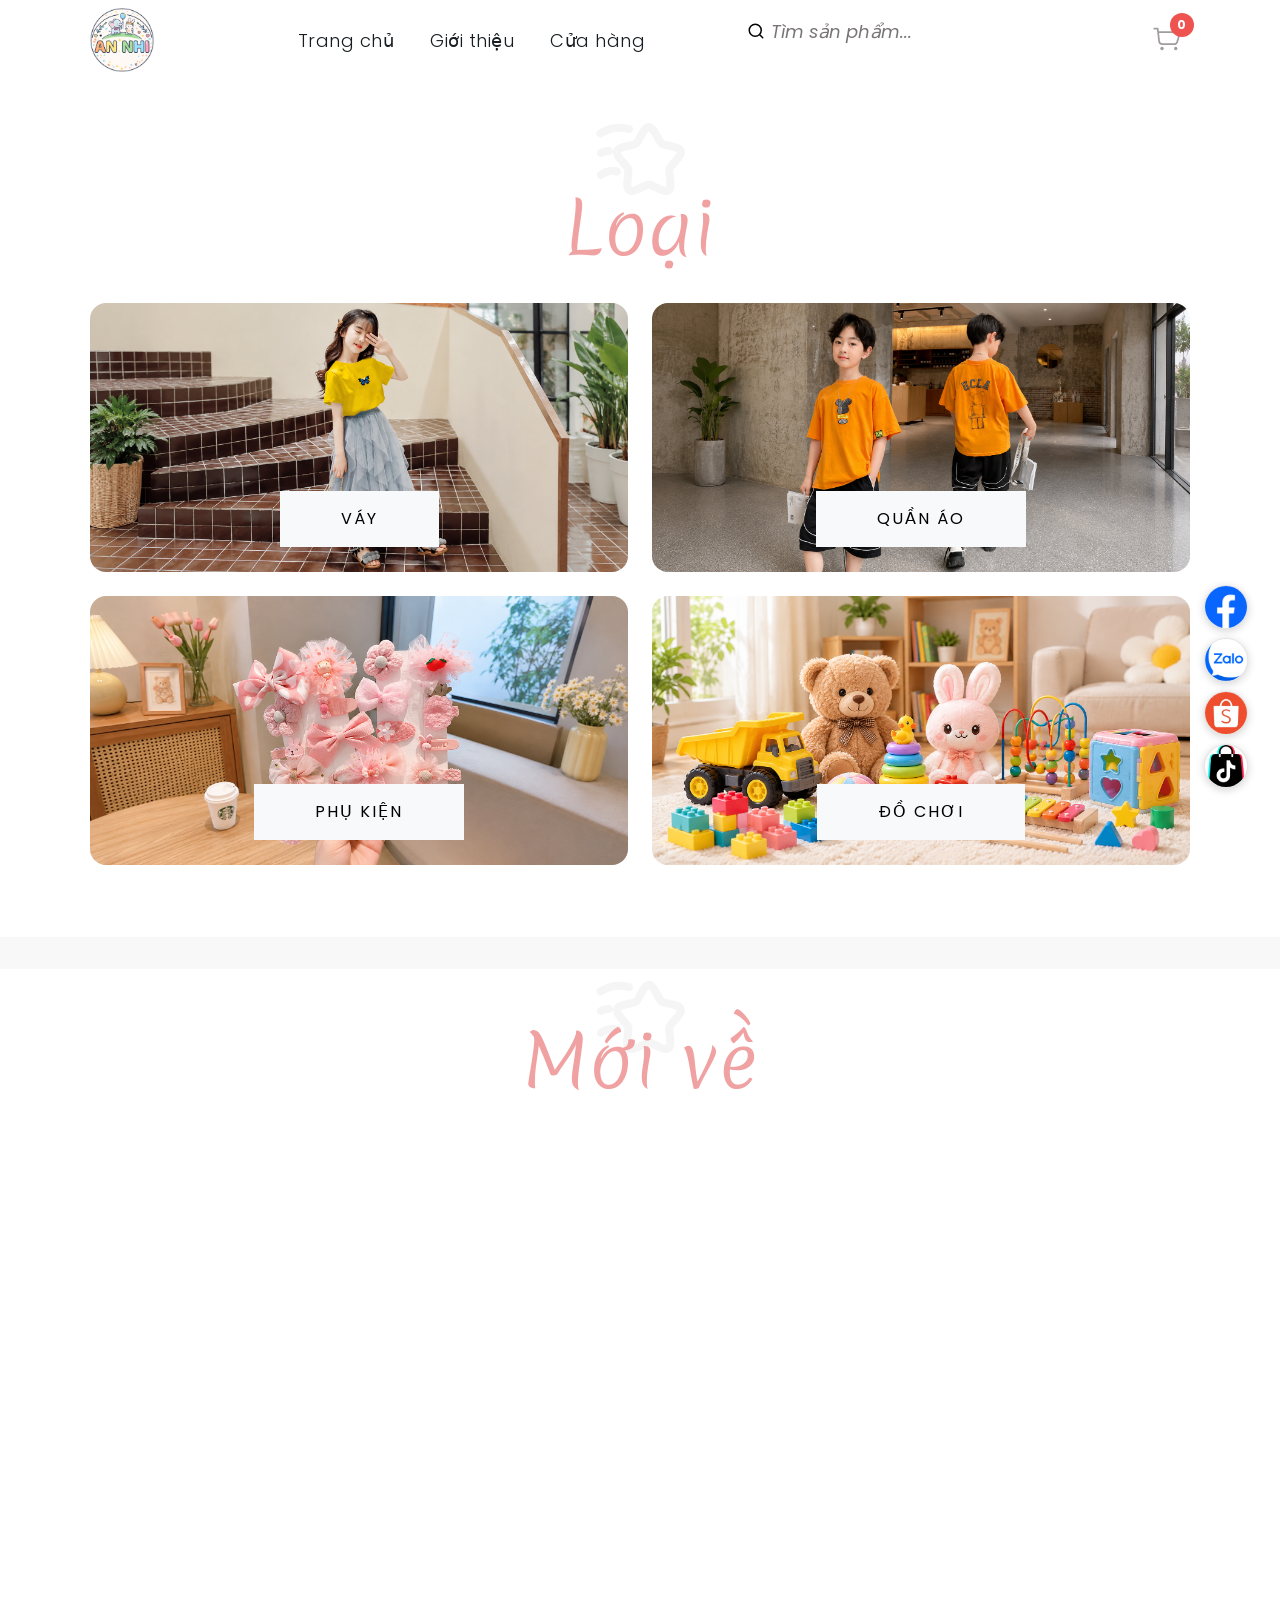
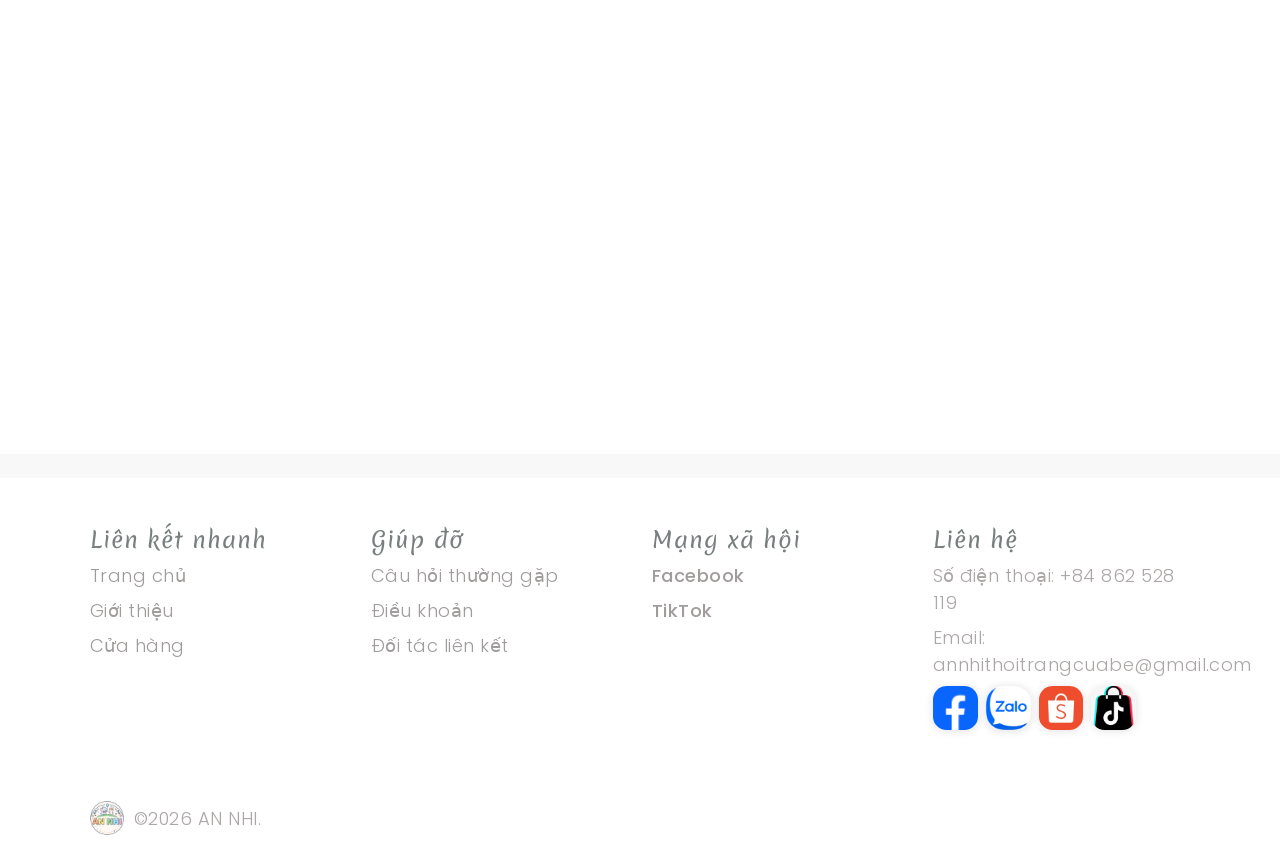
<file: index.html>
<html class="js flexbox canvas canvastext webgl no-touch geolocation postmessage no-websqldatabase indexeddb hashchange history draganddrop websockets rgba hsla multiplebgs backgroundsize borderimage borderradius boxshadow textshadow opacity cssanimations csscolumns cssgradients cssreflections csstransforms csstransforms3d csstransitions fontface generatedcontent video audio localstorage sessionstorage webworkers no-applicationcache svg inlinesvg smil svgclippaths translated-ltr"><head>
    <title>An Nhi - Thời trang trẻ em</title>
    <link rel="icon" type="image/png" sizes="32x32" href="./images/logo.png">
    <meta charset="utf-8">
    <meta http-equiv="X-UA-Compatible" content="IE=edge">
    <meta name="viewport" content="width=device-width, initial-scale=1.0">
    <meta name="format-detection" content="telephone=no">
    <meta name="apple-mobile-web-app-capable" content="yes">
    <meta name="author" content="">
    <meta name="keywords" content="ecommerce, kids, store">
    <meta name="description" content="Bootstrap 5 Kids Store Ecommerce HTML CSS Template">
    <link rel="stylesheet" type="text/css" href="./styles/bootstrap.min.css">
    <link rel="stylesheet" type="text/css" href="./styles/vendor.css">
    <link rel="stylesheet" type="text/css" href="./styles/style.css?v=20260803-45">
    <link rel="stylesheet" href="./styles/swiper-bundle.min.css">
    <link rel="preconnect" href="https://fonts.googleapis.com">
    <link rel="preconnect" href="https://fonts.gstatic.com" crossorigin="">
    <link href="https://fonts.googleapis.com/css2?family=Poppins:wght@300;400;600;700&display=swap&subset=vietnamese" rel="stylesheet">
    <!-- script
    ================================================== -->
    <script src="./scripts/modernizr.js"></script>
    <script defer src="./scripts/google-sheets-config.js?v=20260812-24"></script>
    <script defer src="./scripts/lottie_svg.min.js?v=5.13.0"></script>
    <script defer src="./scripts/store-data.js?v=20260812-44"></script>
  </head>
  <body data-bs-spy="scroll" data-bs-target="#navbar" data-bs-root-margin="0px 0px -40%" data-bs-smooth-scroll="true" tabindex="0">
    <svg xmlns="http://www.w3.org/2000/svg" style="display: none;">
      <symbol xmlns="http://www.w3.org/2000/svg" id="navbar-icon" viewBox="0 0 16 16">
        <path d="M14 10.5a.5.5 0 0 0-.5-.5h-3a.5.5 0 0 0 0 1h3a.5.5 0 0 0 .5-.5zm0-3a.5.5 0 0 0-.5-.5h-7a.5.5 0 0 0 0 1h7a.5.5 0 0 0 .5-.5zm0-3a.5.5 0 0 0-.5-.5h-11a.5.5 0 0 0 0 1h11a.5.5 0 0 0 .5-.5z" />
      </symbol>
      <symbol xmlns="http://www.w3.org/2000/svg" id="chevron-left" viewBox="0 0 16 16">
        <path fill-rule="evenodd" d="M11.354 1.646a.5.5 0 0 1 0 .708L5.707 8l5.647 5.646a.5.5 0 0 1-.708.708l-6-6a.5.5 0 0 1 0-.708l6-6a.5.5 0 0 1 .708 0z" />
      </symbol>
      <symbol xmlns="http://www.w3.org/2000/svg" id="chevron-right" viewBox="0 0 16 16">
        <path fill-rule="evenodd" d="M4.646 1.646a.5.5 0 0 1 .708 0l6 6a.5.5 0 0 1 0 .708l-6 6a.5.5 0 0 1-.708-.708L10.293 8 4.646 2.354a.5.5 0 0 1 0-.708z" />
      </symbol>
      <symbol xmlns="http://www.w3.org/2000/symbol" id="cart" viewBox="0 0 21 21">
        <g fill="none" fill-rule="evenodd">
          <path stroke="currentColor" stroke-linecap="round" stroke-linejoin="round" d="M5 6.5h12.5l-1.586 5.55a2 2 0 0 1-1.923 1.45h-6.7a2 2 0 0 1-1.989-1.78L4.5 4.5h-2" />
          <g fill="currentColor" transform="translate(2 4)">
            <circle cx="5" cy="12" r="1" />
            <circle cx="13" cy="12" r="1" />
          </g>
        </g>
      </symbol>
      <symbol xmlns="http://www.w3.org/2000/svg" id="quote" viewBox="0 0 167 130" fill="none">
        <g clip-path="url(#clip0_95_7)">
          <path d="M27 7.79997C31 2.59996 35 -0.200036 39 -0.60003C43.4 -1.40002 47 -0.600019 49.8 1.79997C53 3.79997 54.8 6.99997 55.2 11.4C55.6 15.8 53.8 20.6 49.8 25.8C43.4 34.2 38.8 42.8 36 51.6C33.6 60 32.4 67.8 32.4 75L30.6 63C41 63 49.4 66 55.8 72C62.2 77.6 65.4 85.4 65.4 95.4C65.4 105 62.4 113 56.4 119.4C50.4 125.4 42.6 128.4 33 128.4C22.6 128.4 14.4 125 8.4 118.2C2.8 111 0 100.8 0 87.6C0 79.2 0.6 70.6 1.8 61.8C3.4 52.6 6.2 43.4 10.2 34.2C14.6 25 20.2 16.2 27 7.79997ZM126.6 7.79997C130.6 2.59996 134.6 -0.200036 138.6 -0.60003C143 -1.40002 146.6 -0.600019 149.4 1.79997C152.6 3.79997 154.4 6.99997 154.8 11.4C155.2 15.8 153.4 20.6 149.4 25.8C143 34.2 138.4 42.8 135.6 51.6C133.2 60 132 67.8 132 75L130.2 63C140.6 63 149 66 155.4 72C161.8 77.6 165 85.4 165 95.4C165 105 162 113 156 119.4C150 125.4 142.2 128.4 132.6 128.4C122.2 128.4 114 125 108 118.2C102.4 111 99.6 100.8 99.6 87.6C99.6 79.2 100.2 70.6 101.4 61.8C103 52.6 105.8 43.4 109.8 34.2C114.2 25 119.8 16.2 126.6 7.79997Z" fill="#F7E4E4" />
        </g>
        <defs>
          <clippath id="clip0_95_7">
            <rect width="167" height="130" fill="white" />
          </clippath>
        </defs>
      </symbol>
      <symbol xmlns="http://www.w3.org/2000/svg" id="user" viewBox="0 0 24 24">
        <g fill="none" stroke="currentColor" stroke-width="1.5">
          <circle cx="12" cy="6" r="4" />
          <path d="M20 17.5c0 2.485 0 4.5-8 4.5s-8-2.015-8-4.5S7.582 13 12 13s8 2.015 8 4.5Z" />
        </g>
      </symbol>
      <symbol xmlns="http://www.w3.org/2000/svg" id="wishlist" viewBox="0 0 24 24">
        <path fill="currentColor" d="m8.962 18.91l.464-.588l-.464.589ZM12 5.5l-.54.52a.75.75 0 0 0 1.08 0L12 5.5Zm3.038 13.41l.465.59l-.465-.59Zm-5.612-.588C7.91 17.127 6.253 15.96 4.938 14.48C3.65 13.028 2.75 11.334 2.75 9.137h-1.5c0 2.666 1.11 4.7 2.567 6.339c1.43 1.61 3.254 2.9 4.68 4.024l.93-1.178ZM2.75 9.137c0-2.15 1.215-3.954 2.874-4.713c1.612-.737 3.778-.541 5.836 1.597l1.08-1.04C10.1 2.444 7.264 2.025 5 3.06C2.786 4.073 1.25 6.425 1.25 9.137h1.5ZM8.497 19.5c.513.404 1.063.834 1.62 1.16c.557.325 1.193.59 1.883.59v-1.5c-.31 0-.674-.12-1.126-.385c-.453-.264-.922-.628-1.448-1.043L8.497 19.5Zm7.006 0c1.426-1.125 3.25-2.413 4.68-4.024c1.457-1.64 2.567-3.673 2.567-6.339h-1.5c0 2.197-.9 3.891-2.188 5.343c-1.315 1.48-2.972 2.647-4.488 3.842l.929 1.178ZM22.75 9.137c0-2.712-1.535-5.064-3.75-6.077c-2.264-1.035-5.098-.616-7.54 1.92l1.08 1.04c2.058-2.137 4.224-2.333 5.836-1.596c1.659.759 2.874 2.562 2.874 4.713h1.5Zm-8.176 9.185c-.526.415-.995.779-1.448 1.043c-.452.264-.816.385-1.126.385v1.5c.69 0 1.326-.265 1.883-.59c.558-.326 1.107-.756 1.62-1.16l-.929-1.178Z" />
      </symbol>
      <symbol xmlns="http://www.w3.org/2000/svg" id="search" viewBox="0 0 24 24">
        <path fill="none" stroke="currentColor" stroke-linecap="round" stroke-linejoin="round" stroke-width="2" d="m21 21l-4.343-4.343m0 0A8 8 0 1 0 5.343 5.343a8 8 0 0 0 11.314 11.314Z" />
      </symbol>
      <symbol xmlns="http://www.w3.org/2000/svg" id="teddybear" viewBox="0 0 24 24">
        <path fill="currentColor" d="M15.75 19.13c-.83 0-1.5-.84-1.5-1.88c0-1.03.67-1.87 1.5-1.87s1.5.84 1.5 1.87c0 1.04-.67 1.88-1.5 1.88M12 11.25c-1.24 0-2.25-.84-2.25-1.87c0-1.04 1.01-1.88 2.25-1.88s2.25.84 2.25 1.88c0 1.03-1.01 1.87-2.25 1.87m-3.75 7.88c-.83 0-1.5-.84-1.5-1.88c0-1.03.67-1.87 1.5-1.87s1.5.84 1.5 1.87c0 1.04-.67 1.88-1.5 1.88M12 8.25c.41 0 .75.34.75.75s-.34.75-.75.75s-.75-.34-.75-.75s.34-.75.75-.75M18.75 12c-.32 0-.63.07-.91.2c-.48-.61-1.13-1.13-1.91-1.53c.57-.8.91-1.77.91-2.82v-.06c1.09-.23 1.91-1.2 1.91-2.37c0-1.33-1.09-2.42-2.42-2.42c-.69 0-1.33.29-1.75.75a4.813 4.813 0 0 0-5.16 0C9 3.29 8.36 3 7.67 3C6.34 3 5.25 4.09 5.25 5.42c0 1.16.82 2.13 1.9 2.37v.06c0 1.05.35 2.03.91 2.82c-.77.4-1.42.92-1.9 1.53A2.24 2.24 0 0 0 3 14.25c0 1.25 1 2.25 2.25 2.25h.06c-.04.24-.06.5-.06.75c0 2.07 1.34 3.75 3 3.75c1.01 0 1.9-.63 2.45-1.59c.42.06.85.09 1.3.09c.45 0 .88-.03 1.3-.09c.55.96 1.44 1.59 2.45 1.59c1.66 0 3-1.68 3-3.75c0-.25-.02-.51-.06-.75h.06c1.25 0 2.25-1 2.25-2.25S20 12 18.75 12" />
      </symbol>
    </svg>
    <div class="preloader" style="display: none;">
      <div class="loader">
        <div class="dot">
          <svg class="teddybear svg-white" width="40" height="40">
            <use xlink:href="#teddybear" />
          </svg>
        </div>
        <div class="dot">
          <svg class="teddybear svg-white" width="40" height="40">
            <use xlink:href="#teddybear" />
          </svg>
        </div>
        <div class="dot">
          <svg class="teddybear svg-white" width="40" height="40">
            <use xlink:href="#teddybear" />
          </svg>
        </div>
      </div>
    </div>
    <div class="offcanvas offcanvas-end" data-bs-scroll="true" tabindex="-1" id="offcanvasLogin" aria-labelledby="My Login">
      <div class="offcanvas-header">
        <button type="button" class="btn-close" data-bs-dismiss="offcanvas" aria-label="Đóng"></button>
      </div>
      <div class="offcanvas-body">
        <div class="login-detail">
          <div class="login-form p-0">
            <div class="col-lg-12 mx-auto">
              <form id="login-form">
                <input type="text" name="username" placeholder="Tên người dùng hoặc địa chỉ email *" class="mb-3 ps-3 text-input w-100">
                <input type="password" name="password" placeholder="Mật khẩu" class="ps-3 text-input w-100">
                <div class="checkbox d-flex justify-content-between mt-4">
                  <p class="checkbox-form">
                    <label>
                      <input name="rememberme" type="checkbox" id="remember-me" value="forever"><font dir="auto" style="vertical-align: inherit;"><font dir="auto" style="vertical-align: inherit;">Hãy nhớ đến tôi</font></font></label>
                  </p>
                  <p class="lost-password">
                    <a href="#"><font dir="auto" style="vertical-align: inherit;"><font dir="auto" style="vertical-align: inherit;">Bạn quên mật khẩu?</font></font></a>
                  </p>
                </div>
              </form>
            </div>
          </div>
          <div class="modal-footer mt-5 d-flex justify-content-center">
            <button type="button" class="btn btn-primary w-100 mb-2"><font dir="auto" style="vertical-align: inherit;"><font dir="auto" style="vertical-align: inherit;">Đăng nhập</font></font></button>
            <button type="button" class="btn btn-outline-gray w-100"><font dir="auto" style="vertical-align: inherit;"><font dir="auto" style="vertical-align: inherit;">Đăng ký</font></font></button>
          </div>
        </div>
      </div>
    </div>
    <div class="offcanvas offcanvas-end" data-bs-scroll="true" tabindex="-1" id="offcanvasCart" aria-labelledby="My Cart">
      <div class="offcanvas-header">
        <button type="button" class="btn-close" data-bs-dismiss="offcanvas" aria-label="Đóng"></button>
      </div>
      <div class="offcanvas-body">
        <div class="order-md-last">
          <h4 class="d-flex justify-content-between align-items-center mb-3 border-bottom pb-3">
            <span class="text-secondary"><font dir="auto" style="vertical-align: inherit;"><font dir="auto" style="vertical-align: inherit;">Giỏ hàng của bạn</font></font></span>
            <span class="badge bg-dark rounded-pill"><font dir="auto" style="vertical-align: inherit;"><font dir="auto" style="vertical-align: inherit;">3</font></font></span>
          </h4>
          <ul class="list-group mb-3">
            <li class="list-group-item border-0 d-flex justify-content-between lh-sm">
              <div>
                <h6 class="my-0"><font dir="auto" style="vertical-align: inherit;"><font dir="auto" style="vertical-align: inherit;">Chi tiêu cho bông</font></font></h6>
                <small class="text-body-secondary"><font dir="auto" style="vertical-align: inherit;"><font dir="auto" style="vertical-align: inherit;">Mô tả ngắn gọn</font></font></small>
              </div>
              <span class="text-body-secondary"><font dir="auto" style="vertical-align: inherit;"><font dir="auto" style="vertical-align: inherit;">320 đô la</font></font></span>
            </li>
            <li class="list-group-item border-0 d-flex justify-content-between lh-sm">
              <div>
                <h6 class="my-0"><font dir="auto" style="vertical-align: inherit;"><font dir="auto" style="vertical-align: inherit;">Mẫu len</font></font></h6>
                <small class="text-body-secondary"><font dir="auto" style="vertical-align: inherit;"><font dir="auto" style="vertical-align: inherit;">Mô tả ngắn gọn</font></font></small>
              </div>
              <span class="text-body-secondary"><font dir="auto" style="vertical-align: inherit;"><font dir="auto" style="vertical-align: inherit;">320 đô la</font></font></span>
            </li>
            <li class="list-group-item border-0 d-flex justify-content-between lh-sm">
              <div>
                <h6 class="my-0"><font dir="auto" style="vertical-align: inherit;"><font dir="auto" style="vertical-align: inherit;">Chú thỏ giản dị</font></font></h6>
                <small class="text-body-secondary"><font dir="auto" style="vertical-align: inherit;"><font dir="auto" style="vertical-align: inherit;">Mô tả ngắn gọn</font></font></small>
              </div>
              <span class="text-body-secondary"><font dir="auto" style="vertical-align: inherit;"><font dir="auto" style="vertical-align: inherit;">320 đô la</font></font></span>
            </li>
            <li class="list-group-item border-0 d-flex justify-content-between">
              <span><font dir="auto" style="vertical-align: inherit;"><font dir="auto" style="vertical-align: inherit;">Tổng cộng (USD)</font></font></span>
              <strong><font dir="auto" style="vertical-align: inherit;"><font dir="auto" style="vertical-align: inherit;">960 đô la</font></font></strong>
            </li>
          </ul>
          <button class="w-100 btn btn-primary btn-lg" type="submit"><font dir="auto" style="vertical-align: inherit;"><font dir="auto" style="vertical-align: inherit;">Tiếp tục thanh toán</font></font></button>
        </div>
      </div>
    </div>
    <header id="header" class="site-header bg-light py-3">
      <nav class="navbar navbar-expand-lg" aria-label="Thanh điều hướng Offcanvas lớn">
        <div class="container-lg">
          <a class="navbar-brand me-5" href="./index.html">
            <img src="./images/logo.png" alt="thương hiệu">
          </a>
          <button class="navbar-toggler" type="button" data-bs-toggle="offcanvas" data-bs-target="#offcanvasNavbar2" aria-controls="offcanvasNavbar2" aria-label="Chuyển đổi điều hướng">
            <svg class="navbar-icon" width="35" height="35">
              <use xlink:href="#navbar-icon" />
            </svg>
          </button>
          <div class="offcanvas offcanvas-end text-bg-dark" tabindex="-1" id="offcanvasNavbar2" aria-labelledby="offcanvasNavbar2Label">
            <div class="offcanvas-header justify-content-center">
              <button type="button" class="btn-close btn-close-dark" data-bs-dismiss="offcanvas" aria-label="Đóng"></button>
            </div>
            <div class="offcanvas-body align-items-center">
              <ul class="navbar-nav ms-5 flex-grow-1 pe-3">
                <li class="nav-item ms-3">
                  <a class="nav-link text-dark active" aria-current="page" href="./index.html"><font dir="auto" style="vertical-align: inherit;"><font dir="auto" style="vertical-align: inherit;">Trang chủ</font></font></a>
                </li>
                <li class="nav-item ms-3">
                  <a class="nav-link text-dark" href="./pages/about.html"><font dir="auto" style="vertical-align: inherit;"><font dir="auto" style="vertical-align: inherit;">Về</font></font></a>
                </li>
                <li class="nav-item ms-3 dropdown">
                  <a class="nav-link text-dark dropdown-toggle" href="#" role="button" data-bs-toggle="dropdown" aria-expanded="false"><font dir="auto" style="vertical-align: inherit;"><font dir="auto" style="vertical-align: inherit;">Cửa hàng</font></font></a>
                  <ul class="dropdown-menu">
                    <li>
                      <a href="./pages/shop-with-sidebar.html" class="dropdown-item item-anchor"><font dir="auto" style="vertical-align: inherit;"><font dir="auto" style="vertical-align: inherit;">Mua sắm với thanh bên</font></font><span class="badge bg-primary fs-6"><font dir="auto" style="vertical-align: inherit;"><font dir="auto" style="vertical-align: inherit;">CHUYÊN NGHIỆP</font></font></span></a>
                    </li>
                    <li>
                      <a href="./pages/shop-three-column.html" class="dropdown-item item-anchor"><font dir="auto" style="vertical-align: inherit;"><font dir="auto" style="vertical-align: inherit;">Cửa hàng Ba Cột</font></font><span class="badge bg-primary fs-6"><font dir="auto" style="vertical-align: inherit;"><font dir="auto" style="vertical-align: inherit;">CHUYÊN NGHIỆP</font></font></span></a>
                    </li>
                  </ul>
                </li>
                <li class="nav-item ms-3 dropdown">
                  <a class="nav-link text-dark dropdown-toggle" href="#" role="button" data-bs-toggle="dropdown" aria-expanded="false"><font dir="auto" style="vertical-align: inherit;"><font dir="auto" style="vertical-align: inherit;">Trang</font></font></a>
                  <ul class="dropdown-menu">
                    <li>
                      <a href="#" class="dropdown-item item-anchor"><font dir="auto" style="vertical-align: inherit;"><font dir="auto" style="vertical-align: inherit;">Thanh toán</font></font><span class="badge bg-primary fs-6"><font dir="auto" style="vertical-align: inherit;"><font dir="auto" style="vertical-align: inherit;">CHUYÊN NGHIỆP</font></font></span></a>
                    </li>                    
                    <li>
                      <a href="./pages/faqs.html" class="dropdown-item item-anchor"><font dir="auto" style="vertical-align: inherit;"><font dir="auto" style="vertical-align: inherit;">Câu hỏi thường gặp</font></font><span class="badge bg-primary fs-6"><font dir="auto" style="vertical-align: inherit;"><font dir="auto" style="vertical-align: inherit;">CHUYÊN NGHIỆP</font></font></span></a>
                    </li>                    
                    <li>
                      <a href="./pages/single-product.html" class="dropdown-item item-anchor"><font dir="auto" style="vertical-align: inherit;"><font dir="auto" style="vertical-align: inherit;">Chi tiết sản phẩm</font></font><span class="badge bg-primary fs-6"><font dir="auto" style="vertical-align: inherit;"><font dir="auto" style="vertical-align: inherit;">CHUYÊN NGHIỆP</font></font></span></a>
                    </li>
                  </ul>
                </li>
              </ul>
              <div class="navbar-users">
                <ul class="user-items list-unstyled d-none d-lg-flex justify-content-end align-items-center order-3 flex-grow-1 gap-4 m-0">
                  <li>
                    <svg class="search" width="18" height="18">
                      <use xlink:href="#search" />
                    </svg>
                    <input type="text" placeholder="Tìm kiếm tại đây..." class="outline-none border-0 bg-transparent fst-italic">
                  </li>
                  <li>
                    <a href="#" data-bs-toggle="offcanvas" data-bs-target="#offcanvasLogin" aria-controls="offcanvasLogin">
                      <svg class="user" width="18" height="18">
                        <use xlink:href="#user" />
                      </svg>
                    </a>
                  </li>
                  <li>
                    <a href="#" data-bs-toggle="offcanvas" data-bs-target="#offcanvasLogin" aria-controls="offcanvasLogin">
                      <svg class="wishlist" width="18" height="18">
                        <use xlink:href="#wishlist" />
                      </svg>
                    </a>
                  </li>
                  <li class="position-relative">
                    <a href="./pages/cart.html" data-bs-toggle="offcanvas" data-bs-target="#offcanvasCart" aria-controls="offcanvasCart">
                      <svg class="cart" width="18" height="18">
                        <use xlink:href="#cart" />
                      </svg>
                      <span class="bg-primary text-light rounded-pill position-absolute text-center"><font dir="auto" style="vertical-align: inherit;"><font dir="auto" style="vertical-align: inherit;">0</font></font></span>
                    </a>
                  </li>
                </ul>
              </div>
            </div>
          </div>
        </div>
      </nav>
    </header>
    <section id="intro" class="bg-linear">
      <div class="container-lg">
        <div class="swiper main-swiper pt-5 swiper-fade swiper-initialized swiper-horizontal swiper-watch-progress swiper-backface-hidden">
          <div class="swiper-wrapper" id="swiper-wrapper-bb228ef1ef7110e9c" aria-live="polite">
            <div class="swiper-slide swiper-slide-visible swiper-slide-fully-visible swiper-slide-active" role="group" aria-label="1/3" style="width: 920px; opacity: 1; transform: translate3d(0px, 0px, 0px);">
              <div class="banner-item d-flex text-center align-items-center">
                <div class="row">
                  <div class="col-lg-7">
                    <div class="image-holder mb-lg-0 mb-md-2">
                      <img src="[data-uri]" alt="sản phẩm" class="img-fluid rounded-4 banner-image">
                    </div>
                  </div>
                  <div class="col-lg-5 col-md-11 col-sm-10 mx-auto">
                    <div class="banner-content w-100 h-100 position-relative bg-light border rounded-4 mx-auto d-flex align-items-center">
                      <div class="col-lg-9 col-md-6 col-sm-8 text-center mx-auto py-lg-6">
                        <h1 class="display-2"><font dir="auto" style="vertical-align: inherit;"><font dir="auto" style="vertical-align: inherit;">Giảm giá</font></font><span class="display-4 text-secondary d-block"><font dir="auto" style="vertical-align: inherit;"><font dir="auto" style="vertical-align: inherit;">Về đồ chơi nhồi bông</font></font></span>
                        </h1>
                        <p><font dir="auto" style="vertical-align: inherit;"><font dir="auto" style="vertical-align: inherit;">Bạn đang tìm kiếm một món đồ chơi mềm mại mang lại niềm vui và sự thoải mái cho cả trẻ em và người lớn? Không cần tìm đâu xa, bộ sưu tập đồ chơi của chúng tôi rất tuyệt vời.</font></font></p>
                        <div class="btn-center mt-4">
                          <a href="./pages/shop-with-sidebar.html" class="btn btn-primary btn-md text-uppercase rounded-0"><font dir="auto" style="vertical-align: inherit;"><font dir="auto" style="vertical-align: inherit;">Mua ngay</font></font></a>
                        </div>
                      </div>
                      <div class="bg-pattern-overlay position-absolute">
                        <img src="./images/pattern-overlay1.png" alt="mẫu" class="img-fluid pattern-overlay">
                      </div>
                    </div>
                  </div>
                </div>
              </div>
            </div>
            <div class="swiper-slide swiper-slide-next" role="group" aria-label="2/3" style="width: 920px; opacity: 0; transform: translate3d(-920px, 0px, 0px);">
              <div class="banner-item d-flex text-center align-items-center">
                <div class="row">
                  <div class="col-lg-7">
                    <div class="image-holder mb-lg-0 mb-md-2">
                      <img src="[data-uri]" alt="sản phẩm" class="img-fluid rounded-4">
                    </div>
                  </div>
                  <div class="col-lg-5 col-md-11 col-sm-10 mx-auto">
                    <div class="banner-content w-100 h-100 position-relative bg-light border rounded-4 mx-auto d-flex align-items-center">
                      <div class="col-lg-9 col-md-6 col-sm-8 text-center mx-auto py-lg-6">
                        <h1 class="display-2"><font dir="auto" style="vertical-align: inherit;"><font dir="auto" style="vertical-align: inherit;">Búp bê</font></font><span class="display-4 text-secondary d-block"><font dir="auto" style="vertical-align: inherit;"><font dir="auto" style="vertical-align: inherit;">Cửa hàng trực tuyến</font></font></span>
                        </h1>
                        <p><font dir="auto" style="vertical-align: inherit;"><font dir="auto" style="vertical-align: inherit;">Bạn đang tìm kiếm một món đồ chơi mềm mại mang lại niềm vui và sự thoải mái cho cả trẻ em và người lớn? Không cần tìm đâu xa, bộ sưu tập đồ chơi của chúng tôi rất tuyệt vời.</font></font></p>
                        <div class="btn-center mt-4">
                          <a href="./pages/shop-with-sidebar.html" class="btn btn-primary btn-md text-uppercase rounded-0"><font dir="auto" style="vertical-align: inherit;"><font dir="auto" style="vertical-align: inherit;">Mua ngay</font></font></a>
                        </div>
                      </div>
                      <div class="bg-pattern-overlay position-absolute">
                        <img src="./images/pattern-overlay1.png" alt="mẫu" class="img-fluid">
                      </div>
                    </div>
                  </div>
                </div>
              </div>
            </div>
            <div class="swiper-slide" role="group" aria-label="3/3" style="width: 920px; opacity: 0; transform: translate3d(-1840px, 0px, 0px);">
              <div class="banner-item d-flex text-center align-items-center">
                <div class="row">
                  <div class="col-lg-7">
                    <div class="image-holder mb-lg-0 mb-md-2">
                      <img src="[data-uri]" alt="sản phẩm" class="img-fluid rounded-4">
                    </div>
                  </div>
                  <div class="col-lg-5 col-md-11 col-sm-10 mx-auto">
                    <div class="banner-content w-100 h-100 position-relative bg-light border rounded-4 mx-auto d-flex align-items-center">
                      <div class="col-lg-9 col-md-6 col-sm-8 text-center mx-auto py-lg-6">
                        <h1 class="display-2"><font dir="auto" style="vertical-align: inherit;"><font dir="auto" style="vertical-align: inherit;">Dễ thương</font></font><span class="display-4 text-secondary d-block"><font dir="auto" style="vertical-align: inherit;"><font dir="auto" style="vertical-align: inherit;">Đồ chơi nhồi bông</font></font></span>
                        </h1>
                        <p><font dir="auto" style="vertical-align: inherit;"><font dir="auto" style="vertical-align: inherit;">Lorem ipsum dolor sit amet, consectetur adipisicing elit. Tạm thời, sed, quidem explicabo ea velit đẩy lùi saepe obcaecati quo magni rerum.</font></font></p>
                        <div class="btn-center mt-4">
                          <a href="./pages/shop-with-sidebar.html" class="btn btn-primary btn-md text-uppercase rounded-0"><font dir="auto" style="vertical-align: inherit;"><font dir="auto" style="vertical-align: inherit;">Mua ngay</font></font></a>
                        </div>
                      </div>
                      <div class="bg-pattern-overlay position-absolute">
                        <img src="./images/pattern-overlay1.png" alt="mẫu" class="img-fluid">
                      </div>
                    </div>
                  </div>
                </div>
              </div>
            </div>
          </div>
          <div class="swiper-arrow-wrap position-absolute d-flex align-items-center">
            <div class="swiper-arrow swiper-arrow-prev position-absolute bg-gray-1 p-3 swiper-button-disabled" tabindex="-1" role="button" aria-label="Trang trước" aria-disabled="true">
              <svg class="chevron-left" width="25" height="25">
                <use xlink:href="#chevron-left" />
              </svg>
            </div>
            <div class="swiper-arrow swiper-arrow-next position-absolute bg-gray-1 p-3" tabindex="0" role="button" aria-label="Trang chiếu tiếp theo">
              <svg class="chevron-right" width="25" height="25">
                <use xlink:href="#chevron-right" />
              </svg>
            </div>
          </div>
        <span class="swiper-notification" aria-live="assertive" aria-atomic="true"></span></div>
      </div>
    </section>  
    <section id="category" class="py-4 position-relative bg-light">
      <div class="cloud-overlay position-absolute overflow-x-hidden w-100">
        <img src="[data-uri]" alt="lớp phủ biểu tượng">
      </div>
      <div class="container-lg">
        <div class="row justify-content-center">
          <div class="display-header text-center position-relative">
            <h2 class="display-2"><font dir="auto" style="vertical-align: inherit;"><font dir="auto" style="vertical-align: inherit;">Loại</font></font></h2>
            <div class="icon-overlay position-absolute">
              <img src="./images/star-icon-overlay.png" alt="lớp phủ biểu tượng">
            </div>
          </div>
        </div>
        <div class="row">
          <div class="col-lg-6 col-md-6 mb-4">
            <div class="image-holder position-relative">
              <img src="./images/vay.png" alt="đầm" class="img-fluid rounded-4">
              <div class="btn-wrap position-absolute d-flex align-items-center justify-content-center">
                <a href="./pages/shop-with-sidebar.html" class="btn btn-md btn-light text-uppercase rounded-0"><font dir="auto" style="vertical-align: inherit;"><font dir="auto" style="vertical-align: inherit;">Váy</font></font></a>
              </div>
            </div>
          </div>
          <div class="col-lg-6 col-md-6 mb-4">
            <div class="image-holder position-relative">
              <img src="./images/quanao.png" alt="mũ" class="img-fluid rounded-4">
              <div class="btn-wrap position-absolute d-flex align-items-center justify-content-center">
                <a href="./pages/shop-with-sidebar.html" class="btn btn-md btn-light text-uppercase rounded-0"><font dir="auto" style="vertical-align: inherit;"><font dir="auto" style="vertical-align: inherit;">Quần Áo</font></font></a>
              </div>
            </div>
          </div>
          <div class="col-lg-6 col-md-6 mb-4">
            <div class="image-holder position-relative">
              <img src="./images/phukien.png" alt="đồ chơi" class="img-fluid rounded-4">
              <div class="btn-wrap position-absolute d-flex align-items-center justify-content-center">
                <a href="./pages/shop-with-sidebar.html" class="btn btn-md btn-light text-uppercase rounded-0"><font dir="auto" style="vertical-align: inherit;"><font dir="auto" style="vertical-align: inherit;">Phụ Kiện</font></font></a>
              </div>
            </div>
          </div>
          <div class="col-lg-6 col-md-6 mb-4">
            <div class="image-holder position-relative">
              <img src="./images/dochoi.png" alt="đồ chơi" class="img-fluid rounded-4">
              <div class="btn-wrap position-absolute d-flex align-items-center justify-content-center">
                <a href="./pages/shop-with-sidebar.html" class="btn btn-md btn-light text-uppercase rounded-0"><font dir="auto" style="vertical-align: inherit;"><font dir="auto" style="vertical-align: inherit;">Đồ Chơi</font></font></a>
              </div>
            </div>
          </div>
        </div>
      </div>
    </section>
    <div id="scroll-top-btn" class="bg-light rounded-pill text-primary position-fixed show">
      <svg class="teddybear" width="50" height="50">
        <use xlink:href="#teddybear" />
      </svg>
    </div>
    <section id="featured-product" class="py-lg-6 bg-light position-relative">
      <div class="container-lg">
        <div class="display-header text-center position-relative">
          <div class="icon-overlay">
            <img src="./images/star-icon-overlay.png" alt="lớp phủ biểu tượng">
          </div>
          <h2 class="display-2 mt-0"><font dir="auto" style="vertical-align: inherit;"><font dir="auto" style="vertical-align: inherit;">Sản phẩm nổi bật</font></font></h2>
        </div>
        <div class="swiper product-swiper swiper-initialized swiper-horizontal swiper-backface-hidden">
          <div class="swiper-wrapper" id="swiper-wrapper-279334533772258d" aria-live="polite">
            <div class="swiper-slide swiper-slide-active" role="group" aria-label="1/5" style="width: 293.333px; margin-right: 20px;">
              <div class="product-item">
                <div class="image-holder text-center p-3 mb-4 border rounded-4">
                  <img src="[data-uri]" alt="đồ chơi" class="img-fluid">
                </div>
                <div class="product-info ps-2">
                  <h3 class="m-0">
                    <a href="./pages/single-product.html" class="text-secondary"><font dir="auto" style="vertical-align: inherit;"><font dir="auto" style="vertical-align: inherit;">Chi tiêu cho bông</font></font></a>
                  </h3>
                  <div class="product-price text-primary"><font dir="auto" style="vertical-align: inherit;"><font dir="auto" style="vertical-align: inherit;">320,00 đô la</font></font></div>                    
                  <a href="./pages/cart.html" class="btn btn-outline-gray text-capitalize rounded-pill mt-4 btn-sm" data-bs-toggle="offcanvas" data-bs-target="#offcanvasCart" aria-controls="offcanvasCart"><font dir="auto" style="vertical-align: inherit;"><font dir="auto" style="vertical-align: inherit;">Thêm vào giỏ hàng 
                    </font></font><svg class="cart" width="18" height="18">
                      <use xlink:href="#cart" />
                    </svg>
                  </a>
                </div>
              </div>
            </div>
            <div class="swiper-slide swiper-slide-next" role="group" aria-label="2/5" style="width: 293.333px; margin-right: 20px;">
              <div class="product-item">
                <div class="image-holder text-center p-3 mb-4 border rounded-4">
                  <img src="[data-uri]" alt="đồ chơi" class="img-fluid">
                </div>
                <div class="product-info ps-2">
                  <h3 class="m-0">
                    <a href="./pages/single-product.html" class="text-secondary"><font dir="auto" style="vertical-align: inherit;"><font dir="auto" style="vertical-align: inherit;">Mẫu len</font></font></a>
                  </h3>
                  <div class="product-price text-primary"><font dir="auto" style="vertical-align: inherit;"><font dir="auto" style="vertical-align: inherit;">320,00 đô la</font></font></div>
                  <a href="./pages/cart.html" class="btn btn-outline-gray text-capitalize rounded-pill mt-4 btn-sm" data-bs-toggle="offcanvas" data-bs-target="#offcanvasCart" aria-controls="offcanvasCart"><font dir="auto" style="vertical-align: inherit;"><font dir="auto" style="vertical-align: inherit;">Thêm vào giỏ hàng 
                    </font></font><svg class="cart" width="18" height="18">
                      <use xlink:href="#cart" />
                    </svg>
                  </a>
                </div>
              </div>
            </div>
            <div class="swiper-slide" role="group" aria-label="3/5" style="width: 293.333px; margin-right: 20px;">
              <div class="product-item">
                <div class="image-holder text-center p-3 mb-4 border rounded-4">
                  <img src="[data-uri]" alt="đồ chơi" class="img-fluid">
                </div>
                <div class="product-info ps-2">
                  <h3 class="m-0">
                    <a href="./pages/single-product.html" class="text-secondary"><font dir="auto" style="vertical-align: inherit;"><font dir="auto" style="vertical-align: inherit;">Chú thỏ giản dị</font></font></a>
                  </h3>
                  <div class="product-price text-primary"><font dir="auto" style="vertical-align: inherit;"><font dir="auto" style="vertical-align: inherit;">320,00 đô la</font></font></div>
                  <a href="./pages/cart.html" class="btn btn-outline-gray text-capitalize rounded-pill mt-4 btn-sm" data-bs-toggle="offcanvas" data-bs-target="#offcanvasCart" aria-controls="offcanvasCart"><font dir="auto" style="vertical-align: inherit;"><font dir="auto" style="vertical-align: inherit;">Thêm vào giỏ hàng 
                    </font></font><svg class="cart" width="18" height="18">
                      <use xlink:href="#cart" />
                    </svg>
                  </a>
                </div>
              </div>
            </div>
            <div class="swiper-slide" role="group" aria-label="4/5" style="width: 293.333px; margin-right: 20px;">
              <div class="product-item">
                <div class="image-holder text-center p-3 mb-4 border rounded-4">
                  <img src="[data-uri]" alt="đồ chơi" class="img-fluid">
                </div>
                <div class="product-info ps-2">
                  <h3 class="m-0">
                    <a href="./pages/single-product.html" class="text-secondary"><font dir="auto" style="vertical-align: inherit;"><font dir="auto" style="vertical-align: inherit;">Uffy Unicorn</font></font></a>
                  </h3>
                  <div class="product-price text-primary"><font dir="auto" style="vertical-align: inherit;"><font dir="auto" style="vertical-align: inherit;">320,00 đô la</font></font></div>
                  <a href="./pages/cart.html" class="btn btn-outline-gray text-capitalize rounded-pill mt-4 btn-sm" data-bs-toggle="offcanvas" data-bs-target="#offcanvasCart" aria-controls="offcanvasCart"><font dir="auto" style="vertical-align: inherit;"><font dir="auto" style="vertical-align: inherit;">Thêm vào giỏ hàng 
                    </font></font><svg class="cart" width="18" height="18">
                      <use xlink:href="#cart" />
                    </svg>
                  </a>
                </div>
              </div>
            </div>
            <div class="swiper-slide" role="group" aria-label="5/5" style="width: 293.333px; margin-right: 20px;">
              <div class="product-item">
                <div class="image-holder text-center p-3 mb-4 border rounded-4">
                  <img src="[data-uri]" alt="đồ chơi" class="img-fluid">
                </div>
                <div class="product-info ps-2">
                  <h3 class="m-0">
                    <a href="./pages/single-product.html" class="text-secondary"><font dir="auto" style="vertical-align: inherit;"><font dir="auto" style="vertical-align: inherit;">Chi tiêu cho bông</font></font></a>
                  </h3>
                  <div class="product-price text-primary"><font dir="auto" style="vertical-align: inherit;"><font dir="auto" style="vertical-align: inherit;">320,00 đô la</font></font></div>
                  <a href="./pages/cart.html" class="btn btn-outline-gray text-capitalize rounded-pill mt-4 btn-sm" data-bs-toggle="offcanvas" data-bs-target="#offcanvasCart" aria-controls="offcanvasCart"><font dir="auto" style="vertical-align: inherit;"><font dir="auto" style="vertical-align: inherit;">Thêm vào giỏ hàng 
                    </font></font><svg class="cart" width="18" height="18">
                      <use xlink:href="#cart" />
                    </svg>
                  </a>
                </div>
              </div>
            </div>
          </div>
        <span class="swiper-notification" aria-live="assertive" aria-atomic="true"></span></div>
        <div class="arrow-wrap">
          <div class="swiper-arrow chevron-arrow-left position-absolute d-flex align-items-center border bg-light rounded-pill justify-content-center p-3 swiper-button-disabled" tabindex="-1" role="button" aria-label="Trang trước" aria-disabled="true">
            <svg class="chevron-left" width="25" height="25">
              <use xlink:href="#chevron-left" />
            </svg>
          </div>
          <div class="swiper-arrow chevron-arrow-right position-absolute d-flex align-items-center border bg-light rounded-pill justify-content-center p-3" tabindex="0" role="button" aria-label="Trang chiếu tiếp theo">
            <svg class="chevron-right" width="25" height="25">
              <use xlink:href="#chevron-right" />
            </svg>
          </div>
        </div>
      </div>
    </section>
    <section id="new-arrival" class="py-4 bg-light position-relative">
      <div class="cloud-overlay position-absolute overflow-x-hidden w-100">
        <img src="[data-uri]" alt="lớp phủ biểu tượng">
      </div>
      <div class="container-lg">
        <div class="display-header text-center position-relative">
          <h2 class="display-2"><font dir="auto" style="vertical-align: inherit;"><font dir="auto" style="vertical-align: inherit;">Mới về</font></font></h2>
          <div class="icon-overlay position-absolute">
            <img src="./images/star-icon-overlay.png" alt="lớp phủ biểu tượng">
          </div>
        </div>
        <div class="swiper product-swiper swiper-initialized swiper-horizontal swiper-backface-hidden">
          <div class="swiper-wrapper" id="swiper-wrapper-e51f53931bb544e8" aria-live="polite">
            <div class="swiper-slide swiper-slide-active" role="group" aria-label="1/5" style="width: 293.333px; margin-right: 20px;">
              <div class="product-item">
                <div class="image-holder text-center p-3 mb-4 border rounded-4">
                  <img src="[data-uri]" alt="đồ chơi" class="img-fluid">
                </div>
                <div class="product-info ps-2">
                  <h3 class="m-0">
                    <a href="./pages/single-product.html" class="text-secondary"><font dir="auto" style="vertical-align: inherit;"><font dir="auto" style="vertical-align: inherit;">Áo khoác ngoài bằng len</font></font></a>
                  </h3>
                  <div class="product-price text-primary"><font dir="auto" style="vertical-align: inherit;"><font dir="auto" style="vertical-align: inherit;">320,00 đô la</font></font></div>
                  <a href="./pages/cart.html" class="btn btn-outline-gray text-capitalize rounded-pill mt-4 btn-sm" data-bs-toggle="offcanvas" data-bs-target="#offcanvasCart" aria-controls="offcanvasCart"><font dir="auto" style="vertical-align: inherit;"><font dir="auto" style="vertical-align: inherit;">Thêm vào giỏ hàng</font></font><svg class="cart" width="18" height="18">
                      <use xlink:href="#cart" />
                    </svg>
                  </a>
                </div>
              </div>
            </div>
            <div class="swiper-slide swiper-slide-next" role="group" aria-label="2/5" style="width: 293.333px; margin-right: 20px;">
              <div class="product-item">
                <div class="image-holder text-center p-3 mb-4 border rounded-4">
                  <img src="[data-uri]" alt="đồ chơi" class="img-fluid">
                </div>
                <div class="product-info ps-2">
                  <h3 class="m-0">
                    <a href="./pages/single-product.html" class="text-secondary"><font dir="auto" style="vertical-align: inherit;"><font dir="auto" style="vertical-align: inherit;">Áo nỉ</font></font></a>
                  </h3>
                  <div class="product-price text-primary"><font dir="auto" style="vertical-align: inherit;"><font dir="auto" style="vertical-align: inherit;">320,00 đô la</font></font></div>
                  <a href="./pages/cart.html" class="btn btn-outline-gray text-capitalize rounded-pill mt-4 btn-sm" data-bs-toggle="offcanvas" data-bs-target="#offcanvasCart" aria-controls="offcanvasCart"><font dir="auto" style="vertical-align: inherit;"><font dir="auto" style="vertical-align: inherit;">Thêm vào giỏ hàng</font></font><svg class="cart" width="18" height="18">
                      <use xlink:href="#cart" />
                    </svg>
                  </a>
                </div>
              </div>
            </div>
            <div class="swiper-slide" role="group" aria-label="3/5" style="width: 293.333px; margin-right: 20px;">
              <div class="product-item">
                <div class="image-holder text-center p-3 mb-4 border rounded-4">
                  <img src="[data-uri]" alt="đồ chơi" class="img-fluid">
                </div>
                <div class="product-info ps-2">
                  <h3 class="m-0">
                    <a href="./pages/single-product.html" class="text-secondary"><font dir="auto" style="vertical-align: inherit;"><font dir="auto" style="vertical-align: inherit;">Chú thỏ giản dị</font></font></a>
                  </h3>
                  <div class="product-price text-primary"><font dir="auto" style="vertical-align: inherit;"><font dir="auto" style="vertical-align: inherit;">320,00 đô la</font></font></div>
                  <a href="./pages/cart.html" class="btn btn-outline-gray text-capitalize rounded-pill mt-4 btn-sm" data-bs-toggle="offcanvas" data-bs-target="#offcanvasCart" aria-controls="offcanvasCart"><font dir="auto" style="vertical-align: inherit;"><font dir="auto" style="vertical-align: inherit;">Thêm vào giỏ hàng</font></font><svg class="cart" width="18" height="18">
                      <use xlink:href="#cart" />
                    </svg>
                  </a>
                </div>
              </div>
            </div>
            <div class="swiper-slide" role="group" aria-label="4/5" style="width: 293.333px; margin-right: 20px;">
              <div class="product-item">
                <div class="image-holder text-center p-3 mb-4 border rounded-4">
                  <img src="[data-uri]" alt="đồ chơi" class="img-fluid">
                </div>
                <div class="product-info ps-2">
                  <h3 class="m-0">
                    <a href="./pages/single-product.html" class="text-secondary"><font dir="auto" style="vertical-align: inherit;"><font dir="auto" style="vertical-align: inherit;">Áo thun hình kỳ lân</font></font></a>
                  </h3>
                  <div class="product-price text-primary"><font dir="auto" style="vertical-align: inherit;"><font dir="auto" style="vertical-align: inherit;">320,00 đô la</font></font></div>
                  <a href="./pages/cart.html" class="btn btn-outline-gray text-capitalize rounded-pill mt-4 btn-sm" data-bs-toggle="offcanvas" data-bs-target="#offcanvasCart" aria-controls="offcanvasCart"><font dir="auto" style="vertical-align: inherit;"><font dir="auto" style="vertical-align: inherit;">Thêm vào giỏ hàng</font></font><svg class="cart" width="18" height="18">
                      <use xlink:href="#cart" />
                    </svg>
                  </a>
                </div>
              </div>
            </div>
            <div class="swiper-slide" role="group" aria-label="5/5" style="width: 293.333px; margin-right: 20px;">
              <div class="product-item">
                <div class="image-holder text-center p-3 mb-4 border rounded-4">
                  <img src="[data-uri]" alt="đồ chơi" class="img-fluid">
                </div>
                <div class="product-info ps-2">
                  <h3 class="m-0">
                    <a href="./pages/single-product.html" class="text-secondary"><font dir="auto" style="vertical-align: inherit;"><font dir="auto" style="vertical-align: inherit;">Áo sơ mi kẻ sọc</font></font></a>
                  </h3>
                  <div class="product-price text-primary"><font dir="auto" style="vertical-align: inherit;"><font dir="auto" style="vertical-align: inherit;">320,00 đô la</font></font></div>
                  <a href="./pages/cart.html" class="btn btn-outline-gray text-capitalize rounded-pill mt-4 btn-sm" data-bs-toggle="offcanvas" data-bs-target="#offcanvasCart" aria-controls="offcanvasCart"><font dir="auto" style="vertical-align: inherit;"><font dir="auto" style="vertical-align: inherit;">Thêm vào giỏ hàng</font></font><svg class="cart" width="18" height="18">
                      <use xlink:href="#cart" />
                    </svg>
                  </a>
                </div>
              </div>
            </div>
          </div>
        <span class="swiper-notification" aria-live="assertive" aria-atomic="true"></span></div>
        <div class="arrow-wrap">
          <div class="swiper-arrow chevron-arrow-left position-absolute d-flex align-items-center border rounded-pill justify-content-center p-3 swiper-button-disabled" tabindex="-1" role="button" aria-label="Trang trước" aria-disabled="true">
            <svg class="chevron-left" width="25" height="25">
              <use xlink:href="#chevron-left" />
            </svg>
          </div>
          <div class="swiper-arrow chevron-arrow-right position-absolute d-flex align-items-center border rounded-pill justify-content-center p-3" tabindex="0" role="button" aria-label="Trang chiếu tiếp theo">
            <svg class="chevron-right" width="25" height="25">
              <use xlink:href="#chevron-right" />
            </svg>
          </div>
        </div>
      </div>
    </section>
    <section id="collection" style="background-image: url(./images/bg-pattern.png); background-repeat: no-repeat; background-position: center; width: 100%; height: 810px;" class="d-flex align-items-center bg-light">
      <div class="container">
        <div class="row">
          <div class="col-lg-6 col-md-10 text-center">
            <div class="text-content">
              <div class="display-header">
                <h2><font dir="auto" style="vertical-align: inherit;"><font dir="auto" style="vertical-align: inherit;">Bộ sưu tập đồ chơi dễ thương</font></font></h2>
                <p class="mx-auto"><font dir="auto" style="vertical-align: inherit;"><font dir="auto" style="vertical-align: inherit;">Bạn đang tìm kiếm một món đồ chơi mềm mại mang lại niềm vui và sự thoải mái cho cả trẻ em và người lớn? Không cần tìm đâu xa, bộ sưu tập đồ chơi của chúng tôi rất tuyệt vời.</font></font></p>
              </div>
              <a href="./pages/shop-with-sidebar.html" class="btn btn-primary btn-md text-uppercase mt-4"><font dir="auto" style="vertical-align: inherit;"><font dir="auto" style="vertical-align: inherit;">Mua ngay</font></font></a>
            </div>
          </div>
        </div>
      </div>
    </section>
    <section id="testimonials" class="py-lg-7 bg-light">
      <div class="container">
        <div class="row">
          <div class="col-lg-3 col-md-4">
            <div class="quotation-mark">
              <svg class="quote text-primary" width="167">
                <use xlink:href="#quote" />
              </svg>
            </div>
          </div>
          <div class="col-lg-8 col-md-8 position-relative">
            <div class="swiper review-swiper d-flex mt-5 swiper-initialized swiper-horizontal swiper-backface-hidden">
              <div class="swiper-wrapper" id="swiper-wrapper-52587c48b9c25c43" aria-live="polite">
                <div class="swiper-slide swiper-slide-active" role="group" aria-label="1/3" style="width: 605px; margin-right: 30px;">
                  <div class="review-item col-md-11">
                    <blockquote class="fs-2"><font dir="auto" style="vertical-align: inherit;"><font dir="auto" style="vertical-align: inherit;">Tôi vừa ghé thăm cửa hàng đồ trẻ em này và rất ấn tượng với các sản phẩm họ bày bán. Từ quần áo, đồ chơi đến trò chơi giáo dục, họ có tất cả mọi thứ.</font></font></blockquote>
                    <div class="author-detail">
                      <div class="name text-secondary text-uppercase pt-2"><font dir="auto" style="vertical-align: inherit;"><font dir="auto" style="vertical-align: inherit;">- Joshna Brown</font></font></div>
                    </div>
                  </div>
                </div>
                <div class="swiper-slide swiper-slide-next" role="group" aria-label="2/3" style="width: 605px; margin-right: 30px;">
                  <div class="review-item col-md-11">
                    <blockquote class="fs-2"><font dir="auto" style="vertical-align: inherit;"><font dir="auto" style="vertical-align: inherit;">Đồ chơi rất hấp dẫn, và tôi muốn xem mình có thể làm gì với chúng. Ở một khía cạnh sâu sắc hơn, chúng đại diện cho một trong những cách mà xã hội giáo dục thế hệ trẻ.</font></font></blockquote>
                    <div class="author-detail">
                      <div class="name text-secondary text-uppercase pt-2"><font dir="auto" style="vertical-align: inherit;"><font dir="auto" style="vertical-align: inherit;">- Emma Turner</font></font></div>
                    </div>
                  </div>
                </div>
                <div class="swiper-slide" role="group" aria-label="3/3" style="width: 605px; margin-right: 30px;">
                  <div class="review-item col-md-11">
                    <blockquote class="fs-2"><font dir="auto" style="vertical-align: inherit;"><font dir="auto" style="vertical-align: inherit;">Đối với trẻ em, thường thì chiếc hộp đựng đồ chơi lại hấp dẫn hơn chính món đồ chơi đó.</font></font></blockquote>
                    <div class="author-detail">
                      <div class="name text-secondary text-uppercase pt-2"><font dir="auto" style="vertical-align: inherit;"><font dir="auto" style="vertical-align: inherit;">- Jennie Lewis</font></font></div>
                    </div>
                  </div>
                </div>
              </div>
            <span class="swiper-notification" aria-live="assertive" aria-atomic="true"></span></div>
            <div class="swiper-pagination position-absolute text-start swiper-pagination-clickable swiper-pagination-bullets swiper-pagination-horizontal"><span class="swiper-pagination-bullet swiper-pagination-bullet-active" tabindex="0" role="button" aria-label="Chuyển đến trang chiếu 1" aria-current="true"></span><span class="swiper-pagination-bullet" tabindex="0" role="button" aria-label="Chuyển sang trang chiếu 2"></span><span class="swiper-pagination-bullet" tabindex="0" role="button" aria-label="Chuyển sang trang chiếu 3"></span></div>
          </div>
        </div>
      </div>
    </section>
    <section id="gallery" class="py-lg-7 bg-light">
      <div class="container-lg">
        <div class="row justify-content-center">
          <div class="display-header text-center position-relative">
            <h2 class="display-2 text-center"><font dir="auto" style="vertical-align: inherit;"><font dir="auto" style="vertical-align: inherit;">Phòng trưng bày của chúng tôi</font></font></h2>
            <div class="icon-overlay position-absolute">
              <img src="./images/star-icon-overlay.png" alt="lớp phủ biểu tượng">
            </div>
          </div>
        </div>
        <div class="row">
          <div class="col-lg-3 col-md-6">
            <figure class="gallery-item text-center">
              <a href="#" title="BÚP BÊ" class="image-link">
                <img src="[data-uri]" alt="phòng trưng bày" class="img-fluid rounded-4">
              </a>
            </figure>
          </div>
          <div class="col-lg-3 col-md-6">
            <figure class="gallery-item text-center">
              <a href="#" title="BÚP BÊ" class="image-link">
                <img src="[data-uri]" alt="phòng trưng bày" class="img-fluid rounded-4">
              </a>
            </figure>
          </div>
          <div class="col-lg-3 col-md-6">
            <figure class="gallery-item text-center">
              <a href="#" title="BÚP BÊ" class="image-link">
                <img src="[data-uri]" alt="phòng trưng bày" class="img-fluid rounded-4">
              </a>
            </figure>
          </div>
          <div class="col-lg-3 col-md-6">
            <figure class="gallery-item text-center">
              <a href="#" title="BÚP BÊ" class="image-link">
                <img src="[data-uri]" alt="phòng trưng bày" class="img-fluid rounded-4">
              </a>
            </figure>
          </div>
          <div class="col-lg-3 col-md-6">
            <figure class="gallery-item text-center">
              <a href="#" title="BÚP BÊ" class="image-link">
                <img src="[data-uri]" alt="phòng trưng bày" class="img-fluid rounded-4">
              </a>
            </figure>
          </div>
          <div class="col-lg-3 col-md-6">
            <figure class="gallery-item text-center">
              <a href="#" data-lightbox-gallery="gallery1" title="BÚP BÊ" class="image-link">
                <img src="[data-uri]" alt="phòng trưng bày" class="img-fluid rounded-4">
              </a>
            </figure>
          </div>
          <div class="col-lg-3 col-md-6">
            <figure class="gallery-item text-center">
              <a href="#" data-lightbox-gallery="gallery1" title="BÚP BÊ" class="image-link">
                <img src="[data-uri]" alt="phòng trưng bày" class="img-fluid rounded-4">
              </a>
            </figure>
          </div>
          <div class="col-lg-3 col-md-6">
            <figure class="gallery-item text-center">
              <a href="#" data-lightbox-gallery="gallery1" title="BÚP BÊ" class="image-link">
                <img src="[data-uri]" alt="phòng trưng bày" class="img-fluid rounded-4">
              </a>
            </figure>
          </div>
        </div>
      </div>
    </section>
    <section id="tags" class="py-lg-7 bg-light">
      <div class="container-lg">
        <div class="d-flex flex-wrap gap-3">
          <div class="tag-item mb-2">
            <a href="./pages/shop-with-sidebar.html" class="bg-gray-1 px-3 py-2 hover-filled-slide-down"><font dir="auto" style="vertical-align: inherit;"><font dir="auto" style="vertical-align: inherit;">Quần áo ma-nơ-canh</font></font></a>
          </div>
          <div class="tag-item mb-2">
            <a href="./pages/shop-with-sidebar.html" class="bg-gray-1 px-3 py-2"><font dir="auto" style="vertical-align: inherit;"><font dir="auto" style="vertical-align: inherit;">Quần áo trẻ em</font></font></a>
          </div>
          <div class="tag-item mb-2">
            <a href="./pages/shop-with-sidebar.html" class="bg-gray-1 px-3 py-2"><font dir="auto" style="vertical-align: inherit;"><font dir="auto" style="vertical-align: inherit;">Áo thun croptop</font></font></a>
          </div>
          <div class="tag-item mb-2">
            <a href="./pages/shop-with-sidebar.html" class="bg-gray-1 px-3 py-2"><font dir="auto" style="vertical-align: inherit;"><font dir="auto" style="vertical-align: inherit;">Áo sơ mi hồng</font></font></a>
          </div>
          <div class="tag-item mb-2">
            <a href="./pages/shop-with-sidebar.html" class="bg-gray-1 px-3 py-2"><font dir="auto" style="vertical-align: inherit;"><font dir="auto" style="vertical-align: inherit;">Áo thun cotton</font></font></a>
          </div>
          <div class="tag-item mb-2">
            <a href="./pages/shop-with-sidebar.html" class="bg-gray-1 px-3 py-2"><font dir="auto" style="vertical-align: inherit;"><font dir="auto" style="vertical-align: inherit;">Mua sắm cho trẻ em</font></font></a>
          </div>
          <div class="tag-item mb-2">
            <a href="./pages/shop-with-sidebar.html" class="bg-gray-1 px-3 py-2"><font dir="auto" style="vertical-align: inherit;"><font dir="auto" style="vertical-align: inherit;">Đồ chơi nhồi bông</font></font></a>
          </div>
          <div class="tag-item mb-2">
            <a href="./pages/shop-with-sidebar.html" class="bg-gray-1 px-3 py-2"><font dir="auto" style="vertical-align: inherit;"><font dir="auto" style="vertical-align: inherit;">Đồ chơi</font></font></a>
          </div>
          <div class="tag-item mb-2">
            <a href="./pages/shop-with-sidebar.html" class="bg-gray-1 px-3 py-2"><font dir="auto" style="vertical-align: inherit;"><font dir="auto" style="vertical-align: inherit;">Họa tiết dễ thương</font></font></a>
          </div>
          <div class="tag-item mb-2">
            <a href="./pages/shop-with-sidebar.html" class="bg-gray-1 px-3 py-2"><font dir="auto" style="vertical-align: inherit;"><font dir="auto" style="vertical-align: inherit;">Gấu bông</font></font></a>
          </div>
          <div class="tag-item mb-2">
            <a href="./pages/shop-with-sidebar.html" class="bg-gray-1 px-3 py-2"><font dir="auto" style="vertical-align: inherit;"><font dir="auto" style="vertical-align: inherit;">Khối</font></font></a>
          </div>
          <div class="tag-item mb-2">
            <a href="./pages/shop-with-sidebar.html" class="bg-gray-1 px-3 py-2"><font dir="auto" style="vertical-align: inherit;"><font dir="auto" style="vertical-align: inherit;">Đồ chơi động vật</font></font></a>
          </div>
          <div class="tag-item mb-2">
            <a href="./pages/shop-with-sidebar.html" class="bg-gray-1 px-3 py-2"><font dir="auto" style="vertical-align: inherit;"><font dir="auto" style="vertical-align: inherit;">Áo phông in câu nói</font></font></a>
          </div>
          <div class="tag-item mb-2">
            <a href="./pages/shop-with-sidebar.html" class="bg-gray-1 px-3 py-2"><font dir="auto" style="vertical-align: inherit;"><font dir="auto" style="vertical-align: inherit;">Áo len</font></font></a>
          </div>
          <div class="tag-item mb-2">
            <a href="./pages/shop-with-sidebar.html" class="bg-gray-1 px-3 py-2"><font dir="auto" style="vertical-align: inherit;"><font dir="auto" style="vertical-align: inherit;">Áo sơ mi màu cam</font></font></a>
          </div>
          <div class="tag-item mb-2">
            <a href="./pages/shop-with-sidebar.html" class="bg-gray-1 px-3 py-2"><font dir="auto" style="vertical-align: inherit;"><font dir="auto" style="vertical-align: inherit;">Áo nỉ</font></font></a>
          </div>
          <div class="tag-item mb-2">
            <a href="./pages/shop-with-sidebar.html" class="bg-gray-1 px-3 py-2"><font dir="auto" style="vertical-align: inherit;"><font dir="auto" style="vertical-align: inherit;">Quần áo trẻ em ngộ nghĩnh</font></font></a>
          </div>
          <div class="tag-item mb-2">
            <a href="./pages/shop-with-sidebar.html" class="bg-gray-1 px-3 py-2"><font dir="auto" style="vertical-align: inherit;"><font dir="auto" style="vertical-align: inherit;">Máy quay Figet</font></font></a>
          </div>
          <div class="tag-item mb-2">
            <a href="./pages/shop-with-sidebar.html" class="bg-gray-1 px-3 py-2"><font dir="auto" style="vertical-align: inherit;"><font dir="auto" style="vertical-align: inherit;">Máy ảnh giả</font></font></a>
          </div>
        </div>
      </div>
    </section>
    <footer id="footer" class="position-relative bg-light py-lg-7 my-lg-7 mb-lg-0">
      <div class="cloud-overlay position-absolute overflow-x-hidden w-100">
        <img src="[data-uri]" alt="lớp phủ biểu tượng">
      </div>
      <div class="container">
        <div class="row d-flex flex-wrap justify-content-between">
          <div class="col-lg-3 col-md-6">
            <div class="footer-menu">
              <h5 class="widget-title text-secondary"><font dir="auto" style="vertical-align: inherit;"><font dir="auto" style="vertical-align: inherit;">Liên kết nhanh</font></font></h5>
              <ul class="menu-list list-unstyled">
                <li class="menu-item pb-2">
                  <a href="./index.html" class="item-anchor"><font dir="auto" style="vertical-align: inherit;"><font dir="auto" style="vertical-align: inherit;">Trang chủ</font></font></a>
                </li>
                <li class="menu-item pb-2">
                  <a href="./pages/about.html" class="item-anchor"><font dir="auto" style="vertical-align: inherit;"><font dir="auto" style="vertical-align: inherit;">Giới thiệu</font></font></a>
                </li>
                <li class="menu-item pb-2">
                  <a href="./pages/shop-with-sidebar.html" class="item-anchor"><font dir="auto" style="vertical-align: inherit;"><font dir="auto" style="vertical-align: inherit;">Cửa hàng</font></font></a>
                </li>
              </ul>
            </div>
          </div>
          <div class="col-lg-3 col-md-6">
            <div class="footer-menu">
              <h5 class="widget-title text-secondary"><font dir="auto" style="vertical-align: inherit;"><font dir="auto" style="vertical-align: inherit;">Giúp đỡ</font></font></h5>
              <ul class="menu-list list-unstyled">
                <li class="menu-item pb-2">
                  <a href="./pages/faqs.html" class="item-anchor"><font dir="auto" style="vertical-align: inherit;"><font dir="auto" style="vertical-align: inherit;">Câu hỏi thường gặp</font></font></a>
                </li>
                <li class="menu-item pb-2">
                  <a href="#" class="item-anchor"><font dir="auto" style="vertical-align: inherit;"><font dir="auto" style="vertical-align: inherit;">Điều khoản</font></font></a>
                </li>
                <li class="menu-item pb-2">
                  <a href="#" class="item-anchor"><font dir="auto" style="vertical-align: inherit;"><font dir="auto" style="vertical-align: inherit;">Đối tác liên kết</font></font></a>
                </li>
              </ul>
            </div>
          </div>
          <div class="col-lg-3 col-md-6">
            <div class="footer-menu">
              <h5 class="widget-title text-secondary"><font dir="auto" style="vertical-align: inherit;"><font dir="auto" style="vertical-align: inherit;">Mạng xã hội</font></font></h5>
              <div class="social-links">
                <ul class="list-unstyled">
                  <li class="fw-medium pb-2">
                    <a href="https://www.facebook.com/people/An-Nhi-Th%E1%BB%9Di-Trang-C%E1%BB%A7a-B%C3%A9/61592419492616/"><font dir="auto" style="vertical-align: inherit;"><font dir="auto" style="vertical-align: inherit;">Facebook</font></font></a>
                  </li>
                  <li class="fw-medium pb-2">
                    <a href="https://www.tiktok.com/@annhithoitrangcuabe" target="_blank" rel="noopener noreferrer"><font dir="auto" style="vertical-align: inherit;"><font dir="auto" style="vertical-align: inherit;">TikTok</font></font></a>
                  </li>
                </ul>
              </div>
            </div>
          </div>
          <div class="col-lg-3 col-md-6">
            <div class="footer-menu">
              <h5 class="widget-title text-secondary"><font dir="auto" style="vertical-align: inherit;"><font dir="auto" style="vertical-align: inherit;">Liên hệ</font></font></h5>
              <div class="social-links">
                <div class="footer-contact-phone mb-2"><font dir="auto" style="vertical-align: inherit;"><font dir="auto" style="vertical-align: inherit;">Số điện thoại: +84 862 528 119</font></font></div>
                <div class="footer-contact-phone mb-2"><font dir="auto" style="vertical-align: inherit;"><font dir="auto" style="vertical-align: inherit;">Email: annhithoitrangcuabe@gmail.com</font></font></div>
                <ul class="list-unstyled social-app-icons d-flex flex-wrap gap-2 mb-0">
                  <li>
                    <a href="https://www.facebook.com/people/An-Nhi-Th%E1%BB%9Di-Trang-C%E1%BB%A7a-B%C3%A9/61592419492616/" target="_blank" rel="noopener noreferrer" class="social-app-icon" aria-label="Facebook">
                      <img src="./images/fb.png" alt="Facebook logo">
                    </a>
                  </li>
                  <li>
                    <a href="https://zalo.me/0862528119" target="_blank" rel="noopener noreferrer" class="social-app-icon" aria-label="Zalo">
                      <img src="./images/zalo.webp" alt="Zalo logo">
                    </a>
                  </li>
                  <li>
                    <a href="https://shopee.vn/annhithoitrangcuabe" target="_blank" rel="noopener noreferrer" class="social-app-icon" aria-label="Shopee">
                      <img src="./images/shopee.png" alt="Shopee logo">
                    </a>
                  </li>
                  <li>
                    <a href="https://www.tiktok.com/@annhithoitrangcuabe" target="_blank" rel="noopener noreferrer" class="social-app-icon" aria-label="TikTok">
                      <img src="./images/tiktok.webp" alt="TikTok logo">
                    </a>
                  </li>
                </ul>
              </div>
            </div>
          </div>
        </div>
      </div>
    </footer>
    <div class="footer-bottom py-3 bg-light">
      <div class="container">
        <div class="row">
          <div class="col-lg-8 col-md-6 mb-3">
            <div class="d-flex flex-wrap align-items-center">
              <img src="./images/logo.png" alt="tên thương hiệu" class="pe-5 footer-logo">
              <p class="m-0"><font dir="auto" style="vertical-align: inherit;"><font dir="auto" style="vertical-align: inherit;">©2026 AN NHI.</font></font></p>
            </div>
          </div>
      </div>
    </div>
    <script src="./scripts/jquery-1.11.0.min.js"></script>
    <script src="./scripts/swiper-bundle.min.js"></script>
    <script type="text/javascript" src="./scripts/bootstrap.bundle.min.js"></script>
    <script type="text/javascript" src="./scripts/plugins.js"></script>
    <script type="text/javascript" src="./scripts/script.js"></script></body></html>
</file>
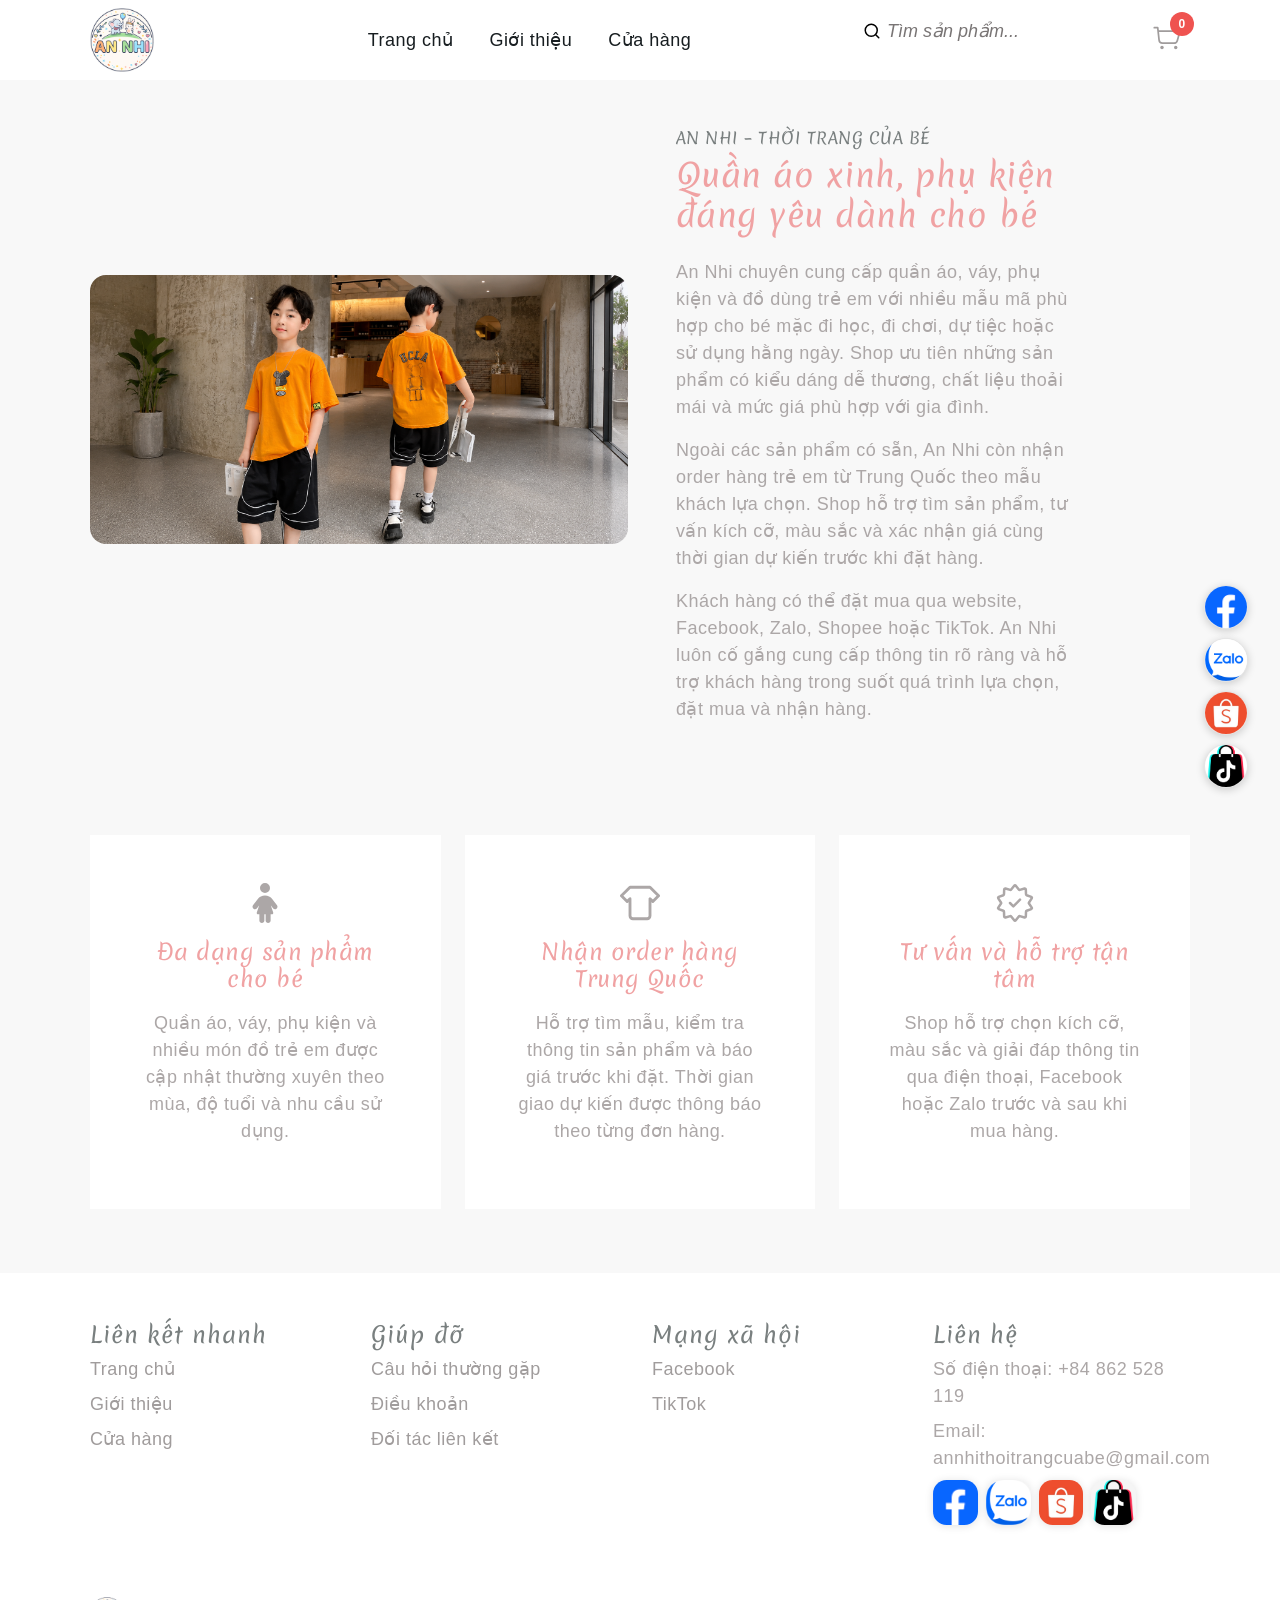
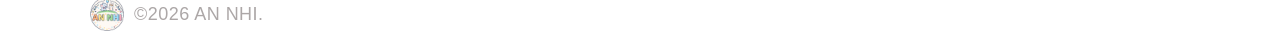
<file: pages/about.html>
<html class="js flexbox canvas canvastext webgl no-touch geolocation postmessage no-websqldatabase indexeddb hashchange history draganddrop websockets rgba hsla multiplebgs backgroundsize borderimage borderradius boxshadow textshadow opacity cssanimations csscolumns cssgradients cssreflections csstransforms csstransforms3d csstransitions fontface generatedcontent video audio localstorage sessionstorage webworkers no-applicationcache svg inlinesvg smil svgclippaths translated-ltr"><head>
    <title>An Nhi - Thời trang trẻ em</title>
    <link rel="icon" type="image/png" href="../images/logo.png">
    <link rel="shortcut icon" type="image/png" href="../images/logo.png">
    <meta charset="utf-8">
    <meta http-equiv="X-UA-Compatible" content="IE=edge">
    <meta name="viewport" content="width=device-width, initial-scale=1.0">
    <meta name="format-detection" content="telephone=no">
    <meta name="apple-mobile-web-app-capable" content="yes">
    <meta name="author" content="">
    <meta name="keywords" content="ecommerce, kids, store">
    <meta name="description" content="Bootstrap 5 Kids Store Ecommerce HTML CSS Template">
    <link rel="stylesheet" type="text/css" href="../styles/swiper-bundle.min.css">
    <link rel="stylesheet" type="text/css" href="../styles/bootstrap.min.css">
    <link rel="stylesheet" type="text/css" href="../styles/vendor.css">
    <link rel="stylesheet" type="text/css" href="../styles/style.css?v=20260803-45">
    <link rel="preconnect" href="https://fonts.googleapis.com">
    <link rel="preconnect" href="https://fonts.gstatic.com" crossorigin="">
    <!-- script
    ================================================== -->
    <script src="../scripts/modernizr.js"></script>
    <script defer src="../scripts/google-sheets-config.js?v=20260812-24"></script>
    <script defer src="../scripts/lottie_svg.min.js?v=5.13.0"></script>
    <script defer src="../scripts/store-data.js?v=20260812-44"></script>
  
</head>
  <body data-bs-spy="scroll" data-bs-target="#navbar" data-bs-root-margin="0px 0px -40%" data-bs-smooth-scroll="true" tabindex="0">
    <svg xmlns="http://www.w3.org/2000/svg" style="display: none;">
      <symbol xmlns="http://www.w3.org/2000/svg" id="navbar-icon" viewBox="0 0 16 16">
        <path d="M14 10.5a.5.5 0 0 0-.5-.5h-3a.5.5 0 0 0 0 1h3a.5.5 0 0 0 .5-.5zm0-3a.5.5 0 0 0-.5-.5h-7a.5.5 0 0 0 0 1h7a.5.5 0 0 0 .5-.5zm0-3a.5.5 0 0 0-.5-.5h-11a.5.5 0 0 0 0 1h11a.5.5 0 0 0 .5-.5z" />
      </symbol>
      <symbol xmlns="http://www.w3.org/2000/svg" id="chevron-left" viewBox="0 0 16 16">
        <path fill-rule="evenodd" d="M11.354 1.646a.5.5 0 0 1 0 .708L5.707 8l5.647 5.646a.5.5 0 0 1-.708.708l-6-6a.5.5 0 0 1 0-.708l6-6a.5.5 0 0 1 .708 0z" />
      </symbol>
      <symbol xmlns="http://www.w3.org/2000/svg" id="chevron-right" viewBox="0 0 16 16">
        <path fill-rule="evenodd" d="M4.646 1.646a.5.5 0 0 1 .708 0l6 6a.5.5 0 0 1 0 .708l-6 6a.5.5 0 0 1-.708-.708L10.293 8 4.646 2.354a.5.5 0 0 1 0-.708z" />
      </symbol>
      <symbol xmlns="http://www.w3.org/2000/symbol" id="cart" viewBox="0 0 21 21">
        <g fill="none" fill-rule="evenodd">
          <path stroke="currentColor" stroke-linecap="round" stroke-linejoin="round" d="M5 6.5h12.5l-1.586 5.55a2 2 0 0 1-1.923 1.45h-6.7a2 2 0 0 1-1.989-1.78L4.5 4.5h-2" />
          <g fill="currentColor" transform="translate(2 4)">
            <circle cx="5" cy="12" r="1" />
            <circle cx="13" cy="12" r="1" />
          </g>
        </g>
      </symbol>
      <symbol xmlns="http://www.w3.org/2000/svg" id="quote" viewBox="0 0 167 130" fill="none">
        <g clip-path="url(#clip0_95_7)">
          <path d="M27 7.79997C31 2.59996 35 -0.200036 39 -0.60003C43.4 -1.40002 47 -0.600019 49.8 1.79997C53 3.79997 54.8 6.99997 55.2 11.4C55.6 15.8 53.8 20.6 49.8 25.8C43.4 34.2 38.8 42.8 36 51.6C33.6 60 32.4 67.8 32.4 75L30.6 63C41 63 49.4 66 55.8 72C62.2 77.6 65.4 85.4 65.4 95.4C65.4 105 62.4 113 56.4 119.4C50.4 125.4 42.6 128.4 33 128.4C22.6 128.4 14.4 125 8.4 118.2C2.8 111 0 100.8 0 87.6C0 79.2 0.6 70.6 1.8 61.8C3.4 52.6 6.2 43.4 10.2 34.2C14.6 25 20.2 16.2 27 7.79997ZM126.6 7.79997C130.6 2.59996 134.6 -0.200036 138.6 -0.60003C143 -1.40002 146.6 -0.600019 149.4 1.79997C152.6 3.79997 154.4 6.99997 154.8 11.4C155.2 15.8 153.4 20.6 149.4 25.8C143 34.2 138.4 42.8 135.6 51.6C133.2 60 132 67.8 132 75L130.2 63C140.6 63 149 66 155.4 72C161.8 77.6 165 85.4 165 95.4C165 105 162 113 156 119.4C150 125.4 142.2 128.4 132.6 128.4C122.2 128.4 114 125 108 118.2C102.4 111 99.6 100.8 99.6 87.6C99.6 79.2 100.2 70.6 101.4 61.8C103 52.6 105.8 43.4 109.8 34.2C114.2 25 119.8 16.2 126.6 7.79997Z" fill="#F7E4E4" />
        </g>
        <defs>
          <clippath id="clip0_95_7">
            <rect width="167" height="130" fill="white" />
          </clippath>
        </defs>
      </symbol>
      <symbol xmlns="http://www.w3.org/2000/svg" id="user" viewBox="0 0 24 24">
        <g fill="none" stroke="currentColor" stroke-width="1.5">
          <circle cx="12" cy="6" r="4" />
          <path d="M20 17.5c0 2.485 0 4.5-8 4.5s-8-2.015-8-4.5S7.582 13 12 13s8 2.015 8 4.5Z" />
        </g>
      </symbol>
      <symbol xmlns="http://www.w3.org/2000/svg" id="wishlist" viewBox="0 0 24 24">
        <path fill="currentColor" d="m8.962 18.91l.464-.588l-.464.589ZM12 5.5l-.54.52a.75.75 0 0 0 1.08 0L12 5.5Zm3.038 13.41l.465.59l-.465-.59Zm-5.612-.588C7.91 17.127 6.253 15.96 4.938 14.48C3.65 13.028 2.75 11.334 2.75 9.137h-1.5c0 2.666 1.11 4.7 2.567 6.339c1.43 1.61 3.254 2.9 4.68 4.024l.93-1.178ZM2.75 9.137c0-2.15 1.215-3.954 2.874-4.713c1.612-.737 3.778-.541 5.836 1.597l1.08-1.04C10.1 2.444 7.264 2.025 5 3.06C2.786 4.073 1.25 6.425 1.25 9.137h1.5ZM8.497 19.5c.513.404 1.063.834 1.62 1.16c.557.325 1.193.59 1.883.59v-1.5c-.31 0-.674-.12-1.126-.385c-.453-.264-.922-.628-1.448-1.043L8.497 19.5Zm7.006 0c1.426-1.125 3.25-2.413 4.68-4.024c1.457-1.64 2.567-3.673 2.567-6.339h-1.5c0 2.197-.9 3.891-2.188 5.343c-1.315 1.48-2.972 2.647-4.488 3.842l.929 1.178ZM22.75 9.137c0-2.712-1.535-5.064-3.75-6.077c-2.264-1.035-5.098-.616-7.54 1.92l1.08 1.04c2.058-2.137 4.224-2.333 5.836-1.596c1.659.759 2.874 2.562 2.874 4.713h1.5Zm-8.176 9.185c-.526.415-.995.779-1.448 1.043c-.452.264-.816.385-1.126.385v1.5c.69 0 1.326-.265 1.883-.59c.558-.326 1.107-.756 1.62-1.16l-.929-1.178Z" />
      </symbol>
      <symbol xmlns="http://www.w3.org/2000/svg" id="search" viewBox="0 0 24 24">
        <path fill="none" stroke="currentColor" stroke-linecap="round" stroke-linejoin="round" stroke-width="2" d="m21 21l-4.343-4.343m0 0A8 8 0 1 0 5.343 5.343a8 8 0 0 0 11.314 11.314Z" />
      </symbol>
      <symbol xmlns="http://www.w3.org/2000/svg" id="teddybear" viewBox="0 0 24 24">
        <path fill="currentColor" d="M15.75 19.13c-.83 0-1.5-.84-1.5-1.88c0-1.03.67-1.87 1.5-1.87s1.5.84 1.5 1.87c0 1.04-.67 1.88-1.5 1.88M12 11.25c-1.24 0-2.25-.84-2.25-1.87c0-1.04 1.01-1.88 2.25-1.88s2.25.84 2.25 1.88c0 1.03-1.01 1.87-2.25 1.87m-3.75 7.88c-.83 0-1.5-.84-1.5-1.88c0-1.03.67-1.87 1.5-1.87s1.5.84 1.5 1.87c0 1.04-.67 1.88-1.5 1.88M12 8.25c.41 0 .75.34.75.75s-.34.75-.75.75s-.75-.34-.75-.75s.34-.75.75-.75M18.75 12c-.32 0-.63.07-.91.2c-.48-.61-1.13-1.13-1.91-1.53c.57-.8.91-1.77.91-2.82v-.06c1.09-.23 1.91-1.2 1.91-2.37c0-1.33-1.09-2.42-2.42-2.42c-.69 0-1.33.29-1.75.75a4.813 4.813 0 0 0-5.16 0C9 3.29 8.36 3 7.67 3C6.34 3 5.25 4.09 5.25 5.42c0 1.16.82 2.13 1.9 2.37v.06c0 1.05.35 2.03.91 2.82c-.77.4-1.42.92-1.9 1.53A2.24 2.24 0 0 0 3 14.25c0 1.25 1 2.25 2.25 2.25h.06c-.04.24-.06.5-.06.75c0 2.07 1.34 3.75 3 3.75c1.01 0 1.9-.63 2.45-1.59c.42.06.85.09 1.3.09c.45 0 .88-.03 1.3-.09c.55.96 1.44 1.59 2.45 1.59c1.66 0 3-1.68 3-3.75c0-.25-.02-.51-.06-.75h.06c1.25 0 2.25-1 2.25-2.25S20 12 18.75 12" />
      </symbol>
      <symbol xmlns="http://www.w3.org/2000/svg" id="girl" viewBox="0 0 320 512">
        <path fill="currentColor" d="M224 64a64 64 0 1 0-128 0a64 64 0 1 0 128 0zM88 400v80c0 17.7 14.3 32 32 32s32-14.3 32-32v-80h16v80c0 17.7 14.3 32 32 32s32-14.3 32-32v-80h17.8c10.9 0 18.6-10.7 15.2-21.1l-31.1-93.4l28.6 37.8c10.7 14.1 30.8 16.8 44.8 6.2s16.8-30.7 6.2-44.8L254.6 207c-22.4-29.6-57.5-47-94.6-47s-72.2 17.4-94.6 47L6.5 284.7c-10.7 14.1-7.9 34.2 6.2 44.8s34.2 7.9 44.8-6.2l28.7-37.8L55 378.9c-3.4 10.4 4.3 21.1 15.2 21.1H88z" />
      </symbol>
      <symbol xmlns="http://www.w3.org/2000/svg" id="cloth" viewBox="0 0 14 14">
        <path fill="none" stroke="currentColor" stroke-linecap="round" stroke-linejoin="round" d="m10.5 1.5l3 3l-2 2l-1-1v6a1 1 0 0 1-1 1h-5a1 1 0 0 1-1-1v-6l-1 1l-2-2l3-3Z" />
      </symbol>
      <symbol xmlns="http://www.w3.org/2000/svg" id="quality" viewBox="0 0 24 24">
        <g fill="none" stroke="currentColor" stroke-width="1.5">
          <path d="M11.528 1.6a.6.6 0 0 1 .944 0l1.809 2.3a.6.6 0 0 0 .635.207l2.815-.798a.6.6 0 0 1 .764.554l.11 2.925a.6.6 0 0 0 .393.54l2.747 1.01a.6.6 0 0 1 .292.897l-1.63 2.431a.6.6 0 0 0 0 .668l1.63 2.431a.6.6 0 0 1-.292.897l-2.747 1.01a.6.6 0 0 0-.392.54l-.111 2.925a.6.6 0 0 1-.764.554l-2.815-.798a.6.6 0 0 0-.636.206L12.473 22.4a.6.6 0 0 1-.944 0L9.72 20.1a.6.6 0 0 0-.635-.207l-2.815.798a.6.6 0 0 1-.764-.554l-.11-2.925a.6.6 0 0 0-.393-.54l-2.747-1.01a.6.6 0 0 1-.292-.897l1.63-2.431a.6.6 0 0 0 0-.668l-1.63-2.431a.6.6 0 0 1 .292-.897l2.747-1.01a.6.6 0 0 0 .392-.54l.111-2.925a.6.6 0 0 1 .764-.554l2.815.798A.6.6 0 0 0 9.72 3.9l1.81-2.3Z" />
          <path stroke-linecap="round" stroke-linejoin="round" d="m9 12l2 2l4-4" />
        </g>
      </symbol>
    </svg>
    <div class="preloader" style="display: none;">
      <div class="loader">
        <div class="dot">
          <svg class="teddybear svg-white" width="40" height="40">
            <use xlink:href="#teddybear" />
          </svg>
        </div>
        <div class="dot">
          <svg class="teddybear svg-white" width="40" height="40">
            <use xlink:href="#teddybear" />
          </svg>
        </div>
        <div class="dot">
          <svg class="teddybear svg-white" width="40" height="40">
            <use xlink:href="#teddybear" />
          </svg>
        </div>
      </div>
    </div>
    <div class="offcanvas offcanvas-end" data-bs-scroll="true" tabindex="-1" id="offcanvasLogin" aria-labelledby="My Login">
      <div class="offcanvas-header">
        <button type="button" class="btn-close" data-bs-dismiss="offcanvas" aria-label="Đóng"></button>
      </div>
      <div class="offcanvas-body">
        <div class="login-detail">
          <div class="login-form p-0">
            <div class="col-lg-12 mx-auto">
              <form id="login-form">
                <input type="text" name="username" placeholder="Tên người dùng hoặc địa chỉ email *" class="mb-3 ps-3 text-input w-100">
                <input type="password" name="password" placeholder="Mật khẩu" class="ps-3 text-input w-100">
                <div class="checkbox d-flex justify-content-between mt-4">
                  <p class="checkbox-form">
                    <label>
                      <input name="rememberme" type="checkbox" id="remember-me" value="forever"><font dir="auto" style="vertical-align: inherit;"><font dir="auto" style="vertical-align: inherit;">Hãy nhớ đến tôi</font></font></label>
                  </p>
                  <p class="lost-password">
                    <a href="#"><font dir="auto" style="vertical-align: inherit;"><font dir="auto" style="vertical-align: inherit;">Bạn quên mật khẩu?</font></font></a>
                  </p>
                </div>
              </form>
            </div>
          </div>
          <div class="modal-footer mt-5 d-flex justify-content-center">
            <button type="button" class="btn btn-primary w-100 mb-2"><font dir="auto" style="vertical-align: inherit;"><font dir="auto" style="vertical-align: inherit;">Đăng nhập</font></font></button>
            <button type="button" class="btn btn-outline-gray w-100"><font dir="auto" style="vertical-align: inherit;"><font dir="auto" style="vertical-align: inherit;">Đăng ký</font></font></button>
          </div>
        </div>
      </div>
    </div>
    <div class="offcanvas offcanvas-end" data-bs-scroll="true" tabindex="-1" id="offcanvasCart" aria-labelledby="My Cart">
      <div class="offcanvas-header">
        <button type="button" class="btn-close" data-bs-dismiss="offcanvas" aria-label="Đóng"></button>
      </div>
      <div class="offcanvas-body">
        <div class="order-md-last">
          <h4 class="d-flex justify-content-between align-items-center mb-3 border-bottom pb-3">
            <span class="text-secondary"><font dir="auto" style="vertical-align: inherit;"><font dir="auto" style="vertical-align: inherit;">Giỏ hàng của bạn</font></font></span>
            <span class="badge bg-dark rounded-pill"><font dir="auto" style="vertical-align: inherit;"><font dir="auto" style="vertical-align: inherit;">3</font></font></span>
          </h4>
          <ul class="list-group mb-3">
            <li class="list-group-item border-0 d-flex justify-content-between lh-sm">
              <div>
                <h6 class="my-0"><font dir="auto" style="vertical-align: inherit;"><font dir="auto" style="vertical-align: inherit;">Chi tiêu cho bông</font></font></h6>
                <small class="text-body-secondary"><font dir="auto" style="vertical-align: inherit;"><font dir="auto" style="vertical-align: inherit;">Mô tả ngắn gọn</font></font></small>
              </div>
              <span class="text-body-secondary"><font dir="auto" style="vertical-align: inherit;"><font dir="auto" style="vertical-align: inherit;">320 đô la</font></font></span>
            </li>
            <li class="list-group-item border-0 d-flex justify-content-between lh-sm">
              <div>
                <h6 class="my-0"><font dir="auto" style="vertical-align: inherit;"><font dir="auto" style="vertical-align: inherit;">Mẫu len</font></font></h6>
                <small class="text-body-secondary"><font dir="auto" style="vertical-align: inherit;"><font dir="auto" style="vertical-align: inherit;">Mô tả ngắn gọn</font></font></small>
              </div>
              <span class="text-body-secondary"><font dir="auto" style="vertical-align: inherit;"><font dir="auto" style="vertical-align: inherit;">320 đô la</font></font></span>
            </li>
            <li class="list-group-item border-0 d-flex justify-content-between lh-sm">
              <div>
                <h6 class="my-0"><font dir="auto" style="vertical-align: inherit;"><font dir="auto" style="vertical-align: inherit;">Chú thỏ giản dị</font></font></h6>
                <small class="text-body-secondary"><font dir="auto" style="vertical-align: inherit;"><font dir="auto" style="vertical-align: inherit;">Mô tả ngắn gọn</font></font></small>
              </div>
              <span class="text-body-secondary"><font dir="auto" style="vertical-align: inherit;"><font dir="auto" style="vertical-align: inherit;">320 đô la</font></font></span>
            </li>
            <li class="list-group-item border-0 d-flex justify-content-between">
              <span><font dir="auto" style="vertical-align: inherit;"><font dir="auto" style="vertical-align: inherit;">Tổng cộng (USD)</font></font></span>
              <strong><font dir="auto" style="vertical-align: inherit;"><font dir="auto" style="vertical-align: inherit;">960 đô la</font></font></strong>
            </li>
          </ul>
          <button class="w-100 btn btn-primary btn-lg" type="submit"><font dir="auto" style="vertical-align: inherit;"><font dir="auto" style="vertical-align: inherit;">Tiếp tục thanh toán</font></font></button>
        </div>
      </div>
    </div>    
    <header id="header" class="site-header bg-light py-3">
      <nav class="navbar navbar-expand-lg" aria-label="Thanh điều hướng Offcanvas lớn">
        <div class="container-lg">
          <a class="navbar-brand me-5" href="../index.html">
            <img src="../images/logo.png" alt="thương hiệu">
          </a>
          <button class="navbar-toggler" type="button" data-bs-toggle="offcanvas" data-bs-target="#offcanvasNavbar2" aria-controls="offcanvasNavbar2" aria-label="Chuyển đổi điều hướng">
            <svg class="navbar-icon" width="35" height="35">
              <use xlink:href="#navbar-icon" />
            </svg>
          </button>
          <div class="offcanvas offcanvas-end text-bg-dark" tabindex="-1" id="offcanvasNavbar2" aria-labelledby="offcanvasNavbar2Label">
            <div class="offcanvas-header justify-content-center">
              <button type="button" class="btn-close btn-close-dark" data-bs-dismiss="offcanvas" aria-label="Đóng"></button>
            </div>
            <div class="offcanvas-body align-items-center">
              <ul class="navbar-nav ms-5 flex-grow-1 pe-3">
                <li class="nav-item ms-3">
                  <a class="nav-link text-dark active" aria-current="page" href="../index.html"><font dir="auto" style="vertical-align: inherit;"><font dir="auto" style="vertical-align: inherit;">Trang chủ</font></font></a>
                </li>
                <li class="nav-item ms-3">
                  <a class="nav-link text-dark" href="../pages/about.html"><font dir="auto" style="vertical-align: inherit;"><font dir="auto" style="vertical-align: inherit;">Về</font></font></a>
                </li>
                <li class="nav-item ms-3">
                  <a class="nav-link text-dark" href="../pages/shop-with-sidebar.html">Cửa hàng</a>
                </li>
                  </ul>
                </li>
                <li class="nav-item ms-3 dropdown">
                  <a class="nav-link text-dark dropdown-toggle" href="#" role="button" data-bs-toggle="dropdown" aria-expanded="false"><font dir="auto" style="vertical-align: inherit;"><font dir="auto" style="vertical-align: inherit;">Trang</font></font></a>
                  <ul class="dropdown-menu">
                    <li>
                      <a href="#" class="dropdown-item item-anchor"><font dir="auto" style="vertical-align: inherit;"><font dir="auto" style="vertical-align: inherit;">Thanh toán</font></font><span class="badge bg-primary fs-6"><font dir="auto" style="vertical-align: inherit;"><font dir="auto" style="vertical-align: inherit;">CHUYÊN NGHIỆP</font></font></span></a>
                    </li>                    
                    <li>
                      <a href="../pages/faqs.html" class="dropdown-item item-anchor"><font dir="auto" style="vertical-align: inherit;"><font dir="auto" style="vertical-align: inherit;">Câu hỏi thường gặp</font></font><span class="badge bg-primary fs-6"><font dir="auto" style="vertical-align: inherit;"><font dir="auto" style="vertical-align: inherit;">CHUYÊN NGHIỆP</font></font></span></a>
                    </li>                    
                    <li>
                      <a href="../pages/single-product.html" class="dropdown-item item-anchor"><font dir="auto" style="vertical-align: inherit;"><font dir="auto" style="vertical-align: inherit;">Chi tiết sản phẩm</font></font><span class="badge bg-primary fs-6"><font dir="auto" style="vertical-align: inherit;"><font dir="auto" style="vertical-align: inherit;">CHUYÊN NGHIỆP</font></font></span></a>
                    </li>
                  </ul>
                </li>
                <li class="nav-item ms-3">
                  <a class="btn btn-outline-primary rounded-pill" href="https://templatesjungle.gumroad.com/l/kiddo-kids-store-html-template" target="_blank"><font dir="auto" style="vertical-align: inherit;"><font dir="auto" style="vertical-align: inherit;">Nhận PRO</font></font></a>
                </li>
              </ul>
              <div class="navbar-users">
                <ul class="user-items list-unstyled d-none d-lg-flex justify-content-end align-items-center order-3 flex-grow-1 gap-4 m-0">
                  <li>
                    <svg class="search" width="18" height="18">
                      <use xlink:href="#search" />
                    </svg>
                    <input type="text" placeholder="Tìm kiếm tại đây..." class="outline-none border-0 bg-transparent fst-italic">
                  </li>
                  <li>
                    <a href="#" data-bs-toggle="offcanvas" data-bs-target="#offcanvasLogin" aria-controls="offcanvasLogin">
                      <svg class="user" width="18" height="18">
                        <use xlink:href="#user" />
                      </svg>
                    </a>
                  </li>
                  <li>
                    <a href="#" data-bs-toggle="offcanvas" data-bs-target="#offcanvasLogin" aria-controls="offcanvasLogin">
                      <svg class="wishlist" width="18" height="18">
                        <use xlink:href="#wishlist" />
                      </svg>
                    </a>
                  </li>
                  <li class="position-relative">
                    <a href="../pages/cart.html" data-bs-toggle="offcanvas" data-bs-target="#offcanvasCart" aria-controls="offcanvasCart">
                      <svg class="cart" width="18" height="18">
                        <use xlink:href="#cart" />
                      </svg>
                      <span class="bg-primary text-light rounded-pill position-absolute text-center"><font dir="auto" style="vertical-align: inherit;"><font dir="auto" style="vertical-align: inherit;">0</font></font></span>
                    </a>
                  </li>
                </ul>
              </div>
            </div>
          </div>
        </div>
      </nav>
    </header>
    <div id="scroll-top-btn" class="bg-light rounded-pill text-primary position-fixed show">
      <svg class="teddybear" width="50" height="50">
        <use xlink:href="#teddybear" />
      </svg>
    </div>
    <section id="about" class="py-5">
      <div class="container-lg">
        <div class="row align-items-center">
          <div class="col-lg-6">
            <figure class="image-holder mb-5">
              <img src="../images/quanao.png" alt="Quần áo trẻ em An Nhi" class="img-fluid rounded-4">
            </figure>
          </div>
          <div class="col-lg-5">
            <div class="detail-entry px-4">
              <h4 class="fs-6 text-secondary">AN NHI – THỜI TRANG CỦA BÉ</h4>
              <h3 class="mt-0 mb-4 fs-2">Quần áo xinh, phụ kiện đáng yêu dành cho bé</h3>
              <p>An Nhi chuyên cung cấp quần áo, váy, phụ kiện và đồ dùng trẻ em với nhiều mẫu mã phù hợp cho bé mặc đi học, đi chơi, dự tiệc hoặc sử dụng hằng ngày. Shop ưu tiên những sản phẩm có kiểu dáng dễ thương, chất liệu thoải mái và mức giá phù hợp với gia đình.</p>
              <p>Ngoài các sản phẩm có sẵn, An Nhi còn nhận order hàng trẻ em từ Trung Quốc theo mẫu khách lựa chọn. Shop hỗ trợ tìm sản phẩm, tư vấn kích cỡ, màu sắc và xác nhận giá cùng thời gian dự kiến trước khi đặt hàng.</p>
              <p>Khách hàng có thể đặt mua qua website, Facebook, Zalo, Shopee hoặc TikTok. An Nhi luôn cố gắng cung cấp thông tin rõ ràng và hỗ trợ khách hàng trong suốt quá trình lựa chọn, đặt mua và nhận hàng.</p>
            </div>
          </div>
        </div>
      </div>
    </section>
    <section id="icon-box-wrap" class="my-5">
      <div class="container-lg">
        <div class="row">
          <div class="col-lg-4 col-md-6 mb-3">
            <div class="icon-box text-center p-5 bg-light">
              <div class="icon-box-content">
                <svg class="girl" width="40" height="40">
                  <use xlink:href="#girl" />
                </svg>
                <h3 class="feature-title my-3">Đa dạng sản phẩm cho bé</h3>
                <p>Quần áo, váy, phụ kiện và nhiều món đồ trẻ em được cập nhật thường xuyên theo mùa, độ tuổi và nhu cầu sử dụng.</p>
              </div>
            </div>
          </div>
          <div class="col-lg-4 col-md-6 mb-3">
            <div class="icon-box text-center p-5 bg-light">
              <div class="icon-box-content">
                <svg class="cloth" width="40" height="40">
                  <use xlink:href="#cloth" />
                </svg>
                <h3 class="feature-title my-3">Nhận order hàng Trung Quốc</h3>
                <p>Hỗ trợ tìm mẫu, kiểm tra thông tin sản phẩm và báo giá trước khi đặt. Thời gian giao dự kiến được thông báo theo từng đơn hàng.</p>
              </div>
            </div>
          </div>
          <div class="col-lg-4 col-md-6 mb-3">
            <div class="icon-box text-center p-5 bg-light">
              <div class="icon-box-content">
                <svg class="quality" width="40" height="40">
                  <use xlink:href="#quality" />
                </svg>
                <h3 class="feature-title my-3">Tư vấn và hỗ trợ tận tâm</h3>
                <p>Shop hỗ trợ chọn kích cỡ, màu sắc và giải đáp thông tin qua điện thoại, Facebook hoặc Zalo trước và sau khi mua hàng.</p>
              </div>
            </div>
          </div>
        </div>
      </div>
    </section>
    <footer id="footer" class="position-relative bg-light py-lg-7 my-lg-7 mb-lg-0">
      <div class="cloud-overlay position-absolute overflow-x-hidden w-100">
        <img src="[data-uri]" alt="lớp phủ biểu tượng">
      </div>
      <div class="container">
        <div class="row d-flex flex-wrap justify-content-between">
          <div class="col-lg-3 col-md-6">
            <div class="footer-menu">
              <h5 class="widget-title text-secondary"><font dir="auto" style="vertical-align: inherit;"><font dir="auto" style="vertical-align: inherit;">Liên kết nhanh</font></font></h5>
              <ul class="menu-list list-unstyled">
                <li class="menu-item pb-2">
                  <a href="../index.html" class="item-anchor"><font dir="auto" style="vertical-align: inherit;"><font dir="auto" style="vertical-align: inherit;">Trang chủ</font></font></a>
                </li>
                <li class="menu-item pb-2">
                  <a href="../pages/about.html" class="item-anchor"><font dir="auto" style="vertical-align: inherit;"><font dir="auto" style="vertical-align: inherit;">Về</font></font></a>
                </li>
                <li class="menu-item pb-2">
                  <a href="../pages/shop-with-sidebar.html" class="item-anchor"><font dir="auto" style="vertical-align: inherit;"><font dir="auto" style="vertical-align: inherit;">Cửa hàng</font></font></a>
                </li>
              </ul>
            </div>
          </div>
          <div class="col-lg-3 col-md-6">
            <div class="footer-menu">
              <h5 class="widget-title text-secondary"><font dir="auto" style="vertical-align: inherit;"><font dir="auto" style="vertical-align: inherit;">Giúp đỡ</font></font></h5>
              <ul class="menu-list list-unstyled">
                <li class="menu-item pb-2">
                  <a href="../pages/faqs.html" class="item-anchor"><font dir="auto" style="vertical-align: inherit;"><font dir="auto" style="vertical-align: inherit;">Câu hỏi thường gặp</font></font></a>
                </li>
                <li class="menu-item pb-2">
                  <a href="#" class="item-anchor"><font dir="auto" style="vertical-align: inherit;"><font dir="auto" style="vertical-align: inherit;">Điều khoản</font></font></a>
                </li>
                <li class="menu-item pb-2">
                  <a href="#" class="item-anchor"><font dir="auto" style="vertical-align: inherit;"><font dir="auto" style="vertical-align: inherit;">Đối tác liên kết</font></font></a>
                </li>
              </ul>
            </div>
          </div>
          <div class="col-lg-3 col-md-6">
            <div class="footer-menu">
              <h5 class="widget-title text-secondary"><font dir="auto" style="vertical-align: inherit;"><font dir="auto" style="vertical-align: inherit;">Mạng xã hội</font></font></h5>
              <div class="social-links">
                <ul class="list-unstyled">
                  <li class="fw-medium pb-2">
                    <a href="#"><font dir="auto" style="vertical-align: inherit;"><font dir="auto" style="vertical-align: inherit;">Facebook</font></font></a>
                  </li>
                  <li class="fw-medium pb-2">
                    <a href="#"><font dir="auto" style="vertical-align: inherit;"><font dir="auto" style="vertical-align: inherit;">Instagram</font></font></a>
                  </li>
                  <li class="fw-medium pb-2">
                    <a href="#"><font dir="auto" style="vertical-align: inherit;"><font dir="auto" style="vertical-align: inherit;">Pinterest</font></font></a>
                  </li>
                  <li class="fw-medium pb-2">
                    <a href="#"><font dir="auto" style="vertical-align: inherit;"><font dir="auto" style="vertical-align: inherit;">Twitter</font></font></a>
                  </li>
                  <li class="fw-medium pb-2">
                    <a href="#"><font dir="auto" style="vertical-align: inherit;"><font dir="auto" style="vertical-align: inherit;">YouTube</font></font></a>
                  </li>
                </ul>
              </div>
            </div>
          </div>
          <div class="col-lg-3 col-md-6">
            <div class="footer-menu">
              <h5 class="widget-title text-secondary"><font dir="auto" style="vertical-align: inherit;"><font dir="auto" style="vertical-align: inherit;">Liên hệ</font></font></h5>
              <div class="social-links">
                <ul class="list-unstyled social-app-icons d-flex flex-wrap gap-2">
                  <li>
                    <a href="https://www.facebook.com" target="_blank" rel="noopener noreferrer" class="social-app-icon" aria-label="Facebook">
                      <img src="../images/fb.png" alt="Facebook logo">
                    </a>
                  </li>
                  <li>
                    <a href="https://zalo.me/0862528119" target="_blank" rel="noopener noreferrer" class="social-app-icon" aria-label="Zalo">
                      <img src="../images/logo.png" alt="Zalo logo">
                    </a>
                  </li>
                  <li>
                    <a href="https://shopee.vn/annhithoitrangcuabe" target="_blank" rel="noopener noreferrer" class="social-app-icon" aria-label="Shopee">
                      <img src="../images/shopee.png" alt="Shopee logo">
                    </a>
                  </li>
                  <li>
                    <a href="https://www.tiktok.com/@annhithoitrangcuabe" target="_blank" rel="noopener noreferrer" class="social-app-icon" aria-label="TikTok">
                      <img src="../images/star-icon-overlay.png" alt="TikTok logo">
                    </a>
                  </li>
                </ul>
              </div>
            </div>
          </div>
        </div>
      </div>
    </footer>
    <div class="footer-bottom py-3 bg-light">
      <div class="container">
        <div class="row">
          <div class="col-lg-8 col-md-6 mb-3">
            <div class="d-flex flex-wrap align-items-center">
              <img src="../images/logo.png" alt="tên thương hiệu" class="pe-5">
              <p class="m-0"><font dir="auto" style="vertical-align: inherit;"><font dir="auto" style="vertical-align: inherit;">©2023 Kiddo. Mọi quyền được bảo lưu.</font></font></p>
            </div>
          </div>
          <div class="col-lg-4 col-md-6 text-center mb-3">
            <p><font dir="auto" style="vertical-align: inherit;"><font dir="auto" style="vertical-align: inherit;">Mẫu thiết kế bởi </font></font><a href="https://templatesjungle.com" target="_blank" class="text-primary fw-bold"><font dir="auto" style="vertical-align: inherit;"><font dir="auto" style="vertical-align: inherit;">TemplatesJungle</font></font></a>
          </p></div>
        </div>
      </div>
    </div>
    <script src="../scripts/jquery-1.11.0.min.js"></script>
    <script type="text/javascript" src="../scripts/swiper-bundle.min.js"></script>
    <script type="text/javascript" src="../scripts/bootstrap.bundle.min.js"></script>
    <script type="text/javascript" src="../scripts/plugins.js"></script>
    <script type="text/javascript" src="../scripts/script.js"></script></body></html>
</file>
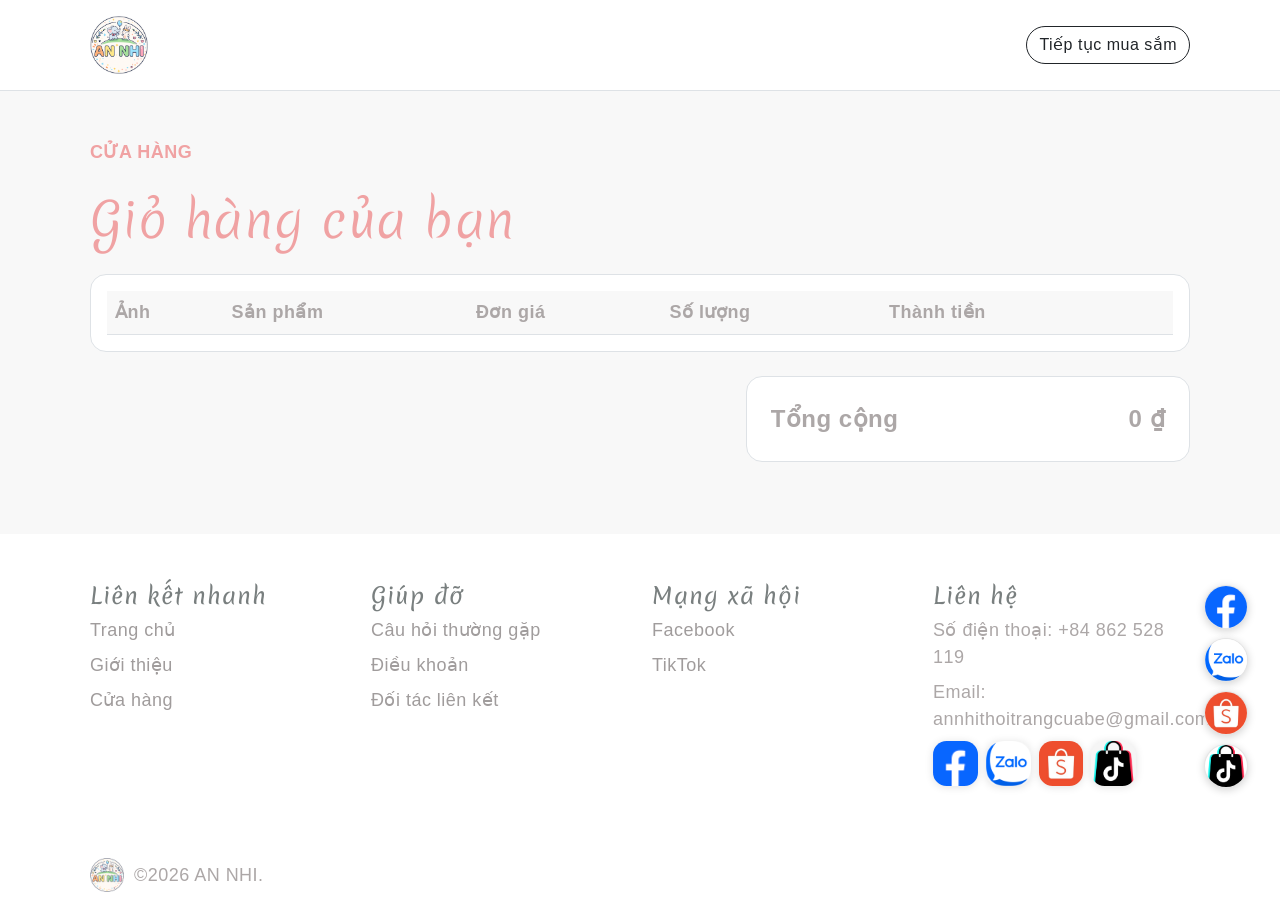
<file: pages/cart.html>
<!doctype html>
<html lang="vi">
<head>
  <meta charset="utf-8">
  <meta name="viewport" content="width=device-width,initial-scale=1">
  <title>An Nhi - Thời trang trẻ em</title>
  <link rel="icon" type="image/png" href="../images/logo.png">
  <link rel="shortcut icon" type="image/png" href="../images/logo.png">
  <link rel="stylesheet" href="../styles/bootstrap.min.css">
  <link rel="stylesheet" href="../styles/vendor.css">
  <link rel="stylesheet" href="../styles/style.css?v=20260803-45">
  <script defer src="../scripts/google-sheets-config.js?v=20260812-24"></script>
    <script defer src="../scripts/lottie_svg.min.js?v=5.13.0"></script>
    <script defer src="../scripts/store-data.js?v=20260812-44"></script>
</head>
<body>
  <header class="border-bottom bg-white py-3">
    <div class="container d-flex justify-content-between align-items-center">
      <a href="../index.html"><img src="../images/logo.png" alt="Trang chủ" style="max-height:58px"></a>
      <a href="../pages/shop-with-sidebar.html" class="btn btn-outline-dark rounded-pill">Tiếp tục mua sắm</a>
    </div>
  </header>
  <main class="container py-5">
    <div class="mb-4"><p class="text-primary fw-bold mb-1">CỬA HÀNG</p><h1 class="display-5">Giỏ hàng của bạn</h1></div>
    <div class="table-responsive bg-white border rounded-4 p-3">
      <table class="table align-middle mb-0">
        <thead><tr><th>Ảnh</th><th>Sản phẩm</th><th>Đơn giá</th><th>Số lượng</th><th>Thành tiền</th><th></th></tr></thead>
        <tbody id="cartPageRows"><tr><td colspan="6" class="text-center py-5">Đang tải giỏ hàng…</td></tr></tbody>
      </table>
    </div>
    <div class="row justify-content-end mt-4"><div class="col-md-5"><div class="border rounded-4 p-4 bg-light"><div class="d-flex justify-content-between fs-4 fw-bold"><span>Tổng cộng</span><span data-cart-total>0 ₫</span></div></div></div></div>
  </main>
</body></html>
</file>
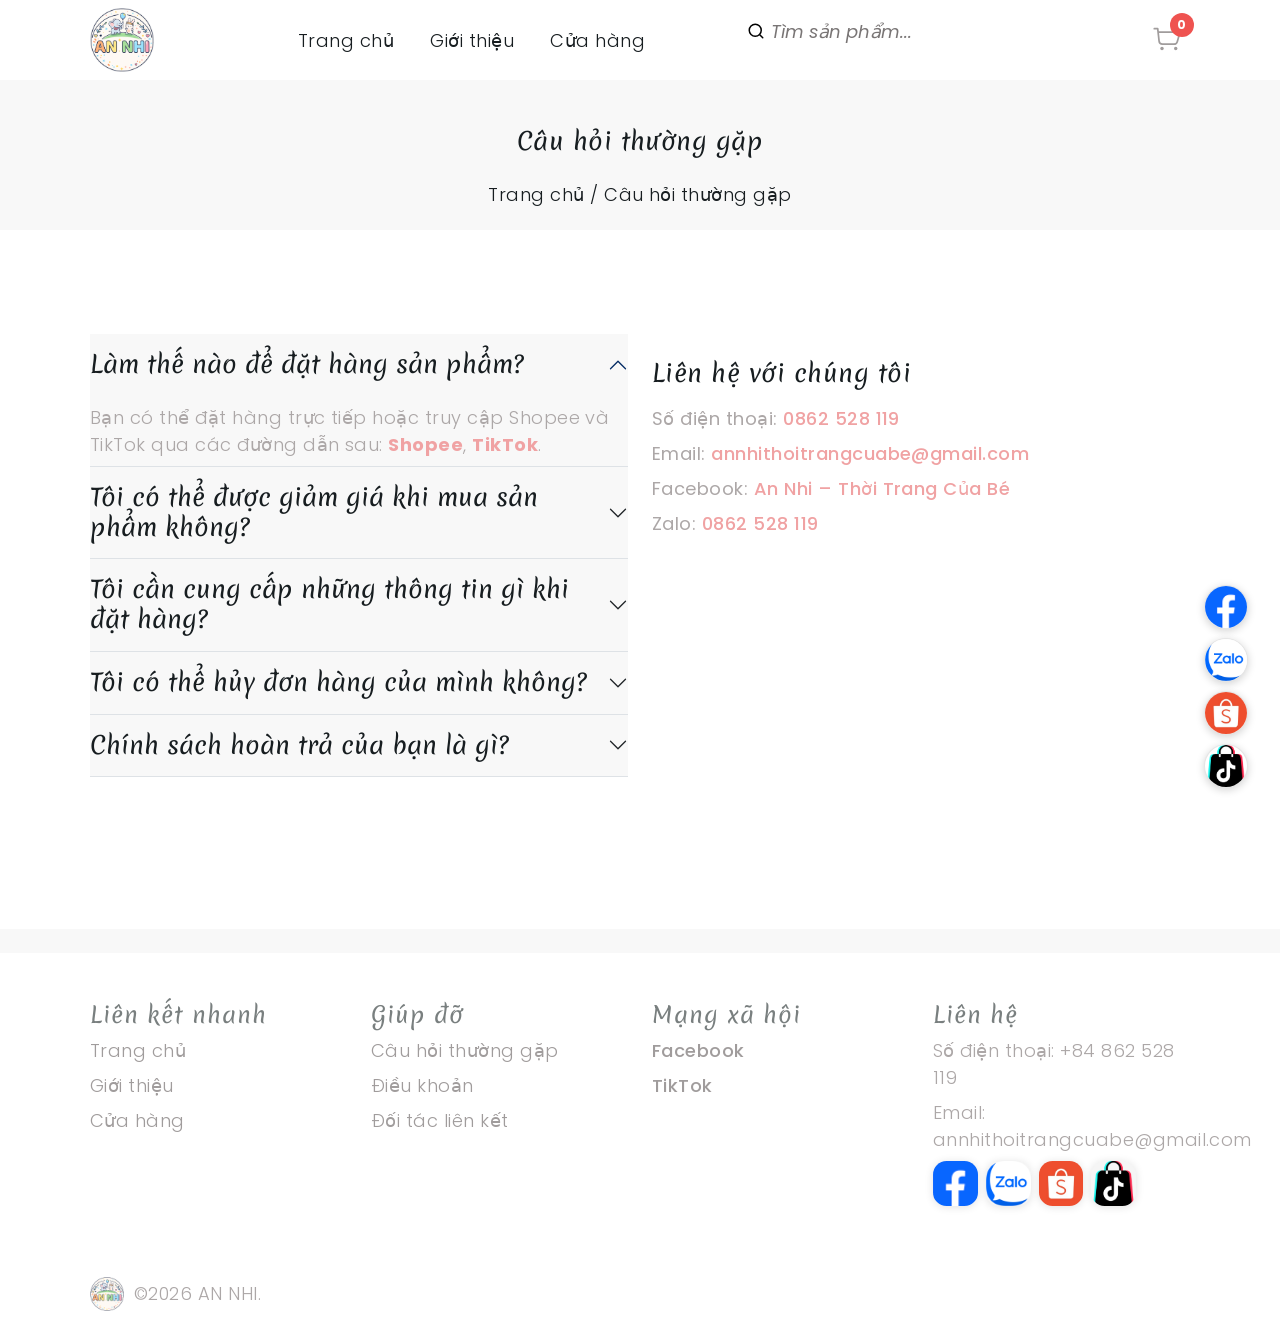
<file: pages/faqs.html>
<html class="js flexbox canvas canvastext webgl no-touch geolocation postmessage no-websqldatabase indexeddb hashchange history draganddrop websockets rgba hsla multiplebgs backgroundsize borderimage borderradius boxshadow textshadow opacity cssanimations csscolumns cssgradients cssreflections csstransforms csstransforms3d csstransitions fontface generatedcontent video audio localstorage sessionstorage webworkers no-applicationcache svg inlinesvg smil svgclippaths translated-ltr"><head>
    <title>An Nhi - Thời trang trẻ em</title>
    <link rel="icon" type="image/png" href="../images/logo.png">
    <link rel="shortcut icon" type="image/png" href="../images/logo.png">
    <meta charset="utf-8">
    <meta http-equiv="X-UA-Compatible" content="IE=edge">
    <meta name="viewport" content="width=device-width, initial-scale=1.0">
    <meta name="format-detection" content="telephone=no">
    <meta name="apple-mobile-web-app-capable" content="yes">
    <meta name="author" content="">
    <meta name="keywords" content="ecommerce, kids, store">
    <meta name="description" content="Bootstrap 5 Kids Store Ecommerce HTML CSS Template">
    <link rel="stylesheet" type="text/css" href="../styles/bootstrap.min.css">
    <link rel="stylesheet" type="text/css" href="../styles/vendor.css">
    <link rel="stylesheet" type="text/css" href="../styles/style.css?v=20260803-45">
    <link rel="stylesheet" href="../styles/swiper-bundle.min.css">
    <link rel="preconnect" href="https://fonts.googleapis.com">
    <link rel="preconnect" href="https://fonts.gstatic.com" crossorigin="">
    <link href="https://fonts.googleapis.com/css2?family=Poppins:wght@300;400;600;700&display=swap&subset=vietnamese" rel="stylesheet">
    <!-- script
    ================================================== -->
    <script src="../scripts/modernizr.js"></script>
    <script defer src="../scripts/google-sheets-config.js?v=20260812-24"></script>
    <script defer src="../scripts/lottie_svg.min.js?v=5.13.0"></script>
    <script defer src="../scripts/store-data.js?v=20260812-44"></script>
  </head>
  <body data-bs-spy="scroll" data-bs-target="#navbar" data-bs-root-margin="0px 0px -40%" data-bs-smooth-scroll="true" tabindex="0">
    <svg xmlns="http://www.w3.org/2000/svg" style="display: none;">
      <symbol xmlns="http://www.w3.org/2000/svg" id="navbar-icon" viewBox="0 0 16 16">
        <path d="M14 10.5a.5.5 0 0 0-.5-.5h-3a.5.5 0 0 0 0 1h3a.5.5 0 0 0 .5-.5zm0-3a.5.5 0 0 0-.5-.5h-7a.5.5 0 0 0 0 1h7a.5.5 0 0 0 .5-.5zm0-3a.5.5 0 0 0-.5-.5h-11a.5.5 0 0 0 0 1h11a.5.5 0 0 0 .5-.5z" />
      </symbol>
      <symbol xmlns="http://www.w3.org/2000/svg" id="chevron-left" viewBox="0 0 16 16">
        <path fill-rule="evenodd" d="M11.354 1.646a.5.5 0 0 1 0 .708L5.707 8l5.647 5.646a.5.5 0 0 1-.708.708l-6-6a.5.5 0 0 1 0-.708l6-6a.5.5 0 0 1 .708 0z" />
      </symbol>
      <symbol xmlns="http://www.w3.org/2000/svg" id="chevron-right" viewBox="0 0 16 16">
        <path fill-rule="evenodd" d="M4.646 1.646a.5.5 0 0 1 .708 0l6 6a.5.5 0 0 1 0 .708l-6 6a.5.5 0 0 1-.708-.708L10.293 8 4.646 2.354a.5.5 0 0 1 0-.708z" />
      </symbol>
      <symbol xmlns="http://www.w3.org/2000/symbol" id="cart" viewBox="0 0 21 21">
        <g fill="none" fill-rule="evenodd">
          <path stroke="currentColor" stroke-linecap="round" stroke-linejoin="round" d="M5 6.5h12.5l-1.586 5.55a2 2 0 0 1-1.923 1.45h-6.7a2 2 0 0 1-1.989-1.78L4.5 4.5h-2" />
          <g fill="currentColor" transform="translate(2 4)">
            <circle cx="5" cy="12" r="1" />
            <circle cx="13" cy="12" r="1" />
          </g>
        </g>
      </symbol>
      <symbol xmlns="http://www.w3.org/2000/svg" id="quote" viewBox="0 0 167 130" fill="none">
        <g clip-path="url(#clip0_95_7)">
          <path d="M27 7.79997C31 2.59996 35 -0.200036 39 -0.60003C43.4 -1.40002 47 -0.600019 49.8 1.79997C53 3.79997 54.8 6.99997 55.2 11.4C55.6 15.8 53.8 20.6 49.8 25.8C43.4 34.2 38.8 42.8 36 51.6C33.6 60 32.4 67.8 32.4 75L30.6 63C41 63 49.4 66 55.8 72C62.2 77.6 65.4 85.4 65.4 95.4C65.4 105 62.4 113 56.4 119.4C50.4 125.4 42.6 128.4 33 128.4C22.6 128.4 14.4 125 8.4 118.2C2.8 111 0 100.8 0 87.6C0 79.2 0.6 70.6 1.8 61.8C3.4 52.6 6.2 43.4 10.2 34.2C14.6 25 20.2 16.2 27 7.79997ZM126.6 7.79997C130.6 2.59996 134.6 -0.200036 138.6 -0.60003C143 -1.40002 146.6 -0.600019 149.4 1.79997C152.6 3.79997 154.4 6.99997 154.8 11.4C155.2 15.8 153.4 20.6 149.4 25.8C143 34.2 138.4 42.8 135.6 51.6C133.2 60 132 67.8 132 75L130.2 63C140.6 63 149 66 155.4 72C161.8 77.6 165 85.4 165 95.4C165 105 162 113 156 119.4C150 125.4 142.2 128.4 132.6 128.4C122.2 128.4 114 125 108 118.2C102.4 111 99.6 100.8 99.6 87.6C99.6 79.2 100.2 70.6 101.4 61.8C103 52.6 105.8 43.4 109.8 34.2C114.2 25 119.8 16.2 126.6 7.79997Z" fill="#F7E4E4" />
        </g>
        <defs>
          <clippath id="clip0_95_7">
            <rect width="167" height="130" fill="white" />
          </clippath>
        </defs>
      </symbol>
      <symbol xmlns="http://www.w3.org/2000/svg" id="user" viewBox="0 0 24 24">
        <g fill="none" stroke="currentColor" stroke-width="1.5">
          <circle cx="12" cy="6" r="4" />
          <path d="M20 17.5c0 2.485 0 4.5-8 4.5s-8-2.015-8-4.5S7.582 13 12 13s8 2.015 8 4.5Z" />
        </g>
      </symbol>
      <symbol xmlns="http://www.w3.org/2000/svg" id="wishlist" viewBox="0 0 24 24">
        <path fill="currentColor" d="m8.962 18.91l.464-.588l-.464.589ZM12 5.5l-.54.52a.75.75 0 0 0 1.08 0L12 5.5Zm3.038 13.41l.465.59l-.465-.59Zm-5.612-.588C7.91 17.127 6.253 15.96 4.938 14.48C3.65 13.028 2.75 11.334 2.75 9.137h-1.5c0 2.666 1.11 4.7 2.567 6.339c1.43 1.61 3.254 2.9 4.68 4.024l.93-1.178ZM2.75 9.137c0-2.15 1.215-3.954 2.874-4.713c1.612-.737 3.778-.541 5.836 1.597l1.08-1.04C10.1 2.444 7.264 2.025 5 3.06C2.786 4.073 1.25 6.425 1.25 9.137h1.5ZM8.497 19.5c.513.404 1.063.834 1.62 1.16c.557.325 1.193.59 1.883.59v-1.5c-.31 0-.674-.12-1.126-.385c-.453-.264-.922-.628-1.448-1.043L8.497 19.5Zm7.006 0c1.426-1.125 3.25-2.413 4.68-4.024c1.457-1.64 2.567-3.673 2.567-6.339h-1.5c0 2.197-.9 3.891-2.188 5.343c-1.315 1.48-2.972 2.647-4.488 3.842l.929 1.178ZM22.75 9.137c0-2.712-1.535-5.064-3.75-6.077c-2.264-1.035-5.098-.616-7.54 1.92l1.08 1.04c2.058-2.137 4.224-2.333 5.836-1.596c1.659.759 2.874 2.562 2.874 4.713h1.5Zm-8.176 9.185c-.526.415-.995.779-1.448 1.043c-.452.264-.816.385-1.126.385v1.5c.69 0 1.326-.265 1.883-.59c.558-.326 1.107-.756 1.62-1.16l-.929-1.178Z" />
      </symbol>
      <symbol xmlns="http://www.w3.org/2000/svg" id="search" viewBox="0 0 24 24">
        <path fill="none" stroke="currentColor" stroke-linecap="round" stroke-linejoin="round" stroke-width="2" d="m21 21l-4.343-4.343m0 0A8 8 0 1 0 5.343 5.343a8 8 0 0 0 11.314 11.314Z" />
      </symbol>
      <symbol xmlns="http://www.w3.org/2000/svg" id="teddybear" viewBox="0 0 24 24">
        <path fill="currentColor" d="M15.75 19.13c-.83 0-1.5-.84-1.5-1.88c0-1.03.67-1.87 1.5-1.87s1.5.84 1.5 1.87c0 1.04-.67 1.88-1.5 1.88M12 11.25c-1.24 0-2.25-.84-2.25-1.87c0-1.04 1.01-1.88 2.25-1.88s2.25.84 2.25 1.88c0 1.03-1.01 1.87-2.25 1.87m-3.75 7.88c-.83 0-1.5-.84-1.5-1.88c0-1.03.67-1.87 1.5-1.87s1.5.84 1.5 1.87c0 1.04-.67 1.88-1.5 1.88M12 8.25c.41 0 .75.34.75.75s-.34.75-.75.75s-.75-.34-.75-.75s.34-.75.75-.75M18.75 12c-.32 0-.63.07-.91.2c-.48-.61-1.13-1.13-1.91-1.53c.57-.8.91-1.77.91-2.82v-.06c1.09-.23 1.91-1.2 1.91-2.37c0-1.33-1.09-2.42-2.42-2.42c-.69 0-1.33.29-1.75.75a4.813 4.813 0 0 0-5.16 0C9 3.29 8.36 3 7.67 3C6.34 3 5.25 4.09 5.25 5.42c0 1.16.82 2.13 1.9 2.37v.06c0 1.05.35 2.03.91 2.82c-.77.4-1.42.92-1.9 1.53A2.24 2.24 0 0 0 3 14.25c0 1.25 1 2.25 2.25 2.25h.06c-.04.24-.06.5-.06.75c0 2.07 1.34 3.75 3 3.75c1.01 0 1.9-.63 2.45-1.59c.42.06.85.09 1.3.09c.45 0 .88-.03 1.3-.09c.55.96 1.44 1.59 2.45 1.59c1.66 0 3-1.68 3-3.75c0-.25-.02-.51-.06-.75h.06c1.25 0 2.25-1 2.25-2.25S20 12 18.75 12" />
      </symbol>
    </svg>
    <div class="preloader" style="display: none;">
      <div class="loader">
        <div class="dot">
          <svg class="teddybear svg-white" width="40" height="40">
            <use xlink:href="#teddybear" />
          </svg>
        </div>
        <div class="dot">
          <svg class="teddybear svg-white" width="40" height="40">
            <use xlink:href="#teddybear" />
          </svg>
        </div>
        <div class="dot">
          <svg class="teddybear svg-white" width="40" height="40">
            <use xlink:href="#teddybear" />
          </svg>
        </div>
      </div>
    </div>
    <div class="offcanvas offcanvas-end" data-bs-scroll="true" tabindex="-1" id="offcanvasLogin" aria-labelledby="My Login">
      <div class="offcanvas-header">
        <button type="button" class="btn-close" data-bs-dismiss="offcanvas" aria-label="Đóng"></button>
      </div>
      <div class="offcanvas-body">
        <div class="login-detail">
          <div class="login-form p-0">
            <div class="col-lg-12 mx-auto">
              <form id="login-form">
                <input type="text" name="username" placeholder="Tên người dùng hoặc địa chỉ email *" class="mb-3 ps-3 text-input w-100">
                <input type="password" name="password" placeholder="Mật khẩu" class="ps-3 text-input w-100">
                <div class="checkbox d-flex justify-content-between mt-4">
                  <p class="checkbox-form">
                    <label>
                      <input name="rememberme" type="checkbox" id="remember-me" value="forever"><font dir="auto" style="vertical-align: inherit;"><font dir="auto" style="vertical-align: inherit;">Hãy nhớ đến tôi</font></font></label>
                  </p>
                  <p class="lost-password">
                    <a href="#"><font dir="auto" style="vertical-align: inherit;"><font dir="auto" style="vertical-align: inherit;">Bạn quên mật khẩu?</font></font></a>
                  </p>
                </div>
              </form>
            </div>
          </div>
          <div class="modal-footer mt-5 d-flex justify-content-center">
            <button type="button" class="btn btn-primary w-100 mb-2"><font dir="auto" style="vertical-align: inherit;"><font dir="auto" style="vertical-align: inherit;">Đăng nhập</font></font></button>
            <button type="button" class="btn btn-outline-gray w-100"><font dir="auto" style="vertical-align: inherit;"><font dir="auto" style="vertical-align: inherit;">Đăng ký</font></font></button>
          </div>
        </div>
      </div>
    </div>
    <div class="offcanvas offcanvas-end" data-bs-scroll="true" tabindex="-1" id="offcanvasCart" aria-labelledby="My Cart">
      <div class="offcanvas-header">
        <button type="button" class="btn-close" data-bs-dismiss="offcanvas" aria-label="Đóng"></button>
      </div>
      <div class="offcanvas-body">
        <div class="order-md-last">
          <h4 class="d-flex justify-content-between align-items-center mb-3 border-bottom pb-3">
            <span class="text-secondary"><font dir="auto" style="vertical-align: inherit;"><font dir="auto" style="vertical-align: inherit;">Giỏ hàng của bạn</font></font></span>
            <span class="badge bg-dark rounded-pill"><font dir="auto" style="vertical-align: inherit;"><font dir="auto" style="vertical-align: inherit;">3</font></font></span>
          </h4>
          <ul class="list-group mb-3">
            <li class="list-group-item border-0 d-flex justify-content-between lh-sm">
              <div>
                <h6 class="my-0"><font dir="auto" style="vertical-align: inherit;"><font dir="auto" style="vertical-align: inherit;">Chi tiêu cho bông</font></font></h6>
                <small class="text-body-secondary"><font dir="auto" style="vertical-align: inherit;"><font dir="auto" style="vertical-align: inherit;">Mô tả ngắn gọn</font></font></small>
              </div>
              <span class="text-body-secondary"><font dir="auto" style="vertical-align: inherit;"><font dir="auto" style="vertical-align: inherit;">320 đô la</font></font></span>
            </li>
            <li class="list-group-item border-0 d-flex justify-content-between lh-sm">
              <div>
                <h6 class="my-0"><font dir="auto" style="vertical-align: inherit;"><font dir="auto" style="vertical-align: inherit;">Mẫu len</font></font></h6>
                <small class="text-body-secondary"><font dir="auto" style="vertical-align: inherit;"><font dir="auto" style="vertical-align: inherit;">Mô tả ngắn gọn</font></font></small>
              </div>
              <span class="text-body-secondary"><font dir="auto" style="vertical-align: inherit;"><font dir="auto" style="vertical-align: inherit;">320 đô la</font></font></span>
            </li>
            <li class="list-group-item border-0 d-flex justify-content-between lh-sm">
              <div>
                <h6 class="my-0"><font dir="auto" style="vertical-align: inherit;"><font dir="auto" style="vertical-align: inherit;">Chú thỏ giản dị</font></font></h6>
                <small class="text-body-secondary"><font dir="auto" style="vertical-align: inherit;"><font dir="auto" style="vertical-align: inherit;">Mô tả ngắn gọn</font></font></small>
              </div>
              <span class="text-body-secondary"><font dir="auto" style="vertical-align: inherit;"><font dir="auto" style="vertical-align: inherit;">320 đô la</font></font></span>
            </li>
            <li class="list-group-item border-0 d-flex justify-content-between">
              <span><font dir="auto" style="vertical-align: inherit;"><font dir="auto" style="vertical-align: inherit;">Tổng cộng (USD)</font></font></span>
              <strong><font dir="auto" style="vertical-align: inherit;"><font dir="auto" style="vertical-align: inherit;">960 đô la</font></font></strong>
            </li>
          </ul>
          <button class="w-100 btn btn-primary btn-lg" type="submit"><font dir="auto" style="vertical-align: inherit;"><font dir="auto" style="vertical-align: inherit;">Tiếp tục thanh toán</font></font></button>
        </div>
      </div>
    </div>
    <header id="header" class="site-header bg-light py-3">
      <nav class="navbar navbar-expand-lg" aria-label="Thanh điều hướng Offcanvas lớn">
        <div class="container-lg">
          <a class="navbar-brand me-5" href="../index.html">
            <img src="../images/logo.png" alt="thương hiệu">
          </a>
          <button class="navbar-toggler" type="button" data-bs-toggle="offcanvas" data-bs-target="#offcanvasNavbar2" aria-controls="offcanvasNavbar2" aria-label="Chuyển đổi điều hướng">
            <svg class="navbar-icon" width="35" height="35">
              <use xlink:href="#navbar-icon" />
            </svg>
          </button>
          <div class="offcanvas offcanvas-end text-bg-dark" tabindex="-1" id="offcanvasNavbar2" aria-labelledby="offcanvasNavbar2Label">
            <div class="offcanvas-header justify-content-center">
              <button type="button" class="btn-close btn-close-dark" data-bs-dismiss="offcanvas" aria-label="Đóng"></button>
            </div>
            <div class="offcanvas-body align-items-center">
              <ul class="navbar-nav ms-5 flex-grow-1 pe-3">
                <li class="nav-item ms-3">
                  <a class="nav-link text-dark active" aria-current="page" href="../index.html"><font dir="auto" style="vertical-align: inherit;"><font dir="auto" style="vertical-align: inherit;">Trang chủ</font></font></a>
                </li>
                <li class="nav-item ms-3">
                  <a class="nav-link text-dark" href="../pages/about.html"><font dir="auto" style="vertical-align: inherit;"><font dir="auto" style="vertical-align: inherit;">Về</font></font></a>
                </li>
                <li class="nav-item ms-3">
                  <a class="nav-link text-dark" href="../pages/shop-with-sidebar.html">Cửa hàng</a>
                </li>
                  </ul>
                </li>
                <li class="nav-item ms-3 dropdown">
                  <a class="nav-link text-dark dropdown-toggle" href="#" role="button" data-bs-toggle="dropdown" aria-expanded="false"><font dir="auto" style="vertical-align: inherit;"><font dir="auto" style="vertical-align: inherit;">Trang</font></font></a>
                  <ul class="dropdown-menu">
                    <li>
                      <a href="#" class="dropdown-item item-anchor"><font dir="auto" style="vertical-align: inherit;"><font dir="auto" style="vertical-align: inherit;">Thanh toán</font></font><span class="badge bg-primary fs-6"><font dir="auto" style="vertical-align: inherit;"><font dir="auto" style="vertical-align: inherit;">CHUYÊN NGHIỆP</font></font></span></a>
                    </li>                    
                    <li>
                      <a href="../pages/faqs.html" class="dropdown-item item-anchor"><font dir="auto" style="vertical-align: inherit;"><font dir="auto" style="vertical-align: inherit;">Câu hỏi thường gặp</font></font><span class="badge bg-primary fs-6"><font dir="auto" style="vertical-align: inherit;"><font dir="auto" style="vertical-align: inherit;">CHUYÊN NGHIỆP</font></font></span></a>
                    </li>                    
                    <li>
                      <a href="../pages/single-product.html" class="dropdown-item item-anchor"><font dir="auto" style="vertical-align: inherit;"><font dir="auto" style="vertical-align: inherit;">Sản phẩm đơn lẻ</font></font><span class="badge bg-primary fs-6"><font dir="auto" style="vertical-align: inherit;"><font dir="auto" style="vertical-align: inherit;">CHUYÊN NGHIỆP</font></font></span></a>
                    </li>
                  </ul>
                </li>
                <li class="nav-item ms-3">
                  <a class="btn btn-outline-primary rounded-pill" href="https://templatesjungle.gumroad.com/l/kiddo-kids-store-html-template" target="_blank"><font dir="auto" style="vertical-align: inherit;"><font dir="auto" style="vertical-align: inherit;">Nhận PRO</font></font></a>
                </li>
              </ul>
              <div class="navbar-users">
                <ul class="user-items list-unstyled d-none d-lg-flex justify-content-end align-items-center order-3 flex-grow-1 gap-4 m-0">
                  <li>
                    <svg class="search" width="18" height="18">
                      <use xlink:href="#search" />
                    </svg>
                    <input type="text" placeholder="Tìm kiếm tại đây..." class="outline-none border-0 bg-transparent fst-italic">
                  </li>
                  <li>
                    <a href="#" data-bs-toggle="offcanvas" data-bs-target="#offcanvasLogin" aria-controls="offcanvasLogin">
                      <svg class="user" width="18" height="18">
                        <use xlink:href="#user" />
                      </svg>
                    </a>
                  </li>
                  <li>
                    <a href="#" data-bs-toggle="offcanvas" data-bs-target="#offcanvasLogin" aria-controls="offcanvasLogin">
                      <svg class="wishlist" width="18" height="18">
                        <use xlink:href="#wishlist" />
                      </svg>
                    </a>
                  </li>
                  <li class="position-relative">
                    <a href="../pages/cart.html" data-bs-toggle="offcanvas" data-bs-target="#offcanvasCart" aria-controls="offcanvasCart">
                      <svg class="cart" width="18" height="18">
                        <use xlink:href="#cart" />
                      </svg>
                      <span class="bg-primary text-light rounded-pill position-absolute text-center"><font dir="auto" style="vertical-align: inherit;"><font dir="auto" style="vertical-align: inherit;">0</font></font></span>
                    </a>
                  </li>
                </ul>
              </div>
            </div>
          </div>
        </div>
      </nav>
    </header>
    <section class="hero-section faq-hero position-relative jarallax d-flex align-items-center text-center justify-content-center">
      
      <div class="hero-content">
        <div class="container-lg">
          <div class="row">
            <div class="col-md-12">
              <h1 class="page-title text-dark"><font dir="auto" style="vertical-align: inherit;"><font dir="auto" style="vertical-align: inherit;">Câu hỏi thường gặp</font></font></h1>
              <div class="breadcrumbs text-dark">
                <span class="item">
                  <a href="../index.html" class="text-dark"><font dir="auto" style="vertical-align: inherit;"><font dir="auto" style="vertical-align: inherit;">Trang chủ /</font></font></a>
                </span>
                <span class="item"><font dir="auto" style="vertical-align: inherit;"><font dir="auto" style="vertical-align: inherit;"> Câu hỏi thường gặp</font></font></span>
              </div>
            </div>
          </div>
        </div>
      </div>
    <div id="jarallax-container-0" style="position: absolute; top: 0px; left: 0px; width: 100%; height: 100%; overflow: hidden; z-index: -100; clip-path: polygon(0px 0px, 100% 0px, 100% 100%, 0px 100%);"><img src="[data-uri]" alt="BÚP BÊ" class="jarallax-img" style="object-fit: cover; object-position: 50% 50%; max-width: none; position: fixed; top: 0px; left: 0px; width: 1057.6px; height: 653.5px; overflow: hidden; pointer-events: none; transform-style: preserve-3d; backface-visibility: hidden; will-change: transform, opacity; margin-top: 86.75px; transform: translate3d(0px, -318.262px, 0px);"></div></section>
    <div id="faqs" class="py-lg-7 bg-light">
      <div class="container-lg">
        <div class="row">
          <div class="col-lg-6 col-md-6 mb-5">
            <div class="accordion" id="accordionExample">
              <div class="accordion-item border-0 border-bottom">
                <h2 class="accordion-header m-0" id="headingOne">
                  <button class="accordion-button bg-transparent box-shadow-none text-dark fs-4 px-0" type="button" data-bs-toggle="collapse" data-bs-target="#collapseOne" aria-expanded="true" aria-controls="collapseOne"><font dir="auto" style="vertical-align: inherit;"><font dir="auto" style="vertical-align: inherit;">Làm thế nào để đặt hàng sản phẩm?</font></font></button>
                </h2>
                <div id="collapseOne" class="accordion-collapse collapse show" aria-labelledby="headingOne" data-bs-parent="#accordionExample">
                  <div class="accordion-body">Bạn có thể đặt hàng trực tiếp hoặc truy cập Shopee và TikTok qua các đường dẫn sau: <a href="https://shopee.vn/annhithoitrangcuabe" target="_blank" rel="noopener noreferrer" class="text-primary fw-bold">Shopee</a>, <a href="https://www.tiktok.com/@annhithoitrangcuabe" target="_blank" rel="noopener noreferrer" class="text-primary fw-bold">TikTok</a>.</div>
                </div>
              </div>
              <div class="accordion-item border-0 border-bottom">
                <h2 class="accordion-header m-0" id="headingThree">
                  <button class="accordion-button bg-transparent box-shadow-none text-dark fs-4 px-0 collapsed" type="button" data-bs-toggle="collapse" data-bs-target="#collapseThree" aria-expanded="false" aria-controls="collapseThree"><font dir="auto" style="vertical-align: inherit;"><font dir="auto" style="vertical-align: inherit;">Tôi có thể được giảm giá khi mua sản phẩm không?</font></font></button>
                </h2>
                <div id="collapseThree" class="accordion-collapse collapse" aria-labelledby="headingThree" data-bs-parent="#accordionExample">
                  <div class="accordion-body">Vâng, bạn có thể được giảm giá theo các chương trình khuyến mãi của chúng tôi và áp dụng các mã giảm giá trên các sàn thương mại điện tử.</div>
                </div>
              </div>
              <div class="accordion-item border-0 border-bottom">
                <h2 class="accordion-header m-0" id="headingFour">
                  <button class="accordion-button bg-transparent box-shadow-none text-dark fs-4 px-0 collapsed" type="button" data-bs-toggle="collapse" data-bs-target="#collapseFour" aria-expanded="false" aria-controls="collapseFour"><font dir="auto" style="vertical-align: inherit;"><font dir="auto" style="vertical-align: inherit;">Tôi cần cung cấp những thông tin gì khi đặt hàng?</font></font></button>
                </h2>
                <div id="collapseFour" class="accordion-collapse collapse" aria-labelledby="headingFour" data-bs-parent="#accordionExample">
                  <div class="accordion-body">Bạn cần cho chúng tôi biết họ tên và số điện thoại người nhận, cùng địa chỉ nhận hàng.</div>
                </div>
              </div>
              <div class="accordion-item border-0 border-bottom">
                <h2 class="accordion-header m-0" id="headingFive">
                  <button class="accordion-button bg-transparent box-shadow-none text-dark fs-4 px-0 collapsed" type="button" data-bs-toggle="collapse" data-bs-target="#collapseFive" aria-expanded="false" aria-controls="collapseFive"><font dir="auto" style="vertical-align: inherit;"><font dir="auto" style="vertical-align: inherit;">Tôi có thể hủy đơn hàng của mình không?</font></font></button>
                </h2>
                <div id="collapseFive" class="accordion-collapse collapse" aria-labelledby="headingFive" data-bs-parent="#accordionExample">
                  <div class="accordion-body">Bạn có thể liên hệ để hủy đơn hàng. Với các đơn mua qua Facebook và Zalo, bạn cần thanh toán trước. Trường hợp đơn hàng chưa được đơn vị vận chuyển lấy, bạn sẽ được hoàn lại 100% số tiền. Với các đơn đã vận chuyển, shop sẽ hỗ trợ thu hồi đơn hàng và hoàn lại tiền sản phẩm.</div>
                </div>
              </div>
              <div class="accordion-item border-0 border-bottom">
                <h2 class="accordion-header m-0" id="headingSix">
                  <button class="accordion-button bg-transparent box-shadow-none text-dark fs-4 px-0 collapsed" type="button" data-bs-toggle="collapse" data-bs-target="#collapseSix" aria-expanded="false" aria-controls="collapseSix"><font dir="auto" style="vertical-align: inherit;"><font dir="auto" style="vertical-align: inherit;">Chính sách hoàn trả của bạn là gì?</font></font></button>
                </h2>
                <div id="collapseSix" class="accordion-collapse collapse" aria-labelledby="headingSix" data-bs-parent="#accordionExample">
                  <div class="accordion-body">Shop sẽ hỗ trợ hoàn trả miễn phí 100% nếu sản phẩm bị lỗi, giao sai sản phẩm và khách hàng có video quay lại quá trình mở hàng để chứng minh. Thời hạn yêu cầu hoàn trả tối đa là 7 ngày kể từ ngày nhận hàng đối với đơn mua qua Facebook và Zalo. Đối với đơn mua qua Shopee và TikTok, việc hoàn trả sẽ áp dụng theo chính sách của từng sàn.</div>
                </div>
              </div>
            </div>
          </div>
          <div class="col-lg-5 col-md-6">
            <div class="inquiry-item">
              <h3 class="fs-4 text-dark mb-3">Liên hệ với chúng tôi</h3>
              <ul class="list-unstyled d-grid gap-2">
                <li><strong>Số điện thoại:</strong> <a href="tel:+84862528119" class="text-primary fw-medium">0862 528 119</a></li>
                <li><strong>Email:</strong> <a href="mailto:annhithoitrangcuabe@gmail.com" class="text-primary fw-medium">annhithoitrangcuabe@gmail.com</a></li>
                <li><strong>Facebook:</strong> <a href="https://www.facebook.com/people/An-Nhi-Th%E1%BB%9Di-Trang-C%E1%BB%A7a-B%C3%A9/61592419492616/" target="_blank" rel="noopener noreferrer" class="text-primary fw-medium">An Nhi – Thời Trang Của Bé</a></li>
                <li><strong>Zalo:</strong> <a href="https://zalo.me/0862528119" target="_blank" rel="noopener noreferrer" class="text-primary fw-medium">0862 528 119</a></li>
              </ul>
            </div>
          </div>
        </div>
      </div>
    </div>
    <footer id="footer" class="position-relative bg-light py-lg-7 my-lg-7 mb-lg-0">
      <div class="cloud-overlay position-absolute overflow-x-hidden w-100">
        <img src="[data-uri]" alt="lớp phủ biểu tượng">
      </div>
      <div class="container">
        <div class="row d-flex flex-wrap justify-content-between">
          <div class="col-lg-3 col-md-6">
            <div class="footer-menu">
              <h5 class="widget-title text-secondary"><font dir="auto" style="vertical-align: inherit;"><font dir="auto" style="vertical-align: inherit;">Liên kết nhanh</font></font></h5>
              <ul class="menu-list list-unstyled">
                <li class="menu-item pb-2">
                  <a href="../index.html" class="item-anchor"><font dir="auto" style="vertical-align: inherit;"><font dir="auto" style="vertical-align: inherit;">Trang chủ</font></font></a>
                </li>
                <li class="menu-item pb-2">
                  <a href="../pages/about.html" class="item-anchor"><font dir="auto" style="vertical-align: inherit;"><font dir="auto" style="vertical-align: inherit;">Về</font></font></a>
                </li>
                <li class="menu-item pb-2">
                  <a href="../pages/shop-with-sidebar.html" class="item-anchor"><font dir="auto" style="vertical-align: inherit;"><font dir="auto" style="vertical-align: inherit;">Cửa hàng</font></font></a>
                </li>
              </ul>
            </div>
          </div>
          <div class="col-lg-3 col-md-6">
            <div class="footer-menu">
              <h5 class="widget-title text-secondary"><font dir="auto" style="vertical-align: inherit;"><font dir="auto" style="vertical-align: inherit;">Giúp đỡ</font></font></h5>
              <ul class="menu-list list-unstyled">
                <li class="menu-item pb-2">
                  <a href="../pages/faqs.html" class="item-anchor"><font dir="auto" style="vertical-align: inherit;"><font dir="auto" style="vertical-align: inherit;">Câu hỏi thường gặp</font></font></a>
                </li>
                <li class="menu-item pb-2">
                  <a href="#" class="item-anchor"><font dir="auto" style="vertical-align: inherit;"><font dir="auto" style="vertical-align: inherit;">Điều khoản</font></font></a>
                </li>
                <li class="menu-item pb-2">
                  <a href="#" class="item-anchor"><font dir="auto" style="vertical-align: inherit;"><font dir="auto" style="vertical-align: inherit;">Đối tác liên kết</font></font></a>
                </li>
              </ul>
            </div>
          </div>
          <div class="col-lg-3 col-md-6">
            <div class="footer-menu">
              <h5 class="widget-title text-secondary"><font dir="auto" style="vertical-align: inherit;"><font dir="auto" style="vertical-align: inherit;">Mạng xã hội</font></font></h5>
              <div class="social-links">
                <ul class="list-unstyled">
                  <li class="fw-medium pb-2">
                    <a href="#"><font dir="auto" style="vertical-align: inherit;"><font dir="auto" style="vertical-align: inherit;">Facebook</font></font></a>
                  </li>
                  <li class="fw-medium pb-2">
                    <a href="#"><font dir="auto" style="vertical-align: inherit;"><font dir="auto" style="vertical-align: inherit;">Instagram</font></font></a>
                  </li>
                  <li class="fw-medium pb-2">
                    <a href="#"><font dir="auto" style="vertical-align: inherit;"><font dir="auto" style="vertical-align: inherit;">Pinterest</font></font></a>
                  </li>
                  <li class="fw-medium pb-2">
                    <a href="#"><font dir="auto" style="vertical-align: inherit;"><font dir="auto" style="vertical-align: inherit;">Twitter</font></font></a>
                  </li>
                  <li class="fw-medium pb-2">
                    <a href="#"><font dir="auto" style="vertical-align: inherit;"><font dir="auto" style="vertical-align: inherit;">YouTube</font></font></a>
                  </li>
                </ul>
              </div>
            </div>
          </div>
          <div class="col-lg-3 col-md-6">
            <div class="footer-menu">
              <h5 class="widget-title text-secondary"><font dir="auto" style="vertical-align: inherit;"><font dir="auto" style="vertical-align: inherit;">Liên hệ</font></font></h5>
              <div class="social-links">
                <ul class="list-unstyled">
                  <li class="fw-medium pb-2"><font dir="auto" style="vertical-align: inherit;"><font dir="auto" style="vertical-align: inherit;">000 111 222 333 444</font></font></li>
                  <li class="fw-medium pb-2">
                    <a href="../pages/mailto:yourinfo@gmail.com.html"><font dir="auto" style="vertical-align: inherit;"><font dir="auto" style="vertical-align: inherit;">Yourinfo@gmail.com</font></font></a>
                  </li>
                  <li class="fw-medium pb-2"><font dir="auto" style="vertical-align: inherit;"><font dir="auto" style="vertical-align: inherit;">Sonoma, Monterey, San Luis Opispo, Santa Barbara
                  </font></font></li>
                </ul>
              </div>
            </div>
          </div>
        </div>
      </div>
    </footer>
    <div class="footer-bottom py-3 bg-light">
      <div class="container">
        <div class="row">
          <div class="col-lg-8 col-md-6 mb-3">
            <div class="d-flex flex-wrap align-items-center">
              <img src="../images/logo.png" alt="tên thương hiệu" class="pe-5">
              <p class="m-0"><font dir="auto" style="vertical-align: inherit;"><font dir="auto" style="vertical-align: inherit;">©2023 Kiddo. Mọi quyền được bảo lưu.</font></font></p>
            </div>
          </div>
          <div class="col-lg-4 col-md-6 text-center mb-3">
            <p><font dir="auto" style="vertical-align: inherit;"><font dir="auto" style="vertical-align: inherit;">Mẫu thiết kế bởi </font></font><a href="https://templatesjungle.com" target="_blank" class="text-primary fw-bold"><font dir="auto" style="vertical-align: inherit;"><font dir="auto" style="vertical-align: inherit;">TemplatesJungle</font></font></a>
          </p></div>
        </div>
      </div>
    </div>
    <script src="../scripts/jquery-1.11.0.min.js"></script>
    <script src="../scripts/swiper-bundle.min.js"></script>
    <script type="text/javascript" src="../scripts/bootstrap.bundle.min.js"></script>
    <script type="text/javascript" src="../scripts/plugins.js"></script>
    <script type="text/javascript" src="../scripts/script.js"></script></body></html>
</file>
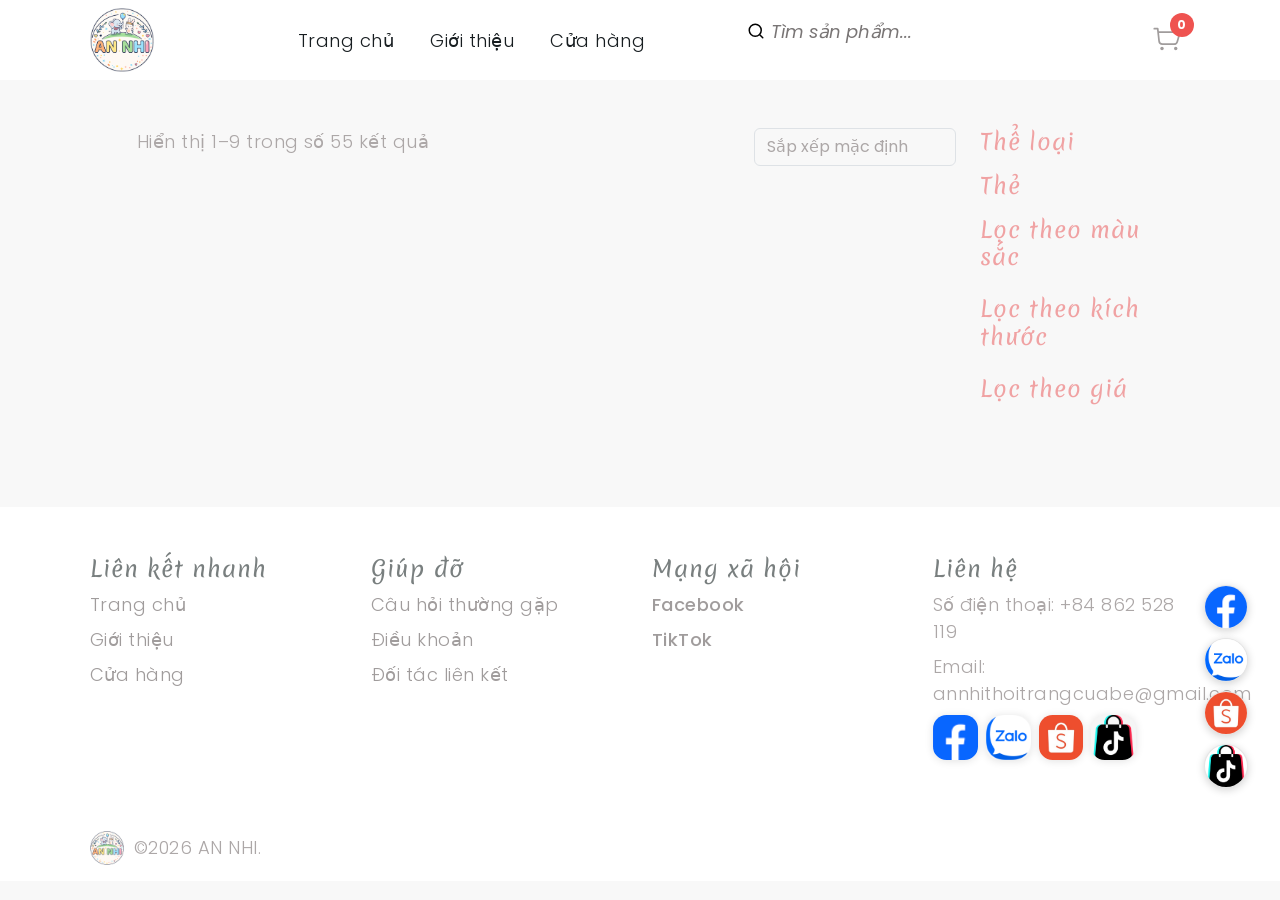
<file: pages/shop-three-column.html>
<html class="js flexbox canvas canvastext webgl no-touch geolocation postmessage no-websqldatabase indexeddb hashchange history draganddrop websockets rgba hsla multiplebgs backgroundsize borderimage borderradius boxshadow textshadow opacity cssanimations csscolumns cssgradients cssreflections csstransforms csstransforms3d csstransitions fontface generatedcontent video audio localstorage sessionstorage webworkers no-applicationcache svg inlinesvg smil svgclippaths translated-ltr"><head>
    <title>An Nhi - Thời trang trẻ em</title>
    <link rel="icon" type="image/png" href="../images/logo.png">
    <link rel="shortcut icon" type="image/png" href="../images/logo.png">
    <meta charset="utf-8">
    <meta http-equiv="X-UA-Compatible" content="IE=edge">
    <meta name="viewport" content="width=device-width, initial-scale=1.0">
    <meta name="format-detection" content="telephone=no">
    <meta name="apple-mobile-web-app-capable" content="yes">
    <meta name="author" content="">
    <meta name="keywords" content="ecommerce, kids, store">
    <meta name="description" content="Bootstrap 5 Kids Store Ecommerce HTML CSS Template">
    <link rel="stylesheet" type="text/css" href="../styles/swiper-bundle.min.css">
    <link rel="stylesheet" type="text/css" href="../styles/bootstrap.min.css">
    <link rel="stylesheet" type="text/css" href="../styles/vendor.css">
    <link rel="stylesheet" type="text/css" href="../styles/style.css?v=20260803-45">
    <link rel="preconnect" href="https://fonts.googleapis.com">
    <link rel="preconnect" href="https://fonts.gstatic.com" crossorigin="">
    <link href="https://fonts.googleapis.com/css2?family=Poppins:wght@300;400;600;700&display=swap&subset=vietnamese" rel="stylesheet">
    <!-- script
    ================================================== -->
    <script src="../scripts/modernizr.js"></script>
    <script defer src="../scripts/google-sheets-config.js?v=20260812-24"></script>
    <script defer src="../scripts/lottie_svg.min.js?v=5.13.0"></script>
    <script defer src="../scripts/store-data.js?v=20260812-44"></script>
  </head>
  <body data-bs-spy="scroll" data-bs-target="#navbar" data-bs-root-margin="0px 0px -40%" data-bs-smooth-scroll="true" tabindex="0">
    <svg xmlns="http://www.w3.org/2000/svg" style="display: none;">
      <symbol xmlns="http://www.w3.org/2000/svg" id="navbar-icon" viewBox="0 0 16 16">
        <path d="M14 10.5a.5.5 0 0 0-.5-.5h-3a.5.5 0 0 0 0 1h3a.5.5 0 0 0 .5-.5zm0-3a.5.5 0 0 0-.5-.5h-7a.5.5 0 0 0 0 1h7a.5.5 0 0 0 .5-.5zm0-3a.5.5 0 0 0-.5-.5h-11a.5.5 0 0 0 0 1h11a.5.5 0 0 0 .5-.5z" />
      </symbol>
      <symbol xmlns="http://www.w3.org/2000/svg" id="chevron-left" viewBox="0 0 16 16">
        <path fill-rule="evenodd" d="M11.354 1.646a.5.5 0 0 1 0 .708L5.707 8l5.647 5.646a.5.5 0 0 1-.708.708l-6-6a.5.5 0 0 1 0-.708l6-6a.5.5 0 0 1 .708 0z" />
      </symbol>
      <symbol xmlns="http://www.w3.org/2000/svg" id="chevron-right" viewBox="0 0 16 16">
        <path fill-rule="evenodd" d="M4.646 1.646a.5.5 0 0 1 .708 0l6 6a.5.5 0 0 1 0 .708l-6 6a.5.5 0 0 1-.708-.708L10.293 8 4.646 2.354a.5.5 0 0 1 0-.708z" />
      </symbol>
      <symbol xmlns="http://www.w3.org/2000/symbol" id="cart" viewBox="0 0 21 21">
        <g fill="none" fill-rule="evenodd">
          <path stroke="currentColor" stroke-linecap="round" stroke-linejoin="round" d="M5 6.5h12.5l-1.586 5.55a2 2 0 0 1-1.923 1.45h-6.7a2 2 0 0 1-1.989-1.78L4.5 4.5h-2" />
          <g fill="currentColor" transform="translate(2 4)">
            <circle cx="5" cy="12" r="1" />
            <circle cx="13" cy="12" r="1" />
          </g>
        </g>
      </symbol>
      <symbol xmlns="http://www.w3.org/2000/svg" id="quote" viewBox="0 0 167 130" fill="none">
        <g clip-path="url(#clip0_95_7)">
          <path d="M27 7.79997C31 2.59996 35 -0.200036 39 -0.60003C43.4 -1.40002 47 -0.600019 49.8 1.79997C53 3.79997 54.8 6.99997 55.2 11.4C55.6 15.8 53.8 20.6 49.8 25.8C43.4 34.2 38.8 42.8 36 51.6C33.6 60 32.4 67.8 32.4 75L30.6 63C41 63 49.4 66 55.8 72C62.2 77.6 65.4 85.4 65.4 95.4C65.4 105 62.4 113 56.4 119.4C50.4 125.4 42.6 128.4 33 128.4C22.6 128.4 14.4 125 8.4 118.2C2.8 111 0 100.8 0 87.6C0 79.2 0.6 70.6 1.8 61.8C3.4 52.6 6.2 43.4 10.2 34.2C14.6 25 20.2 16.2 27 7.79997ZM126.6 7.79997C130.6 2.59996 134.6 -0.200036 138.6 -0.60003C143 -1.40002 146.6 -0.600019 149.4 1.79997C152.6 3.79997 154.4 6.99997 154.8 11.4C155.2 15.8 153.4 20.6 149.4 25.8C143 34.2 138.4 42.8 135.6 51.6C133.2 60 132 67.8 132 75L130.2 63C140.6 63 149 66 155.4 72C161.8 77.6 165 85.4 165 95.4C165 105 162 113 156 119.4C150 125.4 142.2 128.4 132.6 128.4C122.2 128.4 114 125 108 118.2C102.4 111 99.6 100.8 99.6 87.6C99.6 79.2 100.2 70.6 101.4 61.8C103 52.6 105.8 43.4 109.8 34.2C114.2 25 119.8 16.2 126.6 7.79997Z" fill="#F7E4E4" />
        </g>
        <defs>
          <clippath id="clip0_95_7">
            <rect width="167" height="130" fill="white" />
          </clippath>
        </defs>
      </symbol>
      <symbol xmlns="http://www.w3.org/2000/svg" id="user" viewBox="0 0 24 24">
        <g fill="none" stroke="currentColor" stroke-width="1.5">
          <circle cx="12" cy="6" r="4" />
          <path d="M20 17.5c0 2.485 0 4.5-8 4.5s-8-2.015-8-4.5S7.582 13 12 13s8 2.015 8 4.5Z" />
        </g>
      </symbol>
      <symbol xmlns="http://www.w3.org/2000/svg" id="wishlist" viewBox="0 0 24 24">
        <path fill="currentColor" d="m8.962 18.91l.464-.588l-.464.589ZM12 5.5l-.54.52a.75.75 0 0 0 1.08 0L12 5.5Zm3.038 13.41l.465.59l-.465-.59Zm-5.612-.588C7.91 17.127 6.253 15.96 4.938 14.48C3.65 13.028 2.75 11.334 2.75 9.137h-1.5c0 2.666 1.11 4.7 2.567 6.339c1.43 1.61 3.254 2.9 4.68 4.024l.93-1.178ZM2.75 9.137c0-2.15 1.215-3.954 2.874-4.713c1.612-.737 3.778-.541 5.836 1.597l1.08-1.04C10.1 2.444 7.264 2.025 5 3.06C2.786 4.073 1.25 6.425 1.25 9.137h1.5ZM8.497 19.5c.513.404 1.063.834 1.62 1.16c.557.325 1.193.59 1.883.59v-1.5c-.31 0-.674-.12-1.126-.385c-.453-.264-.922-.628-1.448-1.043L8.497 19.5Zm7.006 0c1.426-1.125 3.25-2.413 4.68-4.024c1.457-1.64 2.567-3.673 2.567-6.339h-1.5c0 2.197-.9 3.891-2.188 5.343c-1.315 1.48-2.972 2.647-4.488 3.842l.929 1.178ZM22.75 9.137c0-2.712-1.535-5.064-3.75-6.077c-2.264-1.035-5.098-.616-7.54 1.92l1.08 1.04c2.058-2.137 4.224-2.333 5.836-1.596c1.659.759 2.874 2.562 2.874 4.713h1.5Zm-8.176 9.185c-.526.415-.995.779-1.448 1.043c-.452.264-.816.385-1.126.385v1.5c.69 0 1.326-.265 1.883-.59c.558-.326 1.107-.756 1.62-1.16l-.929-1.178Z" />
      </symbol>
      <symbol xmlns="http://www.w3.org/2000/svg" id="search" viewBox="0 0 24 24">
        <path fill="none" stroke="currentColor" stroke-linecap="round" stroke-linejoin="round" stroke-width="2" d="m21 21l-4.343-4.343m0 0A8 8 0 1 0 5.343 5.343a8 8 0 0 0 11.314 11.314Z" />
      </symbol>
      <symbol xmlns="http://www.w3.org/2000/svg" id="teddybear" viewBox="0 0 24 24">
        <path fill="currentColor" d="M15.75 19.13c-.83 0-1.5-.84-1.5-1.88c0-1.03.67-1.87 1.5-1.87s1.5.84 1.5 1.87c0 1.04-.67 1.88-1.5 1.88M12 11.25c-1.24 0-2.25-.84-2.25-1.87c0-1.04 1.01-1.88 2.25-1.88s2.25.84 2.25 1.88c0 1.03-1.01 1.87-2.25 1.87m-3.75 7.88c-.83 0-1.5-.84-1.5-1.88c0-1.03.67-1.87 1.5-1.87s1.5.84 1.5 1.87c0 1.04-.67 1.88-1.5 1.88M12 8.25c.41 0 .75.34.75.75s-.34.75-.75.75s-.75-.34-.75-.75s.34-.75.75-.75M18.75 12c-.32 0-.63.07-.91.2c-.48-.61-1.13-1.13-1.91-1.53c.57-.8.91-1.77.91-2.82v-.06c1.09-.23 1.91-1.2 1.91-2.37c0-1.33-1.09-2.42-2.42-2.42c-.69 0-1.33.29-1.75.75a4.813 4.813 0 0 0-5.16 0C9 3.29 8.36 3 7.67 3C6.34 3 5.25 4.09 5.25 5.42c0 1.16.82 2.13 1.9 2.37v.06c0 1.05.35 2.03.91 2.82c-.77.4-1.42.92-1.9 1.53A2.24 2.24 0 0 0 3 14.25c0 1.25 1 2.25 2.25 2.25h.06c-.04.24-.06.5-.06.75c0 2.07 1.34 3.75 3 3.75c1.01 0 1.9-.63 2.45-1.59c.42.06.85.09 1.3.09c.45 0 .88-.03 1.3-.09c.55.96 1.44 1.59 2.45 1.59c1.66 0 3-1.68 3-3.75c0-.25-.02-.51-.06-.75h.06c1.25 0 2.25-1 2.25-2.25S20 12 18.75 12" />
      </symbol>
      <symbol xmlns="http://www.w3.org/2000/svg" id="girl" viewBox="0 0 320 512">
        <path fill="currentColor" d="M224 64a64 64 0 1 0-128 0a64 64 0 1 0 128 0zM88 400v80c0 17.7 14.3 32 32 32s32-14.3 32-32v-80h16v80c0 17.7 14.3 32 32 32s32-14.3 32-32v-80h17.8c10.9 0 18.6-10.7 15.2-21.1l-31.1-93.4l28.6 37.8c10.7 14.1 30.8 16.8 44.8 6.2s16.8-30.7 6.2-44.8L254.6 207c-22.4-29.6-57.5-47-94.6-47s-72.2 17.4-94.6 47L6.5 284.7c-10.7 14.1-7.9 34.2 6.2 44.8s34.2 7.9 44.8-6.2l28.7-37.8L55 378.9c-3.4 10.4 4.3 21.1 15.2 21.1H88z" />
      </symbol>
      <symbol xmlns="http://www.w3.org/2000/svg" id="cloth" viewBox="0 0 14 14">
        <path fill="none" stroke="currentColor" stroke-linecap="round" stroke-linejoin="round" d="m10.5 1.5l3 3l-2 2l-1-1v6a1 1 0 0 1-1 1h-5a1 1 0 0 1-1-1v-6l-1 1l-2-2l3-3Z" />
      </symbol>
      <symbol xmlns="http://www.w3.org/2000/svg" id="quality" viewBox="0 0 24 24">
        <g fill="none" stroke="currentColor" stroke-width="1.5">
          <path d="M11.528 1.6a.6.6 0 0 1 .944 0l1.809 2.3a.6.6 0 0 0 .635.207l2.815-.798a.6.6 0 0 1 .764.554l.11 2.925a.6.6 0 0 0 .393.54l2.747 1.01a.6.6 0 0 1 .292.897l-1.63 2.431a.6.6 0 0 0 0 .668l1.63 2.431a.6.6 0 0 1-.292.897l-2.747 1.01a.6.6 0 0 0-.392.54l-.111 2.925a.6.6 0 0 1-.764.554l-2.815-.798a.6.6 0 0 0-.636.206L12.473 22.4a.6.6 0 0 1-.944 0L9.72 20.1a.6.6 0 0 0-.635-.207l-2.815.798a.6.6 0 0 1-.764-.554l-.11-2.925a.6.6 0 0 0-.393-.54l-2.747-1.01a.6.6 0 0 1-.292-.897l1.63-2.431a.6.6 0 0 0 0-.668l-1.63-2.431a.6.6 0 0 1 .292-.897l2.747-1.01a.6.6 0 0 0 .392-.54l.111-2.925a.6.6 0 0 1 .764-.554l2.815.798A.6.6 0 0 0 9.72 3.9l1.81-2.3Z" />
          <path stroke-linecap="round" stroke-linejoin="round" d="m9 12l2 2l4-4" />
        </g>
      </symbol>
    </svg>
    <div class="preloader" style="display: none;">
      <div class="loader">
        <div class="dot">
          <svg class="teddybear svg-white" width="40" height="40">
            <use xlink:href="#teddybear" />
          </svg>
        </div>
        <div class="dot">
          <svg class="teddybear svg-white" width="40" height="40">
            <use xlink:href="#teddybear" />
          </svg>
        </div>
        <div class="dot">
          <svg class="teddybear svg-white" width="40" height="40">
            <use xlink:href="#teddybear" />
          </svg>
        </div>
      </div>
    </div>
    <div class="offcanvas offcanvas-end" data-bs-scroll="true" tabindex="-1" id="offcanvasLogin" aria-labelledby="My Login">
      <div class="offcanvas-header">
        <button type="button" class="btn-close" data-bs-dismiss="offcanvas" aria-label="Đóng"></button>
      </div>
      <div class="offcanvas-body">
        <div class="login-detail">
          <div class="login-form p-0">
            <div class="col-lg-12 mx-auto">
              <form id="login-form">
                <input type="text" name="username" placeholder="Tên người dùng hoặc địa chỉ email *" class="mb-3 ps-3 text-input w-100">
                <input type="password" name="password" placeholder="Mật khẩu" class="ps-3 text-input w-100">
                <div class="checkbox d-flex justify-content-between mt-4">
                  <p class="checkbox-form">
                    <label>
                      <input name="rememberme" type="checkbox" id="remember-me" value="forever"><font dir="auto" style="vertical-align: inherit;"><font dir="auto" style="vertical-align: inherit;">Hãy nhớ đến tôi</font></font></label>
                  </p>
                  <p class="lost-password">
                    <a href="#"><font dir="auto" style="vertical-align: inherit;"><font dir="auto" style="vertical-align: inherit;">Bạn quên mật khẩu?</font></font></a>
                  </p>
                </div>
              </form>
            </div>
          </div>
          <div class="modal-footer mt-5 d-flex justify-content-center">
            <button type="button" class="btn btn-primary w-100 mb-2"><font dir="auto" style="vertical-align: inherit;"><font dir="auto" style="vertical-align: inherit;">Đăng nhập</font></font></button>
            <button type="button" class="btn btn-outline-gray w-100"><font dir="auto" style="vertical-align: inherit;"><font dir="auto" style="vertical-align: inherit;">Đăng ký</font></font></button>
          </div>
        </div>
      </div>
    </div>
    <div class="offcanvas offcanvas-end" data-bs-scroll="true" tabindex="-1" id="offcanvasCart" aria-labelledby="My Cart">
      <div class="offcanvas-header">
        <button type="button" class="btn-close" data-bs-dismiss="offcanvas" aria-label="Đóng"></button>
      </div>
      <div class="offcanvas-body">
        <div class="order-md-last">
          <h4 class="d-flex justify-content-between align-items-center mb-3 border-bottom pb-3">
            <span class="text-secondary"><font dir="auto" style="vertical-align: inherit;"><font dir="auto" style="vertical-align: inherit;">Giỏ hàng của bạn</font></font></span>
            <span class="badge bg-dark rounded-pill"><font dir="auto" style="vertical-align: inherit;"><font dir="auto" style="vertical-align: inherit;">3</font></font></span>
          </h4>
          <ul class="list-group mb-3">
            <li class="list-group-item border-0 d-flex justify-content-between lh-sm">
              <div>
                <h6 class="my-0"><font dir="auto" style="vertical-align: inherit;"><font dir="auto" style="vertical-align: inherit;">Chi tiêu cho bông</font></font></h6>
                <small class="text-body-secondary"><font dir="auto" style="vertical-align: inherit;"><font dir="auto" style="vertical-align: inherit;">Mô tả ngắn gọn</font></font></small>
              </div>
              <span class="text-body-secondary"><font dir="auto" style="vertical-align: inherit;"><font dir="auto" style="vertical-align: inherit;">320 đô la</font></font></span>
            </li>
            <li class="list-group-item border-0 d-flex justify-content-between lh-sm">
              <div>
                <h6 class="my-0"><font dir="auto" style="vertical-align: inherit;"><font dir="auto" style="vertical-align: inherit;">Mẫu len</font></font></h6>
                <small class="text-body-secondary"><font dir="auto" style="vertical-align: inherit;"><font dir="auto" style="vertical-align: inherit;">Mô tả ngắn gọn</font></font></small>
              </div>
              <span class="text-body-secondary"><font dir="auto" style="vertical-align: inherit;"><font dir="auto" style="vertical-align: inherit;">320 đô la</font></font></span>
            </li>
            <li class="list-group-item border-0 d-flex justify-content-between lh-sm">
              <div>
                <h6 class="my-0"><font dir="auto" style="vertical-align: inherit;"><font dir="auto" style="vertical-align: inherit;">Chú thỏ giản dị</font></font></h6>
                <small class="text-body-secondary"><font dir="auto" style="vertical-align: inherit;"><font dir="auto" style="vertical-align: inherit;">Mô tả ngắn gọn</font></font></small>
              </div>
              <span class="text-body-secondary"><font dir="auto" style="vertical-align: inherit;"><font dir="auto" style="vertical-align: inherit;">320 đô la</font></font></span>
            </li>
            <li class="list-group-item border-0 d-flex justify-content-between">
              <span><font dir="auto" style="vertical-align: inherit;"><font dir="auto" style="vertical-align: inherit;">Tổng cộng (USD)</font></font></span>
              <strong><font dir="auto" style="vertical-align: inherit;"><font dir="auto" style="vertical-align: inherit;">960 đô la</font></font></strong>
            </li>
          </ul>
          <button class="w-100 btn btn-primary btn-lg" type="submit"><font dir="auto" style="vertical-align: inherit;"><font dir="auto" style="vertical-align: inherit;">Tiếp tục thanh toán</font></font></button>
        </div>
      </div>
    </div>
    <header id="header" class="site-header bg-light py-3">
      <nav class="navbar navbar-expand-lg" aria-label="Thanh điều hướng Offcanvas lớn">
        <div class="container-lg">
          <a class="navbar-brand me-5" href="../index.html">
            <img src="../images/logo.png" alt="thương hiệu">
          </a>
          <button class="navbar-toggler" type="button" data-bs-toggle="offcanvas" data-bs-target="#offcanvasNavbar2" aria-controls="offcanvasNavbar2" aria-label="Chuyển đổi điều hướng">
            <svg class="navbar-icon" width="35" height="35">
              <use xlink:href="#navbar-icon" />
            </svg>
          </button>
          <div class="offcanvas offcanvas-end text-bg-dark" tabindex="-1" id="offcanvasNavbar2" aria-labelledby="offcanvasNavbar2Label">
            <div class="offcanvas-header justify-content-center">
              <button type="button" class="btn-close btn-close-dark" data-bs-dismiss="offcanvas" aria-label="Đóng"></button>
            </div>
            <div class="offcanvas-body align-items-center">
              <ul class="navbar-nav ms-5 flex-grow-1 pe-3">
                <li class="nav-item ms-3">
                  <a class="nav-link text-dark active" aria-current="page" href="../index.html"><font dir="auto" style="vertical-align: inherit;"><font dir="auto" style="vertical-align: inherit;">Trang chủ</font></font></a>
                </li>
                <li class="nav-item ms-3">
                  <a class="nav-link text-dark" href="../pages/about.html"><font dir="auto" style="vertical-align: inherit;"><font dir="auto" style="vertical-align: inherit;">Về</font></font></a>
                </li>
                <li class="nav-item ms-3">
                  <a class="nav-link text-dark" href="../pages/shop-with-sidebar.html">Cửa hàng</a>
                </li>
                  </ul>
                </li>
                <li class="nav-item ms-3 dropdown">
                  <a class="nav-link text-dark dropdown-toggle" href="#" role="button" data-bs-toggle="dropdown" aria-expanded="false"><font dir="auto" style="vertical-align: inherit;"><font dir="auto" style="vertical-align: inherit;">Trang</font></font></a>
                  <ul class="dropdown-menu">
                    <li>
                      <a href="#" class="dropdown-item item-anchor"><font dir="auto" style="vertical-align: inherit;"><font dir="auto" style="vertical-align: inherit;">Thanh toán</font></font><span class="badge bg-primary fs-6"><font dir="auto" style="vertical-align: inherit;"><font dir="auto" style="vertical-align: inherit;">CHUYÊN NGHIỆP</font></font></span></a>
                    </li>                    
                    <li>
                      <a href="../pages/faqs.html" class="dropdown-item item-anchor"><font dir="auto" style="vertical-align: inherit;"><font dir="auto" style="vertical-align: inherit;">Câu hỏi thường gặp</font></font><span class="badge bg-primary fs-6"><font dir="auto" style="vertical-align: inherit;"><font dir="auto" style="vertical-align: inherit;">CHUYÊN NGHIỆP</font></font></span></a>
                    </li>                    
                    <li>
                      <a href="../pages/single-product.html" class="dropdown-item item-anchor"><font dir="auto" style="vertical-align: inherit;"><font dir="auto" style="vertical-align: inherit;">Chi tiết sản phẩm</font></font><span class="badge bg-primary fs-6"><font dir="auto" style="vertical-align: inherit;"><font dir="auto" style="vertical-align: inherit;">CHUYÊN NGHIỆP</font></font></span></a>
                    </li>
                  </ul>
                </li>
                <li class="nav-item ms-3">
                  <a class="btn btn-outline-primary rounded-pill" href="https://templatesjungle.gumroad.com/l/kiddo-kids-store-html-template" target="_blank"><font dir="auto" style="vertical-align: inherit;"><font dir="auto" style="vertical-align: inherit;">Nhận PRO</font></font></a>
                </li>
              </ul>
              <div class="navbar-users">
                <ul class="user-items list-unstyled d-none d-lg-flex justify-content-end align-items-center order-3 flex-grow-1 gap-4 m-0">
                  <li>
                    <svg class="search" width="18" height="18">
                      <use xlink:href="#search" />
                    </svg>
                    <input type="text" placeholder="Tìm kiếm tại đây..." class="outline-none border-0 bg-transparent fst-italic">
                  </li>
                  <li>
                    <a href="#" data-bs-toggle="offcanvas" data-bs-target="#offcanvasLogin" aria-controls="offcanvasLogin">
                      <svg class="user" width="18" height="18">
                        <use xlink:href="#user" />
                      </svg>
                    </a>
                  </li>
                  <li>
                    <a href="#" data-bs-toggle="offcanvas" data-bs-target="#offcanvasLogin" aria-controls="offcanvasLogin">
                      <svg class="wishlist" width="18" height="18">
                        <use xlink:href="#wishlist" />
                      </svg>
                    </a>
                  </li>
                  <li class="position-relative">
                    <a href="../pages/cart.html" data-bs-toggle="offcanvas" data-bs-target="#offcanvasCart" aria-controls="offcanvasCart">
                      <svg class="cart" width="18" height="18">
                        <use xlink:href="#cart" />
                      </svg>
                      <span class="bg-primary text-light rounded-pill position-absolute text-center"><font dir="auto" style="vertical-align: inherit;"><font dir="auto" style="vertical-align: inherit;">0</font></font></span>
                    </a>
                  </li>
                </ul>
              </div>
            </div>
          </div>
        </div>
      </nav>
    </header>
    <section class="hero-section position-relative jarallax d-flex align-items-center text-center justify-content-center">
      
      <div class="hero-content">
        <div class="container-lg">
          <div class="row">
            <div class="col-md-12">
              <h1 class="page-title text-light"><font dir="auto" style="vertical-align: inherit;"><font dir="auto" style="vertical-align: inherit;">Cửa hàng Ba Cột</font></font></h1>
              <div class="breadcrumbs text-light">
                <span class="item">
                  <a href="../index.html" class="text-light"><font dir="auto" style="vertical-align: inherit;"><font dir="auto" style="vertical-align: inherit;">Trang chủ /</font></font></a>
                </span>
                <span class="item"><font dir="auto" style="vertical-align: inherit;"><font dir="auto" style="vertical-align: inherit;"> Cửa hàng Ba cột</font></font></span>
              </div>
            </div>
          </div>
        </div>
      </div>
    <div id="jarallax-container-0" style="position: absolute; top: 0px; left: 0px; width: 100%; height: 100%; overflow: hidden; z-index: -100; clip-path: polygon(0px 0px, 100% 0px, 100% 100%, 0px 100%);"><img src="[data-uri]" alt="BÚP BÊ" class="jarallax-img" style="object-fit: cover; object-position: 50% 50%; max-width: none; position: fixed; top: 0px; left: 0px; width: 1057.6px; height: 653.5px; overflow: hidden; pointer-events: none; transform-style: preserve-3d; backface-visibility: hidden; will-change: transform, opacity; margin-top: 86.75px; transform: translate3d(0px, -326.663px, 0px);"></div></section>
    <div class="product-collection my-lg-10">
      <div class="container-lg">
        <div class="row justify-content-center">
          <main class="col-lg-9 col-md-12 mb-5">
            <div class="row">
              <div class="filter-shop d-flex justify-content-between mb-5">
                <div class="showing-product">
                  <p><font dir="auto" style="vertical-align: inherit;"><font dir="auto" style="vertical-align: inherit;">Hiển thị 1–9 trong số 55 kết quả</font></font></p>
                </div>
                <div class="sort-by">
                  <select id="input-sort" class="form-control" data-filter-sort="" data-filter-order="">
                    <option value=""><font dir="auto" style="vertical-align: inherit;"><font dir="auto" style="vertical-align: inherit;">Sắp xếp mặc định</font></font></option>
                    <option value=""><font dir="auto" style="vertical-align: inherit;"><font dir="auto" style="vertical-align: inherit;">Tên (A - Z)</font></font></option>
                    <option value=""><font dir="auto" style="vertical-align: inherit;"><font dir="auto" style="vertical-align: inherit;">Tên (Z - A)</font></font></option>
                    <option value=""><font dir="auto" style="vertical-align: inherit;"><font dir="auto" style="vertical-align: inherit;">Giá (Thấp - Cao)</font></font></option>
                    <option value=""><font dir="auto" style="vertical-align: inherit;"><font dir="auto" style="vertical-align: inherit;">Giá (Cao-Thấp)</font></font></option>
                    <option value=""><font dir="auto" style="vertical-align: inherit;"><font dir="auto" style="vertical-align: inherit;">Xếp hạng (Cao nhất)</font></font></option>
                    <option value=""><font dir="auto" style="vertical-align: inherit;"><font dir="auto" style="vertical-align: inherit;">Xếp hạng (Thấp nhất)</font></font></option>
                    <option value=""><font dir="auto" style="vertical-align: inherit;"><font dir="auto" style="vertical-align: inherit;">Mô hình (A - Z)</font></font></option>
                    <option value=""><font dir="auto" style="vertical-align: inherit;"><font dir="auto" style="vertical-align: inherit;">Mô hình (Z - A)</font></font></option>
                  </select>
                </div>
              </div>
              <div class="product-content">
                <div class="row">
                  <div class="col-lg-4 col-md-6 col-sm-6 mb-5">
                    <div class="product-item">
                      <div class="image-holder text-center p-3 mb-4 border rounded-4">
                        <img src="[data-uri]" alt="đồ chơi" class="img-fluid">
                      </div>
                      <div class="product-info ps-2">
                        <h3 class="m-0">
                          <a href="../pages/single-product.html" class="text-secondary"><font dir="auto" style="vertical-align: inherit;"><font dir="auto" style="vertical-align: inherit;">Chi tiêu cho bông</font></font></a>
                        </h3>
                        <div class="product-price text-primary"><font dir="auto" style="vertical-align: inherit;"><font dir="auto" style="vertical-align: inherit;">320,00 đô la</font></font></div>
                        <a href="../pages/cart.html" class="btn btn-outline-gray text-capitalize rounded-pill mt-4 btn-sm" data-bs-toggle="offcanvas" data-bs-target="#offcanvasCart" aria-controls="offcanvasCart"><font dir="auto" style="vertical-align: inherit;"><font dir="auto" style="vertical-align: inherit;">Thêm vào giỏ hàng 
                          </font></font><svg class="cart" width="18" height="18">
                            <use xlink:href="#cart" />
                          </svg>
                        </a>
                      </div>
                    </div>
                  </div>
                  <div class="col-lg-4 col-md-6 col-sm-6 mb-5">
                    <div class="product-item">
                      <div class="image-holder text-center p-3 mb-4 border rounded-4">
                        <img src="[data-uri]" alt="đồ chơi" class="img-fluid">
                      </div>
                      <div class="product-info ps-2">
                        <h3 class="m-0">
                          <a href="../pages/single-product.html" class="text-secondary"><font dir="auto" style="vertical-align: inherit;"><font dir="auto" style="vertical-align: inherit;">Mẫu len</font></font></a>
                        </h3>
                        <div class="product-price text-primary"><font dir="auto" style="vertical-align: inherit;"><font dir="auto" style="vertical-align: inherit;">320,00 đô la</font></font></div>
                        <a href="../pages/cart.html" class="btn btn-outline-gray text-capitalize rounded-pill mt-4 btn-sm" data-bs-toggle="offcanvas" data-bs-target="#offcanvasCart" aria-controls="offcanvasCart"><font dir="auto" style="vertical-align: inherit;"><font dir="auto" style="vertical-align: inherit;">Thêm vào giỏ hàng 
                          </font></font><svg class="cart" width="18" height="18">
                            <use xlink:href="#cart" />
                          </svg>
                        </a>
                      </div>
                    </div>
                  </div>
                  <div class="col-lg-4 col-md-6 col-sm-6 mb-5">
                    <div class="product-item">
                      <div class="image-holder text-center p-3 mb-4 border rounded-4">
                        <img src="[data-uri]" alt="đồ chơi" class="img-fluid">
                      </div>
                      <div class="product-info ps-2">
                        <h3 class="m-0">
                          <a href="../pages/single-product.html" class="text-secondary"><font dir="auto" style="vertical-align: inherit;"><font dir="auto" style="vertical-align: inherit;">Chú thỏ giản dị</font></font></a>
                        </h3>
                        <div class="product-price text-primary"><font dir="auto" style="vertical-align: inherit;"><font dir="auto" style="vertical-align: inherit;">320,00 đô la</font></font></div>
                        <a href="../pages/cart.html" class="btn btn-outline-gray text-capitalize rounded-pill mt-4 btn-sm" data-bs-toggle="offcanvas" data-bs-target="#offcanvasCart" aria-controls="offcanvasCart"><font dir="auto" style="vertical-align: inherit;"><font dir="auto" style="vertical-align: inherit;">Thêm vào giỏ hàng 
                          </font></font><svg class="cart" width="18" height="18">
                            <use xlink:href="#cart" />
                          </svg>
                        </a>
                      </div>
                    </div>
                  </div>
                  <div class="col-lg-4 col-md-6 col-sm-6 mb-5">
                    <div class="product-item">
                      <div class="image-holder text-center p-3 mb-4 border rounded-4">
                        <img src="[data-uri]" alt="đồ chơi" class="img-fluid">
                      </div>
                      <div class="product-info ps-2">
                        <h3 class="m-0">
                          <a href="../pages/single-product.html" class="text-secondary"><font dir="auto" style="vertical-align: inherit;"><font dir="auto" style="vertical-align: inherit;">Uffy Unicorn</font></font></a>
                        </h3>
                        <div class="product-price text-primary"><font dir="auto" style="vertical-align: inherit;"><font dir="auto" style="vertical-align: inherit;">320,00 đô la</font></font></div>
                        <a href="../pages/cart.html" class="btn btn-outline-gray text-capitalize rounded-pill mt-4 btn-sm" data-bs-toggle="offcanvas" data-bs-target="#offcanvasCart" aria-controls="offcanvasCart"><font dir="auto" style="vertical-align: inherit;"><font dir="auto" style="vertical-align: inherit;">Thêm vào giỏ hàng 
                          </font></font><svg class="cart" width="18" height="18">
                            <use xlink:href="#cart" />
                          </svg>
                        </a>
                      </div>
                    </div>
                  </div>
                  <div class="col-lg-4 col-md-6 col-sm-6 mb-5">
                    <div class="product-item">
                      <div class="image-holder text-center p-3 mb-4 border rounded-4">
                        <img src="[data-uri]" alt="đồ chơi" class="img-fluid">
                      </div>
                      <div class="product-info ps-2">
                        <h3 class="m-0">
                          <a href="../pages/single-product.html" class="text-secondary"><font dir="auto" style="vertical-align: inherit;"><font dir="auto" style="vertical-align: inherit;">Áo khoác ngoài bằng len</font></font></a>
                        </h3>
                        <div class="product-price text-primary"><font dir="auto" style="vertical-align: inherit;"><font dir="auto" style="vertical-align: inherit;">320,00 đô la</font></font></div>
                        <a href="../pages/cart.html" class="btn btn-outline-gray text-capitalize rounded-pill mt-4 btn-sm" data-bs-toggle="offcanvas" data-bs-target="#offcanvasCart" aria-controls="offcanvasCart"><font dir="auto" style="vertical-align: inherit;"><font dir="auto" style="vertical-align: inherit;">Thêm vào giỏ hàng 
                          </font></font><svg class="cart" width="18" height="18">
                            <use xlink:href="#cart" />
                          </svg>
                        </a>
                      </div>
                    </div>
                  </div>
                  <div class="col-lg-4 col-md-6 col-sm-6 mb-5">
                    <div class="product-item">
                      <div class="image-holder text-center p-3 mb-4 border rounded-4">
                        <img src="[data-uri]" alt="đồ chơi" class="img-fluid">
                      </div>
                      <div class="product-info ps-2">
                        <h3 class="m-0">
                          <a href="../pages/single-product.html" class="text-secondary"><font dir="auto" style="vertical-align: inherit;"><font dir="auto" style="vertical-align: inherit;">Áo nỉ</font></font></a>
                        </h3>
                        <div class="product-price text-primary"><font dir="auto" style="vertical-align: inherit;"><font dir="auto" style="vertical-align: inherit;">320,00 đô la</font></font></div>
                        <a href="../pages/cart.html" class="btn btn-outline-gray text-capitalize rounded-pill mt-4 btn-sm" data-bs-toggle="offcanvas" data-bs-target="#offcanvasCart" aria-controls="offcanvasCart"><font dir="auto" style="vertical-align: inherit;"><font dir="auto" style="vertical-align: inherit;">Thêm vào giỏ hàng 
                          </font></font><svg class="cart" width="18" height="18">
                            <use xlink:href="#cart" />
                          </svg>
                        </a>
                      </div>
                    </div>
                  </div>
                </div>
              </div>
            </div>
            <nav class="navigation paging-navigation text-center mb-5" role="navigation">
              <div class="pagination loop-pagination d-flex justify-content-center align-items-center">
                  <span aria-current="page" class="page-numbers me-3 text-center current"><font dir="auto" style="vertical-align: inherit;"><font dir="auto" style="vertical-align: inherit;">1</font></font></span>
                  <a class="page-numbers me-3 text-center" href="#"><font dir="auto" style="vertical-align: inherit;"><font dir="auto" style="vertical-align: inherit;">2</font></font></a>
                  <a class="page-numbers me-3 text-center" href="#"><font dir="auto" style="vertical-align: inherit;"><font dir="auto" style="vertical-align: inherit;">3</font></font></a>
                  <a class="page-numbers me-3 text-center" href="#"><font dir="auto" style="vertical-align: inherit;"><font dir="auto" style="vertical-align: inherit;">4</font></font></a>
                  <a class="page-numbers me-3 text-center" href="#"><font dir="auto" style="vertical-align: inherit;"><font dir="auto" style="vertical-align: inherit;">5</font></font></a>
              </div>
            </nav>
          </main>
        </div>
      </div>
    </div>
    <footer id="footer" class="position-relative bg-light py-lg-7 my-lg-7 mb-lg-0">
      <div class="cloud-overlay position-absolute overflow-x-hidden w-100">
        <img src="[data-uri]" alt="lớp phủ biểu tượng">
      </div>
      <div class="container">
        <div class="row d-flex flex-wrap justify-content-between">
          <div class="col-lg-3 col-md-6">
            <div class="footer-menu">
              <h5 class="widget-title text-secondary"><font dir="auto" style="vertical-align: inherit;"><font dir="auto" style="vertical-align: inherit;">Liên kết nhanh</font></font></h5>
              <ul class="menu-list list-unstyled">
                <li class="menu-item pb-2">
                  <a href="../index.html" class="item-anchor"><font dir="auto" style="vertical-align: inherit;"><font dir="auto" style="vertical-align: inherit;">Trang chủ</font></font></a>
                </li>
                <li class="menu-item pb-2">
                  <a href="../pages/about.html" class="item-anchor"><font dir="auto" style="vertical-align: inherit;"><font dir="auto" style="vertical-align: inherit;">Về</font></font></a>
                </li>
                <li class="menu-item pb-2">
                  <a href="../pages/shop-with-sidebar.html" class="item-anchor"><font dir="auto" style="vertical-align: inherit;"><font dir="auto" style="vertical-align: inherit;">Cửa hàng</font></font></a>
                </li>
              </ul>
            </div>
          </div>
          <div class="col-lg-3 col-md-6">
            <div class="footer-menu">
              <h5 class="widget-title text-secondary"><font dir="auto" style="vertical-align: inherit;"><font dir="auto" style="vertical-align: inherit;">Giúp đỡ</font></font></h5>
              <ul class="menu-list list-unstyled">
                <li class="menu-item pb-2">
                  <a href="../pages/faqs.html" class="item-anchor"><font dir="auto" style="vertical-align: inherit;"><font dir="auto" style="vertical-align: inherit;">Câu hỏi thường gặp</font></font></a>
                </li>
                <li class="menu-item pb-2">
                  <a href="#" class="item-anchor"><font dir="auto" style="vertical-align: inherit;"><font dir="auto" style="vertical-align: inherit;">Điều khoản</font></font></a>
                </li>
                <li class="menu-item pb-2">
                  <a href="#" class="item-anchor"><font dir="auto" style="vertical-align: inherit;"><font dir="auto" style="vertical-align: inherit;">Đối tác liên kết</font></font></a>
                </li>
              </ul>
            </div>
          </div>
          <div class="col-lg-3 col-md-6">
            <div class="footer-menu">
              <h5 class="widget-title text-secondary"><font dir="auto" style="vertical-align: inherit;"><font dir="auto" style="vertical-align: inherit;">Mạng xã hội</font></font></h5>
              <div class="social-links">
                <ul class="list-unstyled">
                  <li class="fw-medium pb-2">
                    <a href="#"><font dir="auto" style="vertical-align: inherit;"><font dir="auto" style="vertical-align: inherit;">Facebook</font></font></a>
                  </li>
                  <li class="fw-medium pb-2">
                    <a href="#"><font dir="auto" style="vertical-align: inherit;"><font dir="auto" style="vertical-align: inherit;">Instagram</font></font></a>
                  </li>
                  <li class="fw-medium pb-2">
                    <a href="#"><font dir="auto" style="vertical-align: inherit;"><font dir="auto" style="vertical-align: inherit;">Pinterest</font></font></a>
                  </li>
                  <li class="fw-medium pb-2">
                    <a href="#"><font dir="auto" style="vertical-align: inherit;"><font dir="auto" style="vertical-align: inherit;">Twitter</font></font></a>
                  </li>
                  <li class="fw-medium pb-2">
                    <a href="#"><font dir="auto" style="vertical-align: inherit;"><font dir="auto" style="vertical-align: inherit;">YouTube</font></font></a>
                  </li>
                </ul>
              </div>
            </div>
          </div>
          <div class="col-lg-3 col-md-6">
            <div class="footer-menu">
              <h5 class="widget-title text-secondary"><font dir="auto" style="vertical-align: inherit;"><font dir="auto" style="vertical-align: inherit;">Liên hệ</font></font></h5>
              <div class="social-links">
                <ul class="list-unstyled">
                  <li class="fw-medium pb-2"><font dir="auto" style="vertical-align: inherit;"><font dir="auto" style="vertical-align: inherit;">000 111 222 333 444</font></font></li>
                  <li class="fw-medium pb-2">
                    <a href="../pages/mailto:yourinfo@gmail.com.html"><font dir="auto" style="vertical-align: inherit;"><font dir="auto" style="vertical-align: inherit;">Yourinfo@gmail.com</font></font></a>
                  </li>
                  <li class="fw-medium pb-2"><font dir="auto" style="vertical-align: inherit;"><font dir="auto" style="vertical-align: inherit;">Sonoma, Monterey, San Luis Opispo, Santa Barbara
                  </font></font></li>
                </ul>
              </div>
            </div>
          </div>
        </div>
      </div>
    </footer>
    <div class="footer-bottom py-3 bg-light">
      <div class="container">
        <div class="row">
          <div class="col-lg-8 col-md-6 mb-3">
            <div class="d-flex flex-wrap align-items-center">
              <img src="../images/logo.png" alt="tên thương hiệu" class="pe-5">
              <p class="m-0"><font dir="auto" style="vertical-align: inherit;"><font dir="auto" style="vertical-align: inherit;">©2023 Kiddo. Mọi quyền được bảo lưu.</font></font></p>
            </div>
          </div>
          <div class="col-lg-4 col-md-6 mb-3">
            <p><font dir="auto" style="vertical-align: inherit;"><font dir="auto" style="vertical-align: inherit;">Mẫu thiết kế bởi </font></font><a href="https://templatesjungle.com" target="_blank" class="text-primary fw-bold"><font dir="auto" style="vertical-align: inherit;"><font dir="auto" style="vertical-align: inherit;">TemplatesJungle</font></font></a>
          </p></div>
        </div>
      </div>
    </div>
    <script src="../scripts/jquery-1.11.0.min.js"></script>
    <script type="text/javascript" src="../scripts/swiper-bundle.min.js"></script>
    <script type="text/javascript" src="../scripts/bootstrap.bundle.min.js"></script>
    <script type="text/javascript" src="../scripts/plugins.js"></script>
    <script type="text/javascript" src="../scripts/script.js"></script></body></html>
</file>
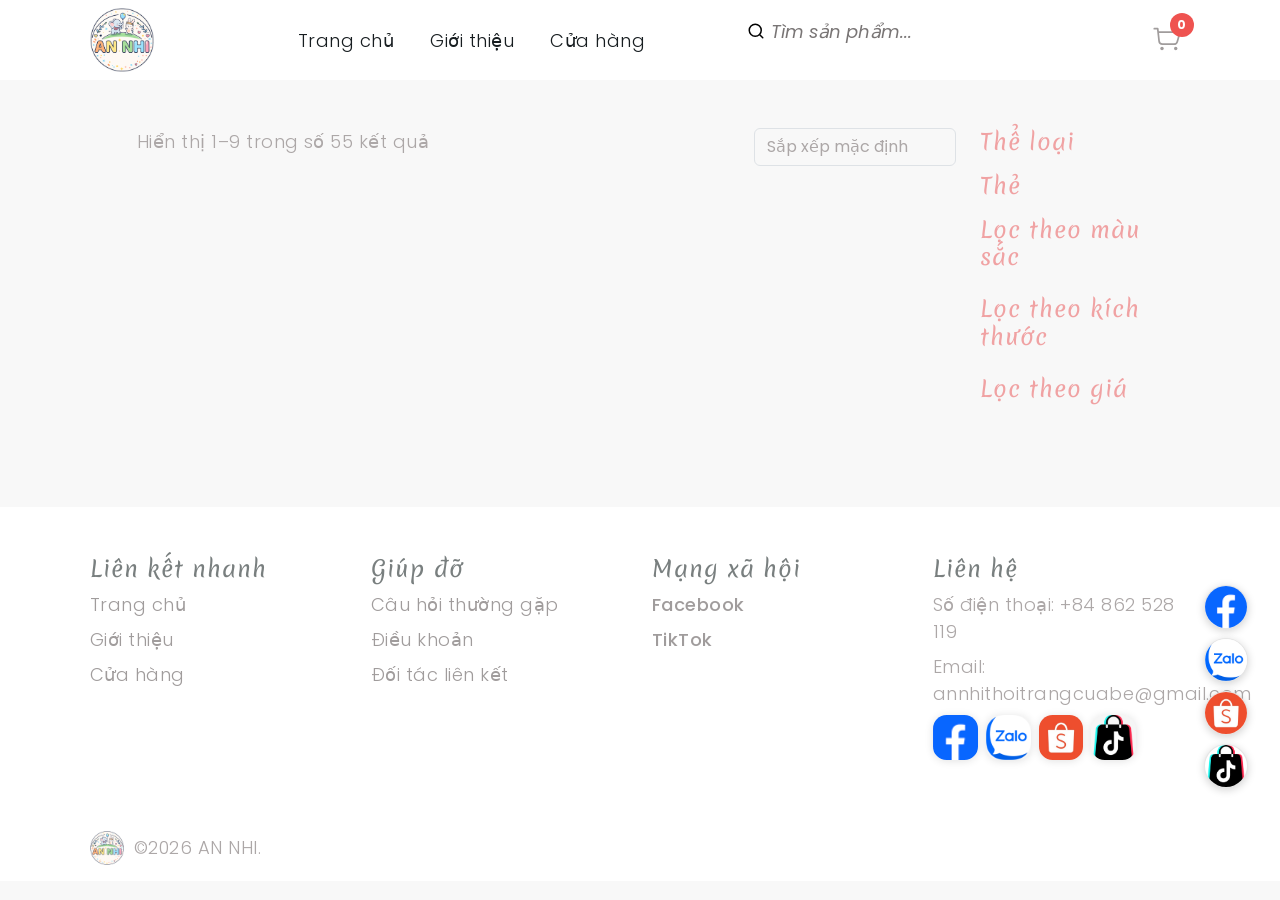
<file: pages/shop-with-sidebar.html>
<html class="js flexbox canvas canvastext webgl no-touch geolocation postmessage no-websqldatabase indexeddb hashchange history draganddrop websockets rgba hsla multiplebgs backgroundsize borderimage borderradius boxshadow textshadow opacity cssanimations csscolumns cssgradients cssreflections csstransforms csstransforms3d csstransitions fontface generatedcontent video audio localstorage sessionstorage webworkers no-applicationcache svg inlinesvg smil svgclippaths translated-ltr"><head>
    <title>An Nhi - Thời trang trẻ em</title>
    <link rel="icon" type="image/png" href="../images/logo.png">
    <link rel="shortcut icon" type="image/png" href="../images/logo.png">
    <meta charset="utf-8">
    <meta http-equiv="X-UA-Compatible" content="IE=edge">
    <meta name="viewport" content="width=device-width, initial-scale=1.0">
    <meta name="format-detection" content="telephone=no">
    <meta name="apple-mobile-web-app-capable" content="yes">
    <meta name="author" content="">
    <meta name="keywords" content="ecommerce, kids, store">
    <meta name="description" content="Bootstrap 5 Kids Store Ecommerce HTML CSS Template">
    <link rel="stylesheet" type="text/css" href="../styles/swiper-bundle.min.css">
    <link rel="stylesheet" type="text/css" href="../styles/bootstrap.min.css">
    <link rel="stylesheet" type="text/css" href="../styles/vendor.css">
    <link rel="stylesheet" type="text/css" href="../styles/style.css?v=20260803-45">
    <link rel="preconnect" href="https://fonts.googleapis.com">
    <link rel="preconnect" href="https://fonts.gstatic.com" crossorigin="">
    <link href="https://fonts.googleapis.com/css2?family=Poppins:wght@300;400;600;700&display=swap&subset=vietnamese" rel="stylesheet">
    <!-- script
    ================================================== -->
    <script src="../scripts/modernizr.js"></script>
    <script defer src="../scripts/google-sheets-config.js?v=20260812-24"></script>
    <script defer src="../scripts/lottie_svg.min.js?v=5.13.0"></script>
    <script defer src="../scripts/store-data.js?v=20260812-44"></script>
  </head>
  <body data-bs-spy="scroll" data-bs-target="#navbar" data-bs-root-margin="0px 0px -40%" data-bs-smooth-scroll="true" tabindex="0">
    <svg xmlns="http://www.w3.org/2000/svg" style="display: none;">
      <symbol xmlns="http://www.w3.org/2000/svg" id="navbar-icon" viewBox="0 0 16 16">
        <path d="M14 10.5a.5.5 0 0 0-.5-.5h-3a.5.5 0 0 0 0 1h3a.5.5 0 0 0 .5-.5zm0-3a.5.5 0 0 0-.5-.5h-7a.5.5 0 0 0 0 1h7a.5.5 0 0 0 .5-.5zm0-3a.5.5 0 0 0-.5-.5h-11a.5.5 0 0 0 0 1h11a.5.5 0 0 0 .5-.5z" />
      </symbol>
      <symbol xmlns="http://www.w3.org/2000/svg" id="chevron-left" viewBox="0 0 16 16">
        <path fill-rule="evenodd" d="M11.354 1.646a.5.5 0 0 1 0 .708L5.707 8l5.647 5.646a.5.5 0 0 1-.708.708l-6-6a.5.5 0 0 1 0-.708l6-6a.5.5 0 0 1 .708 0z" />
      </symbol>
      <symbol xmlns="http://www.w3.org/2000/svg" id="chevron-right" viewBox="0 0 16 16">
        <path fill-rule="evenodd" d="M4.646 1.646a.5.5 0 0 1 .708 0l6 6a.5.5 0 0 1 0 .708l-6 6a.5.5 0 0 1-.708-.708L10.293 8 4.646 2.354a.5.5 0 0 1 0-.708z" />
      </symbol>
      <symbol xmlns="http://www.w3.org/2000/symbol" id="cart" viewBox="0 0 21 21">
        <g fill="none" fill-rule="evenodd">
          <path stroke="currentColor" stroke-linecap="round" stroke-linejoin="round" d="M5 6.5h12.5l-1.586 5.55a2 2 0 0 1-1.923 1.45h-6.7a2 2 0 0 1-1.989-1.78L4.5 4.5h-2" />
          <g fill="currentColor" transform="translate(2 4)">
            <circle cx="5" cy="12" r="1" />
            <circle cx="13" cy="12" r="1" />
          </g>
        </g>
      </symbol>
      <symbol xmlns="http://www.w3.org/2000/svg" id="quote" viewBox="0 0 167 130" fill="none">
        <g clip-path="url(#clip0_95_7)">
          <path d="M27 7.79997C31 2.59996 35 -0.200036 39 -0.60003C43.4 -1.40002 47 -0.600019 49.8 1.79997C53 3.79997 54.8 6.99997 55.2 11.4C55.6 15.8 53.8 20.6 49.8 25.8C43.4 34.2 38.8 42.8 36 51.6C33.6 60 32.4 67.8 32.4 75L30.6 63C41 63 49.4 66 55.8 72C62.2 77.6 65.4 85.4 65.4 95.4C65.4 105 62.4 113 56.4 119.4C50.4 125.4 42.6 128.4 33 128.4C22.6 128.4 14.4 125 8.4 118.2C2.8 111 0 100.8 0 87.6C0 79.2 0.6 70.6 1.8 61.8C3.4 52.6 6.2 43.4 10.2 34.2C14.6 25 20.2 16.2 27 7.79997ZM126.6 7.79997C130.6 2.59996 134.6 -0.200036 138.6 -0.60003C143 -1.40002 146.6 -0.600019 149.4 1.79997C152.6 3.79997 154.4 6.99997 154.8 11.4C155.2 15.8 153.4 20.6 149.4 25.8C143 34.2 138.4 42.8 135.6 51.6C133.2 60 132 67.8 132 75L130.2 63C140.6 63 149 66 155.4 72C161.8 77.6 165 85.4 165 95.4C165 105 162 113 156 119.4C150 125.4 142.2 128.4 132.6 128.4C122.2 128.4 114 125 108 118.2C102.4 111 99.6 100.8 99.6 87.6C99.6 79.2 100.2 70.6 101.4 61.8C103 52.6 105.8 43.4 109.8 34.2C114.2 25 119.8 16.2 126.6 7.79997Z" fill="#F7E4E4" />
        </g>
        <defs>
          <clippath id="clip0_95_7">
            <rect width="167" height="130" fill="white" />
          </clippath>
        </defs>
      </symbol>
      <symbol xmlns="http://www.w3.org/2000/svg" id="user" viewBox="0 0 24 24">
        <g fill="none" stroke="currentColor" stroke-width="1.5">
          <circle cx="12" cy="6" r="4" />
          <path d="M20 17.5c0 2.485 0 4.5-8 4.5s-8-2.015-8-4.5S7.582 13 12 13s8 2.015 8 4.5Z" />
        </g>
      </symbol>
      <symbol xmlns="http://www.w3.org/2000/svg" id="wishlist" viewBox="0 0 24 24">
        <path fill="currentColor" d="m8.962 18.91l.464-.588l-.464.589ZM12 5.5l-.54.52a.75.75 0 0 0 1.08 0L12 5.5Zm3.038 13.41l.465.59l-.465-.59Zm-5.612-.588C7.91 17.127 6.253 15.96 4.938 14.48C3.65 13.028 2.75 11.334 2.75 9.137h-1.5c0 2.666 1.11 4.7 2.567 6.339c1.43 1.61 3.254 2.9 4.68 4.024l.93-1.178ZM2.75 9.137c0-2.15 1.215-3.954 2.874-4.713c1.612-.737 3.778-.541 5.836 1.597l1.08-1.04C10.1 2.444 7.264 2.025 5 3.06C2.786 4.073 1.25 6.425 1.25 9.137h1.5ZM8.497 19.5c.513.404 1.063.834 1.62 1.16c.557.325 1.193.59 1.883.59v-1.5c-.31 0-.674-.12-1.126-.385c-.453-.264-.922-.628-1.448-1.043L8.497 19.5Zm7.006 0c1.426-1.125 3.25-2.413 4.68-4.024c1.457-1.64 2.567-3.673 2.567-6.339h-1.5c0 2.197-.9 3.891-2.188 5.343c-1.315 1.48-2.972 2.647-4.488 3.842l.929 1.178ZM22.75 9.137c0-2.712-1.535-5.064-3.75-6.077c-2.264-1.035-5.098-.616-7.54 1.92l1.08 1.04c2.058-2.137 4.224-2.333 5.836-1.596c1.659.759 2.874 2.562 2.874 4.713h1.5Zm-8.176 9.185c-.526.415-.995.779-1.448 1.043c-.452.264-.816.385-1.126.385v1.5c.69 0 1.326-.265 1.883-.59c.558-.326 1.107-.756 1.62-1.16l-.929-1.178Z" />
      </symbol>
      <symbol xmlns="http://www.w3.org/2000/svg" id="search" viewBox="0 0 24 24">
        <path fill="none" stroke="currentColor" stroke-linecap="round" stroke-linejoin="round" stroke-width="2" d="m21 21l-4.343-4.343m0 0A8 8 0 1 0 5.343 5.343a8 8 0 0 0 11.314 11.314Z" />
      </symbol>
      <symbol xmlns="http://www.w3.org/2000/svg" id="teddybear" viewBox="0 0 24 24">
        <path fill="currentColor" d="M15.75 19.13c-.83 0-1.5-.84-1.5-1.88c0-1.03.67-1.87 1.5-1.87s1.5.84 1.5 1.87c0 1.04-.67 1.88-1.5 1.88M12 11.25c-1.24 0-2.25-.84-2.25-1.87c0-1.04 1.01-1.88 2.25-1.88s2.25.84 2.25 1.88c0 1.03-1.01 1.87-2.25 1.87m-3.75 7.88c-.83 0-1.5-.84-1.5-1.88c0-1.03.67-1.87 1.5-1.87s1.5.84 1.5 1.87c0 1.04-.67 1.88-1.5 1.88M12 8.25c.41 0 .75.34.75.75s-.34.75-.75.75s-.75-.34-.75-.75s.34-.75.75-.75M18.75 12c-.32 0-.63.07-.91.2c-.48-.61-1.13-1.13-1.91-1.53c.57-.8.91-1.77.91-2.82v-.06c1.09-.23 1.91-1.2 1.91-2.37c0-1.33-1.09-2.42-2.42-2.42c-.69 0-1.33.29-1.75.75a4.813 4.813 0 0 0-5.16 0C9 3.29 8.36 3 7.67 3C6.34 3 5.25 4.09 5.25 5.42c0 1.16.82 2.13 1.9 2.37v.06c0 1.05.35 2.03.91 2.82c-.77.4-1.42.92-1.9 1.53A2.24 2.24 0 0 0 3 14.25c0 1.25 1 2.25 2.25 2.25h.06c-.04.24-.06.5-.06.75c0 2.07 1.34 3.75 3 3.75c1.01 0 1.9-.63 2.45-1.59c.42.06.85.09 1.3.09c.45 0 .88-.03 1.3-.09c.55.96 1.44 1.59 2.45 1.59c1.66 0 3-1.68 3-3.75c0-.25-.02-.51-.06-.75h.06c1.25 0 2.25-1 2.25-2.25S20 12 18.75 12" />
      </symbol>
      <symbol xmlns="http://www.w3.org/2000/svg" id="girl" viewBox="0 0 320 512">
        <path fill="currentColor" d="M224 64a64 64 0 1 0-128 0a64 64 0 1 0 128 0zM88 400v80c0 17.7 14.3 32 32 32s32-14.3 32-32v-80h16v80c0 17.7 14.3 32 32 32s32-14.3 32-32v-80h17.8c10.9 0 18.6-10.7 15.2-21.1l-31.1-93.4l28.6 37.8c10.7 14.1 30.8 16.8 44.8 6.2s16.8-30.7 6.2-44.8L254.6 207c-22.4-29.6-57.5-47-94.6-47s-72.2 17.4-94.6 47L6.5 284.7c-10.7 14.1-7.9 34.2 6.2 44.8s34.2 7.9 44.8-6.2l28.7-37.8L55 378.9c-3.4 10.4 4.3 21.1 15.2 21.1H88z" />
      </symbol>
      <symbol xmlns="http://www.w3.org/2000/svg" id="cloth" viewBox="0 0 14 14">
        <path fill="none" stroke="currentColor" stroke-linecap="round" stroke-linejoin="round" d="m10.5 1.5l3 3l-2 2l-1-1v6a1 1 0 0 1-1 1h-5a1 1 0 0 1-1-1v-6l-1 1l-2-2l3-3Z" />
      </symbol>
      <symbol xmlns="http://www.w3.org/2000/svg" id="quality" viewBox="0 0 24 24">
        <g fill="none" stroke="currentColor" stroke-width="1.5">
          <path d="M11.528 1.6a.6.6 0 0 1 .944 0l1.809 2.3a.6.6 0 0 0 .635.207l2.815-.798a.6.6 0 0 1 .764.554l.11 2.925a.6.6 0 0 0 .393.54l2.747 1.01a.6.6 0 0 1 .292.897l-1.63 2.431a.6.6 0 0 0 0 .668l1.63 2.431a.6.6 0 0 1-.292.897l-2.747 1.01a.6.6 0 0 0-.392.54l-.111 2.925a.6.6 0 0 1-.764.554l-2.815-.798a.6.6 0 0 0-.636.206L12.473 22.4a.6.6 0 0 1-.944 0L9.72 20.1a.6.6 0 0 0-.635-.207l-2.815.798a.6.6 0 0 1-.764-.554l-.11-2.925a.6.6 0 0 0-.393-.54l-2.747-1.01a.6.6 0 0 1-.292-.897l1.63-2.431a.6.6 0 0 0 0-.668l-1.63-2.431a.6.6 0 0 1 .292-.897l2.747-1.01a.6.6 0 0 0 .392-.54l.111-2.925a.6.6 0 0 1 .764-.554l2.815.798A.6.6 0 0 0 9.72 3.9l1.81-2.3Z" />
          <path stroke-linecap="round" stroke-linejoin="round" d="m9 12l2 2l4-4" />
        </g>
      </symbol>
    </svg>
    <div class="preloader" style="display: none;">
      <div class="loader">
        <div class="dot">
          <svg class="teddybear svg-white" width="40" height="40">
            <use xlink:href="#teddybear" />
          </svg>
        </div>
        <div class="dot">
          <svg class="teddybear svg-white" width="40" height="40">
            <use xlink:href="#teddybear" />
          </svg>
        </div>
        <div class="dot">
          <svg class="teddybear svg-white" width="40" height="40">
            <use xlink:href="#teddybear" />
          </svg>
        </div>
      </div>
    </div>
    <div class="offcanvas offcanvas-end" data-bs-scroll="true" tabindex="-1" id="offcanvasLogin" aria-labelledby="My Login">
      <div class="offcanvas-header">
        <button type="button" class="btn-close" data-bs-dismiss="offcanvas" aria-label="Đóng"></button>
      </div>
      <div class="offcanvas-body">
        <div class="login-detail">
          <div class="login-form p-0">
            <div class="col-lg-12 mx-auto">
              <form id="login-form">
                <input type="text" name="username" placeholder="Tên người dùng hoặc địa chỉ email *" class="mb-3 ps-3 text-input w-100">
                <input type="password" name="password" placeholder="Mật khẩu" class="ps-3 text-input w-100">
                <div class="checkbox d-flex justify-content-between mt-4">
                  <p class="checkbox-form">
                    <label>
                      <input name="rememberme" type="checkbox" id="remember-me" value="forever"><font dir="auto" style="vertical-align: inherit;"><font dir="auto" style="vertical-align: inherit;">Hãy nhớ đến tôi</font></font></label>
                  </p>
                  <p class="lost-password">
                    <a href="#"><font dir="auto" style="vertical-align: inherit;"><font dir="auto" style="vertical-align: inherit;">Bạn quên mật khẩu?</font></font></a>
                  </p>
                </div>
              </form>
            </div>
          </div>
          <div class="modal-footer mt-5 d-flex justify-content-center">
            <button type="button" class="btn btn-primary w-100 mb-2"><font dir="auto" style="vertical-align: inherit;"><font dir="auto" style="vertical-align: inherit;">Đăng nhập</font></font></button>
            <button type="button" class="btn btn-outline-gray w-100"><font dir="auto" style="vertical-align: inherit;"><font dir="auto" style="vertical-align: inherit;">Đăng ký</font></font></button>
          </div>
        </div>
      </div>
    </div>
    <div class="offcanvas offcanvas-end" data-bs-scroll="true" tabindex="-1" id="offcanvasCart" aria-labelledby="My Cart">
      <div class="offcanvas-header">
        <button type="button" class="btn-close" data-bs-dismiss="offcanvas" aria-label="Đóng"></button>
      </div>
      <div class="offcanvas-body">
        <div class="order-md-last">
          <h4 class="d-flex justify-content-between align-items-center mb-3 border-bottom pb-3">
            <span class="text-secondary"><font dir="auto" style="vertical-align: inherit;"><font dir="auto" style="vertical-align: inherit;">Giỏ hàng của bạn</font></font></span>
            <span class="badge bg-dark rounded-pill"><font dir="auto" style="vertical-align: inherit;"><font dir="auto" style="vertical-align: inherit;">3</font></font></span>
          </h4>
          <ul class="list-group mb-3">
            <li class="list-group-item border-0 d-flex justify-content-between lh-sm">
              <div>
                <h6 class="my-0"><font dir="auto" style="vertical-align: inherit;"><font dir="auto" style="vertical-align: inherit;">Chi tiêu cho bông</font></font></h6>
                <small class="text-body-secondary"><font dir="auto" style="vertical-align: inherit;"><font dir="auto" style="vertical-align: inherit;">Mô tả ngắn gọn</font></font></small>
              </div>
              <span class="text-body-secondary"><font dir="auto" style="vertical-align: inherit;"><font dir="auto" style="vertical-align: inherit;">320 đô la</font></font></span>
            </li>
            <li class="list-group-item border-0 d-flex justify-content-between lh-sm">
              <div>
                <h6 class="my-0"><font dir="auto" style="vertical-align: inherit;"><font dir="auto" style="vertical-align: inherit;">Mẫu len</font></font></h6>
                <small class="text-body-secondary"><font dir="auto" style="vertical-align: inherit;"><font dir="auto" style="vertical-align: inherit;">Mô tả ngắn gọn</font></font></small>
              </div>
              <span class="text-body-secondary"><font dir="auto" style="vertical-align: inherit;"><font dir="auto" style="vertical-align: inherit;">320 đô la</font></font></span>
            </li>
            <li class="list-group-item border-0 d-flex justify-content-between lh-sm">
              <div>
                <h6 class="my-0"><font dir="auto" style="vertical-align: inherit;"><font dir="auto" style="vertical-align: inherit;">Chú thỏ giản dị</font></font></h6>
                <small class="text-body-secondary"><font dir="auto" style="vertical-align: inherit;"><font dir="auto" style="vertical-align: inherit;">Mô tả ngắn gọn</font></font></small>
              </div>
              <span class="text-body-secondary"><font dir="auto" style="vertical-align: inherit;"><font dir="auto" style="vertical-align: inherit;">320 đô la</font></font></span>
            </li>
            <li class="list-group-item border-0 d-flex justify-content-between">
              <span><font dir="auto" style="vertical-align: inherit;"><font dir="auto" style="vertical-align: inherit;">Tổng cộng (USD)</font></font></span>
              <strong><font dir="auto" style="vertical-align: inherit;"><font dir="auto" style="vertical-align: inherit;">960 đô la</font></font></strong>
            </li>
          </ul>
          <button class="w-100 btn btn-primary btn-lg" type="submit"><font dir="auto" style="vertical-align: inherit;"><font dir="auto" style="vertical-align: inherit;">Tiếp tục thanh toán</font></font></button>
        </div>
      </div>
    </div>
    <header id="header" class="site-header bg-light py-3">
      <nav class="navbar navbar-expand-lg" aria-label="Thanh điều hướng Offcanvas lớn">
        <div class="container-lg">
          <a class="navbar-brand me-5" href="../index.html">
            <img src="../images/logo.png" alt="thương hiệu">
          </a>
          <button class="navbar-toggler" type="button" data-bs-toggle="offcanvas" data-bs-target="#offcanvasNavbar2" aria-controls="offcanvasNavbar2" aria-label="Chuyển đổi điều hướng">
            <svg class="navbar-icon" width="35" height="35">
              <use xlink:href="#navbar-icon" />
            </svg>
          </button>
          <div class="offcanvas offcanvas-end text-bg-dark" tabindex="-1" id="offcanvasNavbar2" aria-labelledby="offcanvasNavbar2Label">
            <div class="offcanvas-header justify-content-center">
              <button type="button" class="btn-close btn-close-dark" data-bs-dismiss="offcanvas" aria-label="Đóng"></button>
            </div>
            <div class="offcanvas-body align-items-center">
              <ul class="navbar-nav ms-5 flex-grow-1 pe-3">
                <li class="nav-item ms-3">
                  <a class="nav-link text-dark active" aria-current="page" href="../index.html"><font dir="auto" style="vertical-align: inherit;"><font dir="auto" style="vertical-align: inherit;">Trang chủ</font></font></a>
                </li>
                <li class="nav-item ms-3">
                  <a class="nav-link text-dark" href="../pages/about.html"><font dir="auto" style="vertical-align: inherit;"><font dir="auto" style="vertical-align: inherit;">Về</font></font></a>
                </li>
                <li class="nav-item ms-3">
                  <a class="nav-link text-dark" href="../pages/shop-with-sidebar.html">Cửa hàng</a>
                </li>
                  </ul>
                </li>
                <li class="nav-item ms-3 dropdown">
                  <a class="nav-link text-dark dropdown-toggle" href="#" role="button" data-bs-toggle="dropdown" aria-expanded="false"><font dir="auto" style="vertical-align: inherit;"><font dir="auto" style="vertical-align: inherit;">Trang</font></font></a>
                  <ul class="dropdown-menu">
                    <li>
                      <a href="#" class="dropdown-item item-anchor"><font dir="auto" style="vertical-align: inherit;"><font dir="auto" style="vertical-align: inherit;">Thanh toán</font></font><span class="badge bg-primary fs-6"><font dir="auto" style="vertical-align: inherit;"><font dir="auto" style="vertical-align: inherit;">CHUYÊN NGHIỆP</font></font></span></a>
                    </li>                    
                    <li>
                      <a href="../pages/faqs.html" class="dropdown-item item-anchor"><font dir="auto" style="vertical-align: inherit;"><font dir="auto" style="vertical-align: inherit;">Câu hỏi thường gặp</font></font><span class="badge bg-primary fs-6"><font dir="auto" style="vertical-align: inherit;"><font dir="auto" style="vertical-align: inherit;">CHUYÊN NGHIỆP</font></font></span></a>
                    </li>                    
                    <li>
                      <a href="../pages/single-product.html" class="dropdown-item item-anchor"><font dir="auto" style="vertical-align: inherit;"><font dir="auto" style="vertical-align: inherit;">Chi tiết sản phẩm</font></font><span class="badge bg-primary fs-6"><font dir="auto" style="vertical-align: inherit;"><font dir="auto" style="vertical-align: inherit;">CHUYÊN NGHIỆP</font></font></span></a>
                    </li>
                  </ul>
                </li>
                <li class="nav-item ms-3">
                  <a class="btn btn-outline-primary rounded-pill" href="https://templatesjungle.gumroad.com/l/kiddo-kids-store-html-template" target="_blank"><font dir="auto" style="vertical-align: inherit;"><font dir="auto" style="vertical-align: inherit;">Nhận PRO</font></font></a>
                </li>
              </ul>
              <div class="navbar-users">
                <ul class="user-items list-unstyled d-none d-lg-flex justify-content-end align-items-center order-3 flex-grow-1 gap-4 m-0">
                  <li>
                    <svg class="search" width="18" height="18">
                      <use xlink:href="#search" />
                    </svg>
                    <input type="text" placeholder="Tìm kiếm tại đây..." class="outline-none border-0 bg-transparent fst-italic">
                  </li>
                  <li>
                    <a href="#" data-bs-toggle="offcanvas" data-bs-target="#offcanvasLogin" aria-controls="offcanvasLogin">
                      <svg class="user" width="18" height="18">
                        <use xlink:href="#user" />
                      </svg>
                    </a>
                  </li>
                  <li>
                    <a href="#" data-bs-toggle="offcanvas" data-bs-target="#offcanvasLogin" aria-controls="offcanvasLogin">
                      <svg class="wishlist" width="18" height="18">
                        <use xlink:href="#wishlist" />
                      </svg>
                    </a>
                  </li>
                  <li class="position-relative">
                    <a href="../pages/cart.html" data-bs-toggle="offcanvas" data-bs-target="#offcanvasCart" aria-controls="offcanvasCart">
                      <svg class="cart" width="18" height="18">
                        <use xlink:href="#cart" />
                      </svg>
                      <span class="bg-primary text-light rounded-pill position-absolute text-center"><font dir="auto" style="vertical-align: inherit;"><font dir="auto" style="vertical-align: inherit;">0</font></font></span>
                    </a>
                  </li>
                </ul>
              </div>
            </div>
          </div>
        </div>
      </nav>
    </header>
    <div class="product-collection my-5">
      <div class="container-lg">
        <div class="row justify-content-center">
          <main class="col-lg-9 col-md-12 mb-5">
            <div class="row">
              <div class="filter-shop d-flex justify-content-between mb-5">
                <div class="showing-product">
                  <p><font dir="auto" style="vertical-align: inherit;"><font dir="auto" style="vertical-align: inherit;">Hiển thị 1–9 trong số 55 kết quả</font></font></p>
                </div>
                <div class="sort-by">
                  <select id="input-sort" class="form-control" data-filter-sort="" data-filter-order="">
                    <option value=""><font dir="auto" style="vertical-align: inherit;"><font dir="auto" style="vertical-align: inherit;">Sắp xếp mặc định</font></font></option>
                    <option value=""><font dir="auto" style="vertical-align: inherit;"><font dir="auto" style="vertical-align: inherit;">Tên (A - Z)</font></font></option>
                    <option value=""><font dir="auto" style="vertical-align: inherit;"><font dir="auto" style="vertical-align: inherit;">Tên (Z - A)</font></font></option>
                    <option value=""><font dir="auto" style="vertical-align: inherit;"><font dir="auto" style="vertical-align: inherit;">Giá (Thấp - Cao)</font></font></option>
                    <option value=""><font dir="auto" style="vertical-align: inherit;"><font dir="auto" style="vertical-align: inherit;">Giá (Cao-Thấp)</font></font></option>
                    <option value=""><font dir="auto" style="vertical-align: inherit;"><font dir="auto" style="vertical-align: inherit;">Xếp hạng (Cao nhất)</font></font></option>
                    <option value=""><font dir="auto" style="vertical-align: inherit;"><font dir="auto" style="vertical-align: inherit;">Xếp hạng (Thấp nhất)</font></font></option>
                    <option value=""><font dir="auto" style="vertical-align: inherit;"><font dir="auto" style="vertical-align: inherit;">Mô hình (A - Z)</font></font></option>
                    <option value=""><font dir="auto" style="vertical-align: inherit;"><font dir="auto" style="vertical-align: inherit;">Mô hình (Z - A)</font></font></option>
                  </select>
                </div>
              </div>
              <div class="product-content">
                <div class="row">
                  <div class="col-lg-4 col-md-6 col-sm-6 mb-5">
                    <div class="product-item">
                      <div class="image-holder text-center p-3 mb-4 border rounded-4">
                        <img src="[data-uri]" alt="đồ chơi" class="img-fluid">
                      </div>
                      <div class="product-info ps-2">
                        <h3 class="m-0">
                          <a href="../pages/single-product.html" class="text-secondary"><font dir="auto" style="vertical-align: inherit;"><font dir="auto" style="vertical-align: inherit;">Chi tiêu cho bông</font></font></a>
                        </h3>
                        <div class="product-price text-primary"><font dir="auto" style="vertical-align: inherit;"><font dir="auto" style="vertical-align: inherit;">320,00 đô la</font></font></div>
                        <a href="../pages/cart.html" class="btn btn-outline-gray text-capitalize rounded-pill mt-4 btn-sm" data-bs-toggle="offcanvas" data-bs-target="#offcanvasCart" aria-controls="offcanvasCart"><font dir="auto" style="vertical-align: inherit;"><font dir="auto" style="vertical-align: inherit;">Thêm vào giỏ hàng 
                          </font></font><svg class="cart" width="18" height="18">
                            <use xlink:href="#cart" />
                          </svg>
                        </a>
                      </div>
                    </div>
                  </div>
                  <div class="col-lg-4 col-md-6 col-sm-6 mb-5">
                    <div class="product-item">
                      <div class="image-holder text-center p-3 mb-4 border rounded-4">
                        <img src="[data-uri]" alt="đồ chơi" class="img-fluid">
                      </div>
                      <div class="product-info ps-2">
                        <h3 class="m-0">
                          <a href="../pages/single-product.html" class="text-secondary"><font dir="auto" style="vertical-align: inherit;"><font dir="auto" style="vertical-align: inherit;">Mẫu len</font></font></a>
                        </h3>
                        <div class="product-price text-primary"><font dir="auto" style="vertical-align: inherit;"><font dir="auto" style="vertical-align: inherit;">320,00 đô la</font></font></div>
                        <a href="../pages/cart.html" class="btn btn-outline-gray text-capitalize rounded-pill mt-4 btn-sm" data-bs-toggle="offcanvas" data-bs-target="#offcanvasCart" aria-controls="offcanvasCart"><font dir="auto" style="vertical-align: inherit;"><font dir="auto" style="vertical-align: inherit;">Thêm vào giỏ hàng 
                          </font></font><svg class="cart" width="18" height="18">
                            <use xlink:href="#cart" />
                          </svg>
                        </a>
                      </div>
                    </div>
                  </div>
                  <div class="col-lg-4 col-md-6 col-sm-6 mb-5">
                    <div class="product-item">
                      <div class="image-holder text-center p-3 mb-4 border rounded-4">
                        <img src="[data-uri]" alt="đồ chơi" class="img-fluid">
                      </div>
                      <div class="product-info ps-2">
                        <h3 class="m-0">
                          <a href="../pages/single-product.html" class="text-secondary"><font dir="auto" style="vertical-align: inherit;"><font dir="auto" style="vertical-align: inherit;">Chú thỏ giản dị</font></font></a>
                        </h3>
                        <div class="product-price text-primary"><font dir="auto" style="vertical-align: inherit;"><font dir="auto" style="vertical-align: inherit;">320,00 đô la</font></font></div>
                        <a href="../pages/cart.html" class="btn btn-outline-gray text-capitalize rounded-pill mt-4 btn-sm" data-bs-toggle="offcanvas" data-bs-target="#offcanvasCart" aria-controls="offcanvasCart"><font dir="auto" style="vertical-align: inherit;"><font dir="auto" style="vertical-align: inherit;">Thêm vào giỏ hàng 
                          </font></font><svg class="cart" width="18" height="18">
                            <use xlink:href="#cart" />
                          </svg>
                        </a>
                      </div>
                    </div>
                  </div>
                  <div class="col-lg-4 col-md-6 col-sm-6 mb-5">
                    <div class="product-item">
                      <div class="image-holder text-center p-3 mb-4 border rounded-4">
                        <img src="[data-uri]" alt="đồ chơi" class="img-fluid">
                      </div>
                      <div class="product-info ps-2">
                        <h3 class="m-0">
                          <a href="../pages/single-product.html" class="text-secondary"><font dir="auto" style="vertical-align: inherit;"><font dir="auto" style="vertical-align: inherit;">Uffy Unicorn</font></font></a>
                        </h3>
                        <div class="product-price text-primary"><font dir="auto" style="vertical-align: inherit;"><font dir="auto" style="vertical-align: inherit;">320,00 đô la</font></font></div>
                        <a href="../pages/cart.html" class="btn btn-outline-gray text-capitalize rounded-pill mt-4 btn-sm" data-bs-toggle="offcanvas" data-bs-target="#offcanvasCart" aria-controls="offcanvasCart"><font dir="auto" style="vertical-align: inherit;"><font dir="auto" style="vertical-align: inherit;">Thêm vào giỏ hàng 
                          </font></font><svg class="cart" width="18" height="18">
                            <use xlink:href="#cart" />
                          </svg>
                        </a>
                      </div>
                    </div>
                  </div>
                  <div class="col-lg-4 col-md-6 col-sm-6 mb-5">
                    <div class="product-item">
                      <div class="image-holder text-center p-3 mb-4 border rounded-4">
                        <img src="[data-uri]" alt="đồ chơi" class="img-fluid">
                      </div>
                      <div class="product-info ps-2">
                        <h3 class="m-0">
                          <a href="../pages/single-product.html" class="text-secondary"><font dir="auto" style="vertical-align: inherit;"><font dir="auto" style="vertical-align: inherit;">Áo khoác ngoài bằng len</font></font></a>
                        </h3>
                        <div class="product-price text-primary"><font dir="auto" style="vertical-align: inherit;"><font dir="auto" style="vertical-align: inherit;">320,00 đô la</font></font></div>
                        <a href="../pages/cart.html" class="btn btn-outline-gray text-capitalize rounded-pill mt-4 btn-sm" data-bs-toggle="offcanvas" data-bs-target="#offcanvasCart" aria-controls="offcanvasCart"><font dir="auto" style="vertical-align: inherit;"><font dir="auto" style="vertical-align: inherit;">Thêm vào giỏ hàng 
                          </font></font><svg class="cart" width="18" height="18">
                            <use xlink:href="#cart" />
                          </svg>
                        </a>
                      </div>
                    </div>
                  </div>
                  <div class="col-lg-4 col-md-6 col-sm-6 mb-5">
                    <div class="product-item">
                      <div class="image-holder text-center p-3 mb-4 border rounded-4">
                        <img src="[data-uri]" alt="đồ chơi" class="img-fluid">
                      </div>
                      <div class="product-info ps-2">
                        <h3 class="m-0">
                          <a href="../pages/single-product.html" class="text-secondary"><font dir="auto" style="vertical-align: inherit;"><font dir="auto" style="vertical-align: inherit;">Áo nỉ</font></font></a>
                        </h3>
                        <div class="product-price text-primary"><font dir="auto" style="vertical-align: inherit;"><font dir="auto" style="vertical-align: inherit;">320,00 đô la</font></font></div>
                        <a href="../pages/cart.html" class="btn btn-outline-gray text-capitalize rounded-pill mt-4 btn-sm" data-bs-toggle="offcanvas" data-bs-target="#offcanvasCart" aria-controls="offcanvasCart"><font dir="auto" style="vertical-align: inherit;"><font dir="auto" style="vertical-align: inherit;">Thêm vào giỏ hàng 
                          </font></font><svg class="cart" width="18" height="18">
                            <use xlink:href="#cart" />
                          </svg>
                        </a>
                      </div>
                    </div>
                  </div>
                </div>
              </div>
            </div>
            <nav class="navigation paging-navigation text-center mb-5" role="navigation">
              <div class="pagination loop-pagination d-flex justify-content-center align-items-center">
                  <span aria-current="page" class="page-numbers me-3 text-center current"><font dir="auto" style="vertical-align: inherit;"><font dir="auto" style="vertical-align: inherit;">1</font></font></span>
                  <a class="page-numbers me-3 text-center" href="#"><font dir="auto" style="vertical-align: inherit;"><font dir="auto" style="vertical-align: inherit;">2</font></font></a>
                  <a class="page-numbers me-3 text-center" href="#"><font dir="auto" style="vertical-align: inherit;"><font dir="auto" style="vertical-align: inherit;">3</font></font></a>
                  <a class="page-numbers me-3 text-center" href="#"><font dir="auto" style="vertical-align: inherit;"><font dir="auto" style="vertical-align: inherit;">4</font></font></a>
                  <a class="page-numbers me-3 text-center" href="#"><font dir="auto" style="vertical-align: inherit;"><font dir="auto" style="vertical-align: inherit;">5</font></font></a>
              </div>
            </nav>
          </main>
          <aside class="col-lg-2 col-md-9">
            <div class="row justify-content-center">
            <div class="sidebar">
              <div class="widget-product-categories">
                <h5 class="widget-title"><font dir="auto" style="vertical-align: inherit;"><font dir="auto" style="vertical-align: inherit;">Thể loại</font></font></h5>
                <ul class="product-categories sidebar-list list-unstyled">
                  <li class="cat-item py-1">
                    <a href="#"><font dir="auto" style="vertical-align: inherit;"><font dir="auto" style="vertical-align: inherit;">Tất cả</font></font></a>
                  </li>
                  <li class="cat-item py-1">
                    <a href=""><font dir="auto" style="vertical-align: inherit;"><font dir="auto" style="vertical-align: inherit;">Phổ biến</font></font></a>
                  </li>
                  <li class="cat-item py-1">
                    <a href=""><font dir="auto" style="vertical-align: inherit;"><font dir="auto" style="vertical-align: inherit;">Phụ kiện</font></font></a>
                  </li>
                  <li class="cat-item py-1">
                    <a href=""><font dir="auto" style="vertical-align: inherit;"><font dir="auto" style="vertical-align: inherit;">Hàng mới về</font></font></a>
                  </li>
                  <li class="cat-item py-1">
                    <a href=""><font dir="auto" style="vertical-align: inherit;"><font dir="auto" style="vertical-align: inherit;">Xu hướng</font></font></a>
                  </li>
                </ul>
              </div>
              <div class="widget-product-tags">
                <h5 class="widget-title"><font dir="auto" style="vertical-align: inherit;"><font dir="auto" style="vertical-align: inherit;">Thẻ</font></font></h5>
                <ul class="product-tags sidebar-list list-unstyled">
                  <li class="tags-item py-1">
                    <a href=""><font dir="auto" style="vertical-align: inherit;"><font dir="auto" style="vertical-align: inherit;">Cổ điển</font></font></a>
                  </li>
                  <li class="tags-item py-1">
                    <a href=""><font dir="auto" style="vertical-align: inherit;"><font dir="auto" style="vertical-align: inherit;">Áo thun</font></font></a>
                  </li>
                  <li class="tags-item py-1">
                    <a href=""><font dir="auto" style="vertical-align: inherit;"><font dir="auto" style="vertical-align: inherit;">Áo khoác da</font></font></a>
                  </li>
                  <li class="tags-item py-1">
                    <a href=""><font dir="auto" style="vertical-align: inherit;"><font dir="auto" style="vertical-align: inherit;">Mùa đông</font></font></a>
                  </li>
                  <li class="tags-item py-1">
                    <a href=""><font dir="auto" style="vertical-align: inherit;"><font dir="auto" style="vertical-align: inherit;">Mùa hè</font></font></a>
                  </li>
                  <li class="tags-item py-1">
                    <a href=""><font dir="auto" style="vertical-align: inherit;"><font dir="auto" style="vertical-align: inherit;">Hiện đại</font></font></a>
                  </li>
                </ul>
              </div>
              <div class="widget-color-filter">
                <h5 class="widget-title"><font dir="auto" style="vertical-align: inherit;"><font dir="auto" style="vertical-align: inherit;">Lọc theo màu sắc</font></font></h5>
                <ul class="product-tags sidebar-list list-unstyled">
                  <li class="tags-item py-1">
                    <a href=""><font dir="auto" style="vertical-align: inherit;"><font dir="auto" style="vertical-align: inherit;">Màu đỏ</font></font></a>
                  </li>
                  <li class="tags-item py-1">
                    <a href=""><font dir="auto" style="vertical-align: inherit;"><font dir="auto" style="vertical-align: inherit;">Quả cam</font></font></a>
                  </li>
                  <li class="tags-item py-1">
                    <a href=""><font dir="auto" style="vertical-align: inherit;"><font dir="auto" style="vertical-align: inherit;">Màu xanh lá</font></font></a>
                  </li>
                  <li class="tags-item py-1">
                    <a href=""><font dir="auto" style="vertical-align: inherit;"><font dir="auto" style="vertical-align: inherit;">Màu xanh da trời</font></font></a>
                  </li>
                </ul>
              </div>
              <div class="widget-size-filter">
                <h5 class="widget-title"><font dir="auto" style="vertical-align: inherit;"><font dir="auto" style="vertical-align: inherit;">Lọc theo kích thước</font></font></h5>
                <ul class="product-tags sidebar-list list-unstyled">
                  <li class="tags-item py-1">
                    <a href=""><font dir="auto" style="vertical-align: inherit;"><font dir="auto" style="vertical-align: inherit;">XL</font></font></a>
                  </li>
                  <li class="tags-item py-1">
                    <a href=""><font dir="auto" style="vertical-align: inherit;"><font dir="auto" style="vertical-align: inherit;">L</font></font></a>
                  </li>
                  <li class="tags-item py-1">
                    <a href=""><font dir="auto" style="vertical-align: inherit;"><font dir="auto" style="vertical-align: inherit;">M</font></font></a>
                  </li>
                  <li class="tags-item py-1">
                    <a href=""><font dir="auto" style="vertical-align: inherit;"><font dir="auto" style="vertical-align: inherit;">S</font></font></a>
                  </li>
                  <li class="tags-item py-1">
                    <a href=""><font dir="auto" style="vertical-align: inherit;"><font dir="auto" style="vertical-align: inherit;">XS</font></font></a>
                  </li>
                </ul>
              </div>
              <div class="widget-price-filter">
                <h5 class="widget-title"><font dir="auto" style="vertical-align: inherit;"><font dir="auto" style="vertical-align: inherit;">Lọc theo giá</font></font></h5>
                <ul class="product-tags sidebar-list list-unstyled">
                  <li class="tags-item py-1">
                    <a href=""><font dir="auto" style="vertical-align: inherit;"><font dir="auto" style="vertical-align: inherit;">Dưới 10 đô la</font></font></a>
                  </li>
                  <li class="tags-item py-1">
                    <a href=""><font dir="auto" style="vertical-align: inherit;"><font dir="auto" style="vertical-align: inherit;">10 - 20 đô la</font></font></a>
                  </li>
                  <li class="tags-item py-1">
                    <a href=""><font dir="auto" style="vertical-align: inherit;"><font dir="auto" style="vertical-align: inherit;">20 - 30 đô la</font></font></a>
                  </li>
                  <li class="tags-item py-1">
                    <a href=""><font dir="auto" style="vertical-align: inherit;"><font dir="auto" style="vertical-align: inherit;">30 - 40 đô la</font></font></a>
                  </li>
                  <li class="tags-item py-1">
                    <a href=""><font dir="auto" style="vertical-align: inherit;"><font dir="auto" style="vertical-align: inherit;">40 - 50 đô la</font></font></a>
                  </li>
                </ul>
              </div>
            </div>
          </div>
          </aside>
        </div>
      </div>
    </div>
    <footer id="footer" class="position-relative bg-light py-lg-7 my-lg-7 mb-lg-0">
      <div class="cloud-overlay position-absolute overflow-x-hidden w-100">
        <img src="[data-uri]" alt="lớp phủ biểu tượng">
      </div>
      <div class="container">
        <div class="row d-flex flex-wrap justify-content-between">
          <div class="col-lg-3 col-md-6">
            <div class="footer-menu">
              <h5 class="widget-title text-secondary"><font dir="auto" style="vertical-align: inherit;"><font dir="auto" style="vertical-align: inherit;">Liên kết nhanh</font></font></h5>
              <ul class="menu-list list-unstyled">
                <li class="menu-item pb-2">
                  <a href="../index.html" class="item-anchor"><font dir="auto" style="vertical-align: inherit;"><font dir="auto" style="vertical-align: inherit;">Trang chủ</font></font></a>
                </li>
                <li class="menu-item pb-2">
                  <a href="../pages/about.html" class="item-anchor"><font dir="auto" style="vertical-align: inherit;"><font dir="auto" style="vertical-align: inherit;">Về</font></font></a>
                </li>
                <li class="menu-item pb-2">
                  <a href="../pages/shop-with-sidebar.html" class="item-anchor"><font dir="auto" style="vertical-align: inherit;"><font dir="auto" style="vertical-align: inherit;">Cửa hàng</font></font></a>
                </li>
              </ul>
            </div>
          </div>
          <div class="col-lg-3 col-md-6">
            <div class="footer-menu">
              <h5 class="widget-title text-secondary"><font dir="auto" style="vertical-align: inherit;"><font dir="auto" style="vertical-align: inherit;">Giúp đỡ</font></font></h5>
              <ul class="menu-list list-unstyled">
                <li class="menu-item pb-2">
                  <a href="../pages/faqs.html" class="item-anchor"><font dir="auto" style="vertical-align: inherit;"><font dir="auto" style="vertical-align: inherit;">Câu hỏi thường gặp</font></font></a>
                </li>
                <li class="menu-item pb-2">
                  <a href="#" class="item-anchor"><font dir="auto" style="vertical-align: inherit;"><font dir="auto" style="vertical-align: inherit;">Điều khoản</font></font></a>
                </li>
                <li class="menu-item pb-2">
                  <a href="#" class="item-anchor"><font dir="auto" style="vertical-align: inherit;"><font dir="auto" style="vertical-align: inherit;">Đối tác liên kết</font></font></a>
                </li>
              </ul>
            </div>
          </div>
          <div class="col-lg-3 col-md-6">
            <div class="footer-menu">
              <h5 class="widget-title text-secondary"><font dir="auto" style="vertical-align: inherit;"><font dir="auto" style="vertical-align: inherit;">Mạng xã hội</font></font></h5>
              <div class="social-links">
                <ul class="list-unstyled">
                  <li class="fw-medium pb-2">
                    <a href="#"><font dir="auto" style="vertical-align: inherit;"><font dir="auto" style="vertical-align: inherit;">Facebook</font></font></a>
                  </li>
                  <li class="fw-medium pb-2">
                    <a href="#"><font dir="auto" style="vertical-align: inherit;"><font dir="auto" style="vertical-align: inherit;">Instagram</font></font></a>
                  </li>
                  <li class="fw-medium pb-2">
                    <a href="#"><font dir="auto" style="vertical-align: inherit;"><font dir="auto" style="vertical-align: inherit;">Pinterest</font></font></a>
                  </li>
                  <li class="fw-medium pb-2">
                    <a href="#"><font dir="auto" style="vertical-align: inherit;"><font dir="auto" style="vertical-align: inherit;">Twitter</font></font></a>
                  </li>
                  <li class="fw-medium pb-2">
                    <a href="#"><font dir="auto" style="vertical-align: inherit;"><font dir="auto" style="vertical-align: inherit;">YouTube</font></font></a>
                  </li>
                </ul>
              </div>
            </div>
          </div>
          <div class="col-lg-3 col-md-6">
            <div class="footer-menu">
              <h5 class="widget-title text-secondary"><font dir="auto" style="vertical-align: inherit;"><font dir="auto" style="vertical-align: inherit;">Liên hệ</font></font></h5>
              <div class="social-links">
                <ul class="list-unstyled">
                  <li class="fw-medium pb-2"><font dir="auto" style="vertical-align: inherit;"><font dir="auto" style="vertical-align: inherit;">000 111 222 333 444</font></font></li>
                  <li class="fw-medium pb-2">
                    <a href="../pages/mailto:yourinfo@gmail.com.html"><font dir="auto" style="vertical-align: inherit;"><font dir="auto" style="vertical-align: inherit;">Yourinfo@gmail.com</font></font></a>
                  </li>
                  <li class="fw-medium pb-2"><font dir="auto" style="vertical-align: inherit;"><font dir="auto" style="vertical-align: inherit;">Sonoma, Monterey, San Luis Opispo, Santa Barbara
                  </font></font></li>
                </ul>
              </div>
            </div>
          </div>
        </div>
      </div>
    </footer>
    <div class="footer-bottom py-3 bg-light">
      <div class="container">
        <div class="row">
          <div class="col-lg-8 col-md-6 mb-3">
            <div class="d-flex flex-wrap align-items-center">
              <img src="../images/logo.png" alt="tên thương hiệu" class="pe-5">
              <p class="m-0"><font dir="auto" style="vertical-align: inherit;"><font dir="auto" style="vertical-align: inherit;">©2023 Kiddo. Mọi quyền được bảo lưu.</font></font></p>
            </div>
          </div>
          <div class="col-lg-4 col-md-6 mb-3">
            <p><font dir="auto" style="vertical-align: inherit;"><font dir="auto" style="vertical-align: inherit;">Mẫu thiết kế bởi </font></font><a href="https://templatesjungle.com" target="_blank" class="text-primary fw-bold"><font dir="auto" style="vertical-align: inherit;"><font dir="auto" style="vertical-align: inherit;">TemplatesJungle</font></font></a>
          </p></div>
        </div>
      </div>
    </div>
    <script src="../scripts/jquery-1.11.0.min.js"></script>
    <script type="text/javascript" src="../scripts/swiper-bundle.min.js"></script>
    <script type="text/javascript" src="../scripts/bootstrap.bundle.min.js"></script>
    <script type="text/javascript" src="../scripts/plugins.js"></script>
    <script type="text/javascript" src="../scripts/script.js"></script></body></html>
</file>
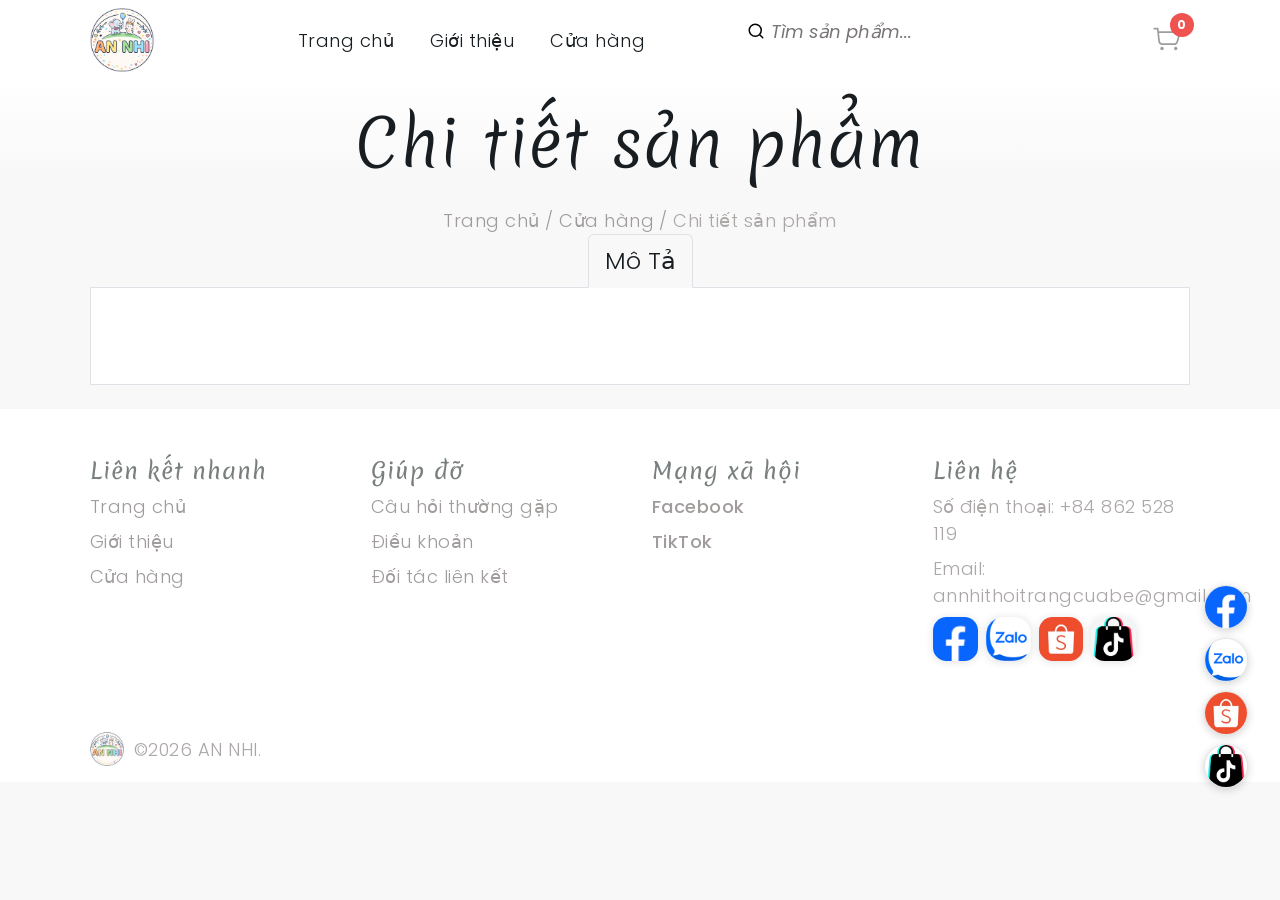
<file: pages/single-product.html>
<html class="js flexbox canvas canvastext webgl no-touch geolocation postmessage no-websqldatabase indexeddb hashchange history draganddrop websockets rgba hsla multiplebgs backgroundsize borderimage borderradius boxshadow textshadow opacity cssanimations csscolumns cssgradients cssreflections csstransforms csstransforms3d csstransitions fontface generatedcontent video audio localstorage sessionstorage webworkers no-applicationcache svg inlinesvg smil svgclippaths translated-ltr"><head>
    <title>An Nhi - Thời trang trẻ em</title>
    <link rel="icon" type="image/png" href="../images/logo.png">
    <link rel="shortcut icon" type="image/png" href="../images/logo.png">
    <meta charset="utf-8">
    <meta http-equiv="X-UA-Compatible" content="IE=edge">
    <meta name="viewport" content="width=device-width, initial-scale=1.0">
    <meta name="format-detection" content="telephone=no">
    <meta name="apple-mobile-web-app-capable" content="yes">
    <meta name="author" content="">
    <meta name="keywords" content="ecommerce, kids, store">
    <meta name="description" content="Bootstrap 5 Kids Store Ecommerce HTML CSS Template">
    <link rel="stylesheet" type="text/css" href="../styles/swiper-bundle.min.css">
    <link rel="stylesheet" type="text/css" href="../styles/bootstrap.min.css">
    <link rel="stylesheet" type="text/css" href="../styles/vendor.css">
    <link rel="stylesheet" type="text/css" href="../styles/style.css?v=20260803-45">
    <link rel="preconnect" href="https://fonts.googleapis.com">
    <link rel="preconnect" href="https://fonts.gstatic.com" crossorigin="">
    <link href="https://fonts.googleapis.com/css2?family=Poppins:wght@300;400;600;700&display=swap&subset=vietnamese" rel="stylesheet">
    <!-- script
    ================================================== -->
    <script src="../scripts/modernizr.js"></script>
    <script defer src="../scripts/google-sheets-config.js?v=20260812-24"></script>
    <script defer src="../scripts/lottie_svg.min.js?v=5.13.0"></script>
    <script defer src="../scripts/store-data.js?v=20260812-44"></script>
  </head>
  <body data-bs-spy="scroll" data-bs-target="#navbar" data-bs-root-margin="0px 0px -40%" data-bs-smooth-scroll="true" tabindex="0">
    <svg xmlns="http://www.w3.org/2000/svg" style="display: none;">
      <symbol xmlns="http://www.w3.org/2000/svg" id="navbar-icon" viewBox="0 0 16 16">
        <path d="M14 10.5a.5.5 0 0 0-.5-.5h-3a.5.5 0 0 0 0 1h3a.5.5 0 0 0 .5-.5zm0-3a.5.5 0 0 0-.5-.5h-7a.5.5 0 0 0 0 1h7a.5.5 0 0 0 .5-.5zm0-3a.5.5 0 0 0-.5-.5h-11a.5.5 0 0 0 0 1h11a.5.5 0 0 0 .5-.5z" />
      </symbol>
      <symbol xmlns="http://www.w3.org/2000/svg" id="chevron-left" viewBox="0 0 16 16">
        <path fill-rule="evenodd" d="M11.354 1.646a.5.5 0 0 1 0 .708L5.707 8l5.647 5.646a.5.5 0 0 1-.708.708l-6-6a.5.5 0 0 1 0-.708l6-6a.5.5 0 0 1 .708 0z" />
      </symbol>
      <symbol xmlns="http://www.w3.org/2000/svg" id="chevron-right" viewBox="0 0 16 16">
        <path fill-rule="evenodd" d="M4.646 1.646a.5.5 0 0 1 .708 0l6 6a.5.5 0 0 1 0 .708l-6 6a.5.5 0 0 1-.708-.708L10.293 8 4.646 2.354a.5.5 0 0 1 0-.708z" />
      </symbol>
      <symbol xmlns="http://www.w3.org/2000/symbol" id="cart" viewBox="0 0 21 21">
        <g fill="none" fill-rule="evenodd">
          <path stroke="currentColor" stroke-linecap="round" stroke-linejoin="round" d="M5 6.5h12.5l-1.586 5.55a2 2 0 0 1-1.923 1.45h-6.7a2 2 0 0 1-1.989-1.78L4.5 4.5h-2" />
          <g fill="currentColor" transform="translate(2 4)">
            <circle cx="5" cy="12" r="1" />
            <circle cx="13" cy="12" r="1" />
          </g>
        </g>
      </symbol>
      <symbol xmlns="http://www.w3.org/2000/svg" id="quote" viewBox="0 0 167 130" fill="none">
        <g clip-path="url(#clip0_95_7)">
          <path d="M27 7.79997C31 2.59996 35 -0.200036 39 -0.60003C43.4 -1.40002 47 -0.600019 49.8 1.79997C53 3.79997 54.8 6.99997 55.2 11.4C55.6 15.8 53.8 20.6 49.8 25.8C43.4 34.2 38.8 42.8 36 51.6C33.6 60 32.4 67.8 32.4 75L30.6 63C41 63 49.4 66 55.8 72C62.2 77.6 65.4 85.4 65.4 95.4C65.4 105 62.4 113 56.4 119.4C50.4 125.4 42.6 128.4 33 128.4C22.6 128.4 14.4 125 8.4 118.2C2.8 111 0 100.8 0 87.6C0 79.2 0.6 70.6 1.8 61.8C3.4 52.6 6.2 43.4 10.2 34.2C14.6 25 20.2 16.2 27 7.79997ZM126.6 7.79997C130.6 2.59996 134.6 -0.200036 138.6 -0.60003C143 -1.40002 146.6 -0.600019 149.4 1.79997C152.6 3.79997 154.4 6.99997 154.8 11.4C155.2 15.8 153.4 20.6 149.4 25.8C143 34.2 138.4 42.8 135.6 51.6C133.2 60 132 67.8 132 75L130.2 63C140.6 63 149 66 155.4 72C161.8 77.6 165 85.4 165 95.4C165 105 162 113 156 119.4C150 125.4 142.2 128.4 132.6 128.4C122.2 128.4 114 125 108 118.2C102.4 111 99.6 100.8 99.6 87.6C99.6 79.2 100.2 70.6 101.4 61.8C103 52.6 105.8 43.4 109.8 34.2C114.2 25 119.8 16.2 126.6 7.79997Z" fill="#F7E4E4" />
        </g>
        <defs>
          <clippath id="clip0_95_7">
            <rect width="167" height="130" fill="white" />
          </clippath>
        </defs>
      </symbol>
      <symbol xmlns="http://www.w3.org/2000/svg" id="user" viewBox="0 0 24 24">
        <g fill="none" stroke="currentColor" stroke-width="1.5">
          <circle cx="12" cy="6" r="4" />
          <path d="M20 17.5c0 2.485 0 4.5-8 4.5s-8-2.015-8-4.5S7.582 13 12 13s8 2.015 8 4.5Z" />
        </g>
      </symbol>
      <symbol xmlns="http://www.w3.org/2000/svg" id="wishlist" viewBox="0 0 24 24">
        <path fill="currentColor" d="m8.962 18.91l.464-.588l-.464.589ZM12 5.5l-.54.52a.75.75 0 0 0 1.08 0L12 5.5Zm3.038 13.41l.465.59l-.465-.59Zm-5.612-.588C7.91 17.127 6.253 15.96 4.938 14.48C3.65 13.028 2.75 11.334 2.75 9.137h-1.5c0 2.666 1.11 4.7 2.567 6.339c1.43 1.61 3.254 2.9 4.68 4.024l.93-1.178ZM2.75 9.137c0-2.15 1.215-3.954 2.874-4.713c1.612-.737 3.778-.541 5.836 1.597l1.08-1.04C10.1 2.444 7.264 2.025 5 3.06C2.786 4.073 1.25 6.425 1.25 9.137h1.5ZM8.497 19.5c.513.404 1.063.834 1.62 1.16c.557.325 1.193.59 1.883.59v-1.5c-.31 0-.674-.12-1.126-.385c-.453-.264-.922-.628-1.448-1.043L8.497 19.5Zm7.006 0c1.426-1.125 3.25-2.413 4.68-4.024c1.457-1.64 2.567-3.673 2.567-6.339h-1.5c0 2.197-.9 3.891-2.188 5.343c-1.315 1.48-2.972 2.647-4.488 3.842l.929 1.178ZM22.75 9.137c0-2.712-1.535-5.064-3.75-6.077c-2.264-1.035-5.098-.616-7.54 1.92l1.08 1.04c2.058-2.137 4.224-2.333 5.836-1.596c1.659.759 2.874 2.562 2.874 4.713h1.5Zm-8.176 9.185c-.526.415-.995.779-1.448 1.043c-.452.264-.816.385-1.126.385v1.5c.69 0 1.326-.265 1.883-.59c.558-.326 1.107-.756 1.62-1.16l-.929-1.178Z" />
      </symbol>
      <symbol xmlns="http://www.w3.org/2000/svg" id="search" viewBox="0 0 24 24">
        <path fill="none" stroke="currentColor" stroke-linecap="round" stroke-linejoin="round" stroke-width="2" d="m21 21l-4.343-4.343m0 0A8 8 0 1 0 5.343 5.343a8 8 0 0 0 11.314 11.314Z" />
      </symbol>
      <symbol xmlns="http://www.w3.org/2000/svg" id="teddybear" viewBox="0 0 24 24">
        <path fill="currentColor" d="M15.75 19.13c-.83 0-1.5-.84-1.5-1.88c0-1.03.67-1.87 1.5-1.87s1.5.84 1.5 1.87c0 1.04-.67 1.88-1.5 1.88M12 11.25c-1.24 0-2.25-.84-2.25-1.87c0-1.04 1.01-1.88 2.25-1.88s2.25.84 2.25 1.88c0 1.03-1.01 1.87-2.25 1.87m-3.75 7.88c-.83 0-1.5-.84-1.5-1.88c0-1.03.67-1.87 1.5-1.87s1.5.84 1.5 1.87c0 1.04-.67 1.88-1.5 1.88M12 8.25c.41 0 .75.34.75.75s-.34.75-.75.75s-.75-.34-.75-.75s.34-.75.75-.75M18.75 12c-.32 0-.63.07-.91.2c-.48-.61-1.13-1.13-1.91-1.53c.57-.8.91-1.77.91-2.82v-.06c1.09-.23 1.91-1.2 1.91-2.37c0-1.33-1.09-2.42-2.42-2.42c-.69 0-1.33.29-1.75.75a4.813 4.813 0 0 0-5.16 0C9 3.29 8.36 3 7.67 3C6.34 3 5.25 4.09 5.25 5.42c0 1.16.82 2.13 1.9 2.37v.06c0 1.05.35 2.03.91 2.82c-.77.4-1.42.92-1.9 1.53A2.24 2.24 0 0 0 3 14.25c0 1.25 1 2.25 2.25 2.25h.06c-.04.24-.06.5-.06.75c0 2.07 1.34 3.75 3 3.75c1.01 0 1.9-.63 2.45-1.59c.42.06.85.09 1.3.09c.45 0 .88-.03 1.3-.09c.55.96 1.44 1.59 2.45 1.59c1.66 0 3-1.68 3-3.75c0-.25-.02-.51-.06-.75h.06c1.25 0 2.25-1 2.25-2.25S20 12 18.75 12" />
      </symbol>
      <symbol xmlns="http://www.w3.org/2000/svg" id="girl" viewBox="0 0 320 512">
        <path fill="currentColor" d="M224 64a64 64 0 1 0-128 0a64 64 0 1 0 128 0zM88 400v80c0 17.7 14.3 32 32 32s32-14.3 32-32v-80h16v80c0 17.7 14.3 32 32 32s32-14.3 32-32v-80h17.8c10.9 0 18.6-10.7 15.2-21.1l-31.1-93.4l28.6 37.8c10.7 14.1 30.8 16.8 44.8 6.2s16.8-30.7 6.2-44.8L254.6 207c-22.4-29.6-57.5-47-94.6-47s-72.2 17.4-94.6 47L6.5 284.7c-10.7 14.1-7.9 34.2 6.2 44.8s34.2 7.9 44.8-6.2l28.7-37.8L55 378.9c-3.4 10.4 4.3 21.1 15.2 21.1H88z" />
      </symbol>
      <symbol xmlns="http://www.w3.org/2000/svg" id="cloth" viewBox="0 0 14 14">
        <path fill="none" stroke="currentColor" stroke-linecap="round" stroke-linejoin="round" d="m10.5 1.5l3 3l-2 2l-1-1v6a1 1 0 0 1-1 1h-5a1 1 0 0 1-1-1v-6l-1 1l-2-2l3-3Z" />
      </symbol>
      <symbol xmlns="http://www.w3.org/2000/svg" id="quality" viewBox="0 0 24 24">
        <g fill="none" stroke="currentColor" stroke-width="1.5">
          <path d="M11.528 1.6a.6.6 0 0 1 .944 0l1.809 2.3a.6.6 0 0 0 .635.207l2.815-.798a.6.6 0 0 1 .764.554l.11 2.925a.6.6 0 0 0 .393.54l2.747 1.01a.6.6 0 0 1 .292.897l-1.63 2.431a.6.6 0 0 0 0 .668l1.63 2.431a.6.6 0 0 1-.292.897l-2.747 1.01a.6.6 0 0 0-.392.54l-.111 2.925a.6.6 0 0 1-.764.554l-2.815-.798a.6.6 0 0 0-.636.206L12.473 22.4a.6.6 0 0 1-.944 0L9.72 20.1a.6.6 0 0 0-.635-.207l-2.815.798a.6.6 0 0 1-.764-.554l-.11-2.925a.6.6 0 0 0-.393-.54l-2.747-1.01a.6.6 0 0 1-.292-.897l1.63-2.431a.6.6 0 0 0 0-.668l-1.63-2.431a.6.6 0 0 1 .292-.897l2.747-1.01a.6.6 0 0 0 .392-.54l.111-2.925a.6.6 0 0 1 .764-.554l2.815.798A.6.6 0 0 0 9.72 3.9l1.81-2.3Z" />
          <path stroke-linecap="round" stroke-linejoin="round" d="m9 12l2 2l4-4" />
        </g>
      </symbol>
      <symbol xmlns="http://www.w3.org/2000/svg" id="star-fill" viewBox="0 0 24 24">
        <path fill="currentColor" d="M12 17.27L18.18 21l-1.64-7.03L22 9.24l-7.19-.62L12 2L9.19 8.62L2 9.24l5.45 4.73L5.82 21L12 17.27Z" />
      </symbol>
      <symbol xmlns="http://www.w3.org/2000/svg" id="star-empty" viewBox="0 0 24 24">
        <path fill="none" stroke="currentColor" stroke-linecap="round" stroke-linejoin="round" stroke-width="2" d="M2.335 10.337a.5.5 0 0 1 .28-.864l6.004-.712a.5.5 0 0 0 .396-.287l2.532-5.49a.5.5 0 0 1 .908 0l2.532 5.49a.499.499 0 0 0 .395.287l6.004.712a.5.5 0 0 1 .28.864l-4.438 4.105a.5.5 0 0 0-.15.464l1.177 5.93a.5.5 0 0 1-.735.534l-5.275-2.953a.499.499 0 0 0-.488 0l-5.276 2.952a.5.5 0 0 1-.735-.533l1.178-5.93a.5.5 0 0 0-.15-.464l-4.439-4.105Z" />
      </symbol>
    </svg>
    <div class="preloader" style="display: none;">
      <div class="loader">
        <div class="dot">
          <svg class="teddybear svg-white" width="40" height="40">
            <use xlink:href="#teddybear" />
          </svg>
        </div>
        <div class="dot">
          <svg class="teddybear svg-white" width="40" height="40">
            <use xlink:href="#teddybear" />
          </svg>
        </div>
        <div class="dot">
          <svg class="teddybear svg-white" width="40" height="40">
            <use xlink:href="#teddybear" />
          </svg>
        </div>
      </div>
    </div>
    <div class="offcanvas offcanvas-end" data-bs-scroll="true" tabindex="-1" id="offcanvasLogin" aria-labelledby="My Login">
      <div class="offcanvas-header">
        <button type="button" class="btn-close" data-bs-dismiss="offcanvas" aria-label="Đóng"></button>
      </div>
      <div class="offcanvas-body">
        <div class="login-detail">
          <div class="login-form p-0">
            <div class="col-lg-12 mx-auto">
              <form id="login-form">
                <input type="text" name="username" placeholder="Tên người dùng hoặc địa chỉ email *" class="mb-3 ps-3 text-input w-100">
                <input type="password" name="password" placeholder="Mật khẩu" class="ps-3 text-input w-100">
                <div class="checkbox d-flex justify-content-between mt-4">
                  <p class="checkbox-form">
                    <label>
                      <input name="rememberme" type="checkbox" id="remember-me" value="forever"><font dir="auto" style="vertical-align: inherit;"><font dir="auto" style="vertical-align: inherit;">Hãy nhớ đến tôi</font></font></label>
                  </p>
                  <p class="lost-password">
                    <a href="#"><font dir="auto" style="vertical-align: inherit;"><font dir="auto" style="vertical-align: inherit;">Bạn quên mật khẩu?</font></font></a>
                  </p>
                </div>
              </form>
            </div>
          </div>
          <div class="modal-footer mt-5 d-flex justify-content-center">
            <button type="button" class="btn btn-primary w-100 mb-2"><font dir="auto" style="vertical-align: inherit;"><font dir="auto" style="vertical-align: inherit;">Đăng nhập</font></font></button>
            <button type="button" class="btn btn-outline-gray w-100"><font dir="auto" style="vertical-align: inherit;"><font dir="auto" style="vertical-align: inherit;">Đăng ký</font></font></button>
          </div>
        </div>
      </div>
    </div>
    <div class="offcanvas offcanvas-end" data-bs-scroll="true" tabindex="-1" id="offcanvasCart" aria-labelledby="My Cart">
      <div class="offcanvas-header">
        <button type="button" class="btn-close" data-bs-dismiss="offcanvas" aria-label="Đóng"></button>
      </div>
      <div class="offcanvas-body">
        <div class="order-md-last">
          <h4 class="d-flex justify-content-between align-items-center mb-3 border-bottom pb-3">
            <span class="text-secondary"><font dir="auto" style="vertical-align: inherit;"><font dir="auto" style="vertical-align: inherit;">Giỏ hàng của bạn</font></font></span>
            <span class="badge bg-dark rounded-pill"><font dir="auto" style="vertical-align: inherit;"><font dir="auto" style="vertical-align: inherit;">3</font></font></span>
          </h4>
          <ul class="list-group mb-3">
            <li class="list-group-item border-0 d-flex justify-content-between lh-sm">
              <div>
                <h6 class="my-0"><font dir="auto" style="vertical-align: inherit;"><font dir="auto" style="vertical-align: inherit;">Chi tiêu cho bông</font></font></h6>
                <small class="text-body-secondary"><font dir="auto" style="vertical-align: inherit;"><font dir="auto" style="vertical-align: inherit;">Mô tả ngắn gọn</font></font></small>
              </div>
              <span class="text-body-secondary"><font dir="auto" style="vertical-align: inherit;"><font dir="auto" style="vertical-align: inherit;">320 đô la</font></font></span>
            </li>
            <li class="list-group-item border-0 d-flex justify-content-between lh-sm">
              <div>
                <h6 class="my-0"><font dir="auto" style="vertical-align: inherit;"><font dir="auto" style="vertical-align: inherit;">Mẫu len</font></font></h6>
                <small class="text-body-secondary"><font dir="auto" style="vertical-align: inherit;"><font dir="auto" style="vertical-align: inherit;">Mô tả ngắn gọn</font></font></small>
              </div>
              <span class="text-body-secondary"><font dir="auto" style="vertical-align: inherit;"><font dir="auto" style="vertical-align: inherit;">320 đô la</font></font></span>
            </li>
            <li class="list-group-item border-0 d-flex justify-content-between lh-sm">
              <div>
                <h6 class="my-0"><font dir="auto" style="vertical-align: inherit;"><font dir="auto" style="vertical-align: inherit;">Chú thỏ giản dị</font></font></h6>
                <small class="text-body-secondary"><font dir="auto" style="vertical-align: inherit;"><font dir="auto" style="vertical-align: inherit;">Mô tả ngắn gọn</font></font></small>
              </div>
              <span class="text-body-secondary"><font dir="auto" style="vertical-align: inherit;"><font dir="auto" style="vertical-align: inherit;">320 đô la</font></font></span>
            </li>
            <li class="list-group-item border-0 d-flex justify-content-between">
              <span><font dir="auto" style="vertical-align: inherit;"><font dir="auto" style="vertical-align: inherit;">Tổng cộng (USD)</font></font></span>
              <strong><font dir="auto" style="vertical-align: inherit;"><font dir="auto" style="vertical-align: inherit;">960 đô la</font></font></strong>
            </li>
          </ul>
          <button class="w-100 btn btn-primary btn-lg" type="submit"><font dir="auto" style="vertical-align: inherit;"><font dir="auto" style="vertical-align: inherit;">Tiếp tục thanh toán</font></font></button>
        </div>
      </div>
    </div>
    <header id="header" class="site-header bg-light py-3">
      <nav class="navbar navbar-expand-lg" aria-label="Thanh điều hướng Offcanvas lớn">
        <div class="container-lg">
          <a class="navbar-brand me-5" href="../index.html">
            <img src="../images/logo.png" alt="thương hiệu">
          </a>
          <button class="navbar-toggler" type="button" data-bs-toggle="offcanvas" data-bs-target="#offcanvasNavbar2" aria-controls="offcanvasNavbar2" aria-label="Chuyển đổi điều hướng">
            <svg class="navbar-icon" width="35" height="35">
              <use xlink:href="#navbar-icon" />
            </svg>
          </button>
          <div class="offcanvas offcanvas-end text-bg-dark" tabindex="-1" id="offcanvasNavbar2" aria-labelledby="offcanvasNavbar2Label">
            <div class="offcanvas-header justify-content-center">
              <button type="button" class="btn-close btn-close-dark" data-bs-dismiss="offcanvas" aria-label="Đóng"></button>
            </div>
            <div class="offcanvas-body align-items-center">
              <ul class="navbar-nav ms-5 flex-grow-1 pe-3">
                <li class="nav-item ms-3">
                  <a class="nav-link text-dark active" aria-current="page" href="../index.html"><font dir="auto" style="vertical-align: inherit;"><font dir="auto" style="vertical-align: inherit;">Trang chủ</font></font></a>
                </li>
                <li class="nav-item ms-3">
                  <a class="nav-link text-dark" href="../pages/about.html"><font dir="auto" style="vertical-align: inherit;"><font dir="auto" style="vertical-align: inherit;">Về</font></font></a>
                </li>
                <li class="nav-item ms-3">
                  <a class="nav-link text-dark" href="../pages/shop-with-sidebar.html">Cửa hàng</a>
                </li>
                  </ul>
                </li>
                <li class="nav-item ms-3 dropdown">
                  <a class="nav-link text-dark dropdown-toggle" href="#" role="button" data-bs-toggle="dropdown" aria-expanded="false"><font dir="auto" style="vertical-align: inherit;"><font dir="auto" style="vertical-align: inherit;">Trang</font></font></a>
                  <ul class="dropdown-menu">
                    <li>
                      <a href="#" class="dropdown-item item-anchor"><font dir="auto" style="vertical-align: inherit;"><font dir="auto" style="vertical-align: inherit;">Thanh toán</font></font><span class="badge bg-primary fs-6"><font dir="auto" style="vertical-align: inherit;"><font dir="auto" style="vertical-align: inherit;">CHUYÊN NGHIỆP</font></font></span></a>
                    </li>                    
                    <li>
                      <a href="../pages/faqs.html" class="dropdown-item item-anchor"><font dir="auto" style="vertical-align: inherit;"><font dir="auto" style="vertical-align: inherit;">Câu hỏi thường gặp</font></font><span class="badge bg-primary fs-6"><font dir="auto" style="vertical-align: inherit;"><font dir="auto" style="vertical-align: inherit;">CHUYÊN NGHIỆP</font></font></span></a>
                    </li>                    
                    <li>
                      <a href="../pages/single-product.html" class="dropdown-item item-anchor"><font dir="auto" style="vertical-align: inherit;"><font dir="auto" style="vertical-align: inherit;">Chi tiết sản phẩm</font></font><span class="badge bg-primary fs-6"><font dir="auto" style="vertical-align: inherit;"><font dir="auto" style="vertical-align: inherit;">CHUYÊN NGHIỆP</font></font></span></a>
                    </li>
                  </ul>
                </li>
                <li class="nav-item ms-3">
                  <a class="btn btn-outline-primary rounded-pill" href="https://templatesjungle.gumroad.com/l/kiddo-kids-store-html-template" target="_blank"><font dir="auto" style="vertical-align: inherit;"><font dir="auto" style="vertical-align: inherit;">Nhận PRO</font></font></a>
                </li>
              </ul>
              <div class="navbar-users">
                <ul class="user-items list-unstyled d-none d-lg-flex justify-content-end align-items-center order-3 flex-grow-1 gap-4 m-0">
                  <li>
                    <svg class="search" width="18" height="18">
                      <use xlink:href="#search" />
                    </svg>
                    <input type="text" placeholder="Tìm kiếm tại đây..." class="outline-none border-0 bg-transparent fst-italic">
                  </li>
                  <li>
                    <a href="#" data-bs-toggle="offcanvas" data-bs-target="#offcanvasLogin" aria-controls="offcanvasLogin">
                      <svg class="user" width="18" height="18">
                        <use xlink:href="#user" />
                      </svg>
                    </a>
                  </li>
                  <li>
                    <a href="#" data-bs-toggle="offcanvas" data-bs-target="#offcanvasLogin" aria-controls="offcanvasLogin">
                      <svg class="wishlist" width="18" height="18">
                        <use xlink:href="#wishlist" />
                      </svg>
                    </a>
                  </li>
                  <li class="position-relative">
                    <a href="../pages/cart.html" data-bs-toggle="offcanvas" data-bs-target="#offcanvasCart" aria-controls="offcanvasCart">
                      <svg class="cart" width="18" height="18">
                        <use xlink:href="#cart" />
                      </svg>
                      <span class="bg-primary text-light rounded-pill position-absolute text-center"><font dir="auto" style="vertical-align: inherit;"><font dir="auto" style="vertical-align: inherit;">0</font></font></span>
                    </a>
                  </li>
                </ul>
              </div>
            </div>
          </div>
        </div>
      </nav>
    </header>
    <section class="hero-section d-flex align-items-center text-center justify-content-center bg-linear">
      <div class="hero-content">
        <div class="container-lg">
          <div class="row">
            <div class="col-md-12">
              <h1 class="display-3 text-dark">Chi tiết sản phẩm</h1>
              <div class="breadcrumbs">
                <span class="item">
                  <a href="../index.html"><font dir="auto" style="vertical-align: inherit;"><font dir="auto" style="vertical-align: inherit;">Trang chủ / </font></font></a>
                </span>
                <font dir="auto" style="vertical-align: inherit;"><span class="item"><a href="../pages/shop-with-sidebar.html"><font dir="auto" style="vertical-align: inherit;">Cửa hàng /</font></a></span><span class="item"><font dir="auto" style="vertical-align: inherit;"> Chi tiết sản phẩm</font></span></font><span class="item">
                  <a href="../pages/shop-with-sidebar.html"><font dir="auto" style="vertical-align: inherit;"></font></a>
                </span>
                <span class="item"><font dir="auto" style="vertical-align: inherit;"></font></span>
              </div>
            </div>
          </div>
        </div>
      </div>
    </section>
    <div id="scroll-top-btn" class="bg-light rounded-pill text-primary position-fixed show">
      <svg class="teddybear" width="50" height="50">
        <use xlink:href="#teddybear" />
      </svg>
    </div>
    <section id="selling-product" class="single-product overflow-hidden py-lg-7">
      <div class="container-lg">
        <div class="row justify-content-center">
          <div class="col-lg-6 col-md-10">
            <div class="product-preview mb-3">
              <img src="[data-uri]" alt="Chi tiết sản phẩm" class="img-fluid">
            </div>
          </div>
          <div class="col-lg-6 col-md-8">
            <div class="product-info">
              <div class="product-header">
                <h3 itemprop="name" class="product-title display-4"><font dir="auto" style="vertical-align: inherit;"><font dir="auto" style="vertical-align: inherit;">Áo thun thường ngày</font></font></h3>
              </div>
              <div class="product-price">
                <strong class="text-primary fs-3"><font dir="auto" style="vertical-align: inherit;"><font dir="auto" style="vertical-align: inherit;">36,00 đô la</font></font></strong>
                <del><font dir="auto" style="vertical-align: inherit;"><font dir="auto" style="vertical-align: inherit;">54,00 đô la</font></font></del>
              </div>
              <p><font dir="auto" style="vertical-align: inherit;"><font dir="auto" style="vertical-align: inherit;">Casual T-Shirt, kiêm feugiat imperdiet nulla molestie ac vulputate scelerisque amet. Bibendum adipiscing Platea blandit sit sed quam semper rhoncus. Diam ultrices maecenas consequat eu tortor orci, cras lectus mauris, cras egestas quam venenatis neque.</font></font></p>
              <div class="cart-wrap">
                <div class="color-options product-select">
                  <div class="color-toggle d-flex align-items-baseline" data-option-index="0">
                    <h4 class="fs-4 text-dark pe-2"><font dir="auto" style="vertical-align: inherit;"><font dir="auto" style="vertical-align: inherit;">Màu sắc:</font></font></h4>
                    <ul class="select-list list-unstyled d-flex">
                      <li class="select-item pe-2" data-val="Green" title="Màu xanh lá">
                        <a href="#"><font dir="auto" style="vertical-align: inherit;"><font dir="auto" style="vertical-align: inherit;">Màu xanh lá,</font></font></a>
                      </li>
                      <li class="select-item pe-2" data-val="Orange" title="Quả cam">
                        <a href="#"><font dir="auto" style="vertical-align: inherit;"><font dir="auto" style="vertical-align: inherit;">Quả cam,</font></font></a>
                      </li>
                      <li class="select-item" data-val="Red" title="Màu đỏ">
                        <a href="#"><font dir="auto" style="vertical-align: inherit;"><font dir="auto" style="vertical-align: inherit;">Màu đỏ</font></font></a>
                      </li>
                    </ul>
                  </div>
                </div>
                <div class="swatch product-select d-flex align-items-baseline" data-option-index="1">
                  <h4 class="fs-4 text-dark pe-2"><font dir="auto" style="vertical-align: inherit;"><font dir="auto" style="vertical-align: inherit;">Kích cỡ:</font></font></h4>
                  <ul class="select-list list-unstyled d-flex">
                    <li data-value="S" class="select-item pe-2">
                      <a href="#"><font dir="auto" style="vertical-align: inherit;"><font dir="auto" style="vertical-align: inherit;">S,</font></font></a>
                    </li>
                    <li data-value="M" class="select-item pe-2">
                      <a href="#"><font dir="auto" style="vertical-align: inherit;"><font dir="auto" style="vertical-align: inherit;">M,</font></font></a>
                    </li>
                    <li data-value="L" class="select-item">
                      <a href="#"><font dir="auto" style="vertical-align: inherit;"><font dir="auto" style="vertical-align: inherit;">L</font></font></a>
                    </li>
                  </ul>
                </div>
                <div class="product-quantity">
                  <div class="fs-5">
                    <strong><font dir="auto" style="vertical-align: inherit;"><font dir="auto" style="vertical-align: inherit;">Còn 2 sản phẩm trong kho</font></font></strong>
                  </div>
                  <div class="stock-button-wrap d-flex flex-wrap">
                    <div class="input-group product-qty me-3 align-items-center" style="max-width: 150px;">
                      <span class="input-group-btn">
                        <button type="button" class="quantity-left-minus btn btn-light btn-number border" data-type="minus" data-field=""><font dir="auto" style="vertical-align: inherit;"><font dir="auto" style="vertical-align: inherit;">-</font></font></button>
                      </span>
                      <input type="text" id="quantity" name="quantity" class="form-control input-number text-center" value="1" min="1" max="100">
                      <span class="input-group-btn">
                        <button type="button" class="quantity-right-plus btn btn-light btn-number border" data-type="plus" data-field=""><font dir="auto" style="vertical-align: inherit;"><font dir="auto" style="vertical-align: inherit;">+</font></font></button>
                      </span>
                    </div>
                    <button type="submit" name="add-to-cart" value="1000" class="btn btn-dark btn-md rounded-0 text-uppercase"><font dir="auto" style="vertical-align: inherit;"><font dir="auto" style="vertical-align: inherit;">Thêm vào giỏ hàng</font></font></button>
                  </div>
                </div>
              </div>
              <div class="meta-product mt-3">
                <div class="meta-item d-flex align-items-baseline">
                  <h4 class="fs-4 text-dark pe-2"><font dir="auto" style="vertical-align: inherit;"><font dir="auto" style="vertical-align: inherit;">Mã sản phẩm:</font></font></h4>
                  <ul class="select-list list-unstyled d-flex">
                    <li data-value="S" class="select-item"><font dir="auto" style="vertical-align: inherit;"><font dir="auto" style="vertical-align: inherit;">1223</font></font></li>
                  </ul>
                </div>
                <div class="meta-item d-flex align-items-baseline">
                  <h4 class="fs-4 text-dark pe-2"><font dir="auto" style="vertical-align: inherit;"><font dir="auto" style="vertical-align: inherit;">Loại:</font></font></h4>
                  <ul class="select-list list-unstyled d-flex">
                    <li data-value="S" class="select-item pe-2">
                      <a href="#"><font dir="auto" style="vertical-align: inherit;"><font dir="auto" style="vertical-align: inherit;">Phụ nữ</font></font></a><font dir="auto" style="vertical-align: inherit;"><font dir="auto" style="vertical-align: inherit;"> ,
                    </font></font></li>
                    <li data-value="S" class="select-item pe-2">
                      <a href="#"><font dir="auto" style="vertical-align: inherit;"><font dir="auto" style="vertical-align: inherit;">Phổ biến</font></font></a><font dir="auto" style="vertical-align: inherit;"><font dir="auto" style="vertical-align: inherit;"> ,
                    </font></font></li>
                    <li data-value="S" class="select-item">
                      <a href="#"><font dir="auto" style="vertical-align: inherit;"><font dir="auto" style="vertical-align: inherit;">Quả cam</font></font></a>
                    </li>
                  </ul>
                </div>
                <div class="meta-item d-flex align-items-baseline">
                  <h4 class="fs-4 text-dark pe-2"><font dir="auto" style="vertical-align: inherit;"><font dir="auto" style="vertical-align: inherit;">Từ khóa:</font></font></h4>
                  <ul class="select-list list-unstyled d-flex">
                    <li data-value="S" class="select-item pe-2">
                      <a href="#"><font dir="auto" style="vertical-align: inherit;"><font dir="auto" style="vertical-align: inherit;">Cổ điển</font></font></a><font dir="auto" style="vertical-align: inherit;"><font dir="auto" style="vertical-align: inherit;"> ,
                    </font></font></li>
                    <li data-value="S" class="select-item pe-2">
                      <a href="#"><font dir="auto" style="vertical-align: inherit;"><font dir="auto" style="vertical-align: inherit;">Mùa đông</font></font></a><font dir="auto" style="vertical-align: inherit;"><font dir="auto" style="vertical-align: inherit;"> ,
                    </font></font></li>
                    <li data-value="S" class="select-item">
                      <a href="#"><font dir="auto" style="vertical-align: inherit;"><font dir="auto" style="vertical-align: inherit;">Hiện đại</font></font></a>
                    </li>
                  </ul>
                </div>
              </div>
            </div>
          </div>
        </div>
      </div>
    </section>
    <section class="product-tabs">
      <div class="container-lg">
        <div class="row">
          <div class="tabs-listing">
            <nav>
              <div class="nav nav-tabs d-flex flex-wrap justify-content-center border-0" id="nav-tab" role="tablist">
                <button class="nav-link active text-capitalize text-dark fs-4" id="nav-home-tab" data-bs-toggle="tab" data-bs-target="#nav-home" type="button" role="tab" aria-controls="nav-home" aria-selected="true">Mô tả</button>
                <button class="nav-link text-capitalize text-dark fs-4" id="nav-information-tab" data-bs-toggle="tab" data-bs-target="#nav-information" type="button" role="tab" aria-controls="nav-information" aria-selected="false" tabindex="-1"><font dir="auto" style="vertical-align: inherit;"><font dir="auto" style="vertical-align: inherit;">Thông tin bổ sung</font></font></button>
                <button class="nav-link text-capitalize text-dark fs-4" id="nav-review-tab" data-bs-toggle="tab" data-bs-target="#nav-review" type="button" role="tab" aria-controls="nav-review" aria-selected="false" tabindex="-1"><font dir="auto" style="vertical-align: inherit;"><font dir="auto" style="vertical-align: inherit;">Đánh giá</font></font></button>
              </div>
            </nav>
            <div class="tab-content bg-light" id="nav-tabContent">
              <div class="tab-pane fade show active border-top p-5 border" id="nav-home" role="tabpanel" aria-labelledby="nav-home-tab"></div>
              <div class="tab-pane fade border-top p-5 border" id="nav-information" role="tabpanel" aria-labelledby="nav-information-tab">
                <p>
                  <strong><font dir="auto" style="vertical-align: inherit;"><font dir="auto" style="vertical-align: inherit;">Nó rất thoải mái và tốt nhất.</font></font></strong>
                </p>
                <p><font dir="auto" style="vertical-align: inherit;"><font dir="auto" style="vertical-align: inherit;">Bạn aute irure dolor in reprehenderit in voluptate velit esse cillum dolore eu fugiat nulla pariatur. Ngoại trừ tội lỗi không thường xuyên xảy ra, đó là lý do tại sao bạn không thể làm điều đó. Bạn aute irure dolor in reprehenderit in voluptate velit esse cillum dolore eu fugiat nulla pariatur. Ngoại trừ tội lỗi không thường xuyên xảy ra, đó là lý do tại sao bạn không thể làm điều đó.</font></font></p>
              </div>
              <div class="tab-pane fade border-top p-5 border" id="nav-review" role="tabpanel" aria-labelledby="nav-review-tab">
                <div class="row">
                  <div class="col-lg-6 col-md-6">
                    <div class="row">
                      <div class="col-md-3">
                        <div class="image-holder">
                          <img src="[data-uri]" alt="review" class="img-fluid">
                        </div>
                      </div>
                      <div class="col-md-7">
                        <div class="review-content">
                          <div class="rating-container d-flex align-items-center">
                            <div class="rating" data-rating="1" onclick="rate(1)">
                              <svg class="star-fill" width="18" height="18">
                                <use xlink:href="#star-fill" />
                              </svg>
                            </div>
                            <div class="rating" data-rating="2" onclick="rate(1)">
                              <svg class="star-fill" width="18" height="18">
                                <use xlink:href="#star-fill" />
                              </svg>
                            </div>
                            <div class="rating" data-rating="3" onclick="rate(1)">
                              <svg class="star-fill" width="18" height="18">
                                <use xlink:href="#star-fill" />
                              </svg>
                            </div>
                            <div class="rating" data-rating="4" onclick="rate(1)">
                              <svg class="star-fill" width="18" height="18">
                                <use xlink:href="#star-fill" />
                              </svg>
                            </div>
                            <div class="rating" data-rating="5" onclick="rate(1)">
                              <svg class="star-fill" width="18" height="18">
                                <use xlink:href="#star-fill" />
                              </svg>
                            </div>
                            <span class="rating-count"><font dir="auto" style="vertical-align: inherit;"><font dir="auto" style="vertical-align: inherit;">(5)</font></font></span>
                          </div>
                          <div class="review-header">
                            <span class="author-name">Tina Johnson</span>
                            <span class="review-date">– 03/07/2023</span>
                          </div>
                          <p>Vitae tortor condimentum lacinia quis vel eros donec ac. Nam at lectus urna duis convallis convallis</p>
                        </div>
                      </div>
                    </div>
                  </div>
                  <div class="col-lg-6 col-md-6">
                    <div class="row">
                      <div class="col-md-3">
                        <div class="image-holder">
                          <img src="[data-uri]" alt="review" class="img-fluid">
                        </div>
                      </div>
                      <div class="col-md-7">
                        <div class="review-content">
                          <div class="rating-container d-flex align-items-center">
                            <div class="rating" data-rating="1" onclick="rate(1)">
                              <svg class="star-fill" width="18" height="18">
                                <use xlink:href="#star-fill" />
                              </svg>
                            </div>
                            <div class="rating" data-rating="2" onclick="rate(1)">
                              <svg class="star-fill" width="18" height="18">
                                <use xlink:href="#star-fill" />
                              </svg>
                            </div>
                            <div class="rating" data-rating="3" onclick="rate(1)">
                              <svg class="star-fill" width="18" height="18">
                                <use xlink:href="#star-fill" />
                              </svg>
                            </div>
                            <div class="rating" data-rating="4" onclick="rate(1)">
                              <svg class="star-fill" width="18" height="18">
                                <use xlink:href="#star-fill" />
                              </svg>
                            </div>
                            <div class="rating" data-rating="5" onclick="rate(1)">
                              <svg class="star-fill" width="18" height="18">
                                <use xlink:href="#star-empty" />
                              </svg>
                            </div>
                            <span class="rating-count">(4)</span>
                          </div>
                          <div class="review-header">
                            <span class="author-name">Jenny Willis</span>
                            <span class="review-date">– 03/06/2022</span>
                          </div>
                          <p>Vitae tortor condimentum lacinia quis vel eros donec ac. Nam at lectus urna duis convallis convallis</p>
                        </div>
                      </div>
                    </div>
                  </div>
                </div>
              </div>
            </div>
          </div>
        </div>
      </div>
    </section>
    <section id="featured-product" class="py-lg-11 position-relative">
      <div class="container-lg">
        <div class="row">
          <div class="display-header text-center position-relative">
            <h2 class="display-2"><font dir="auto" style="vertical-align: inherit;"><font dir="auto" style="vertical-align: inherit;">Sản phẩm liên quan</font></font></h2>
            <div class="icon-overlay position-absolute">
              <img src="../images/star-icon-overlay.png" alt="lớp phủ biểu tượng">
            </div>
          </div>
          <div class="row">
            <div class="col-lg-3 col-md-6 col-sm-6 mb-4">
              <div class="product-item">
                <div class="image-holder text-center p-3 mb-4 border rounded-4">
                  <img src="[data-uri]" alt="đồ chơi" class="img-fluid">
                </div>
                <div class="product-info ps-2">
                  <h3 class="m-0">
                    <a href="../pages/single-product.html" class="text-secondary"><font dir="auto" style="vertical-align: inherit;"><font dir="auto" style="vertical-align: inherit;">Chi tiêu cho bông</font></font></a>
                  </h3>
                  <div class="product-price text-primary"><font dir="auto" style="vertical-align: inherit;"><font dir="auto" style="vertical-align: inherit;">320,00 đô la</font></font></div>
                  <a href="../pages/cart.html" class="btn btn-outline-gray text-capitalize rounded-pill mt-4 btn-sm" data-bs-toggle="offcanvas" data-bs-target="#offcanvasCart" aria-controls="offcanvasCart"><font dir="auto" style="vertical-align: inherit;"><font dir="auto" style="vertical-align: inherit;">Thêm vào giỏ hàng</font></font><svg class="cart" width="18" height="18">
                      <use xlink:href="#cart" />
                    </svg>
                  </a>
                </div>
              </div>
            </div>
            <div class="col-lg-3 col-md-6 col-sm-6 mb-4">
              <div class="product-item">
                <div class="image-holder text-center p-3 mb-4 border rounded-4">
                  <img src="[data-uri]" alt="đồ chơi" class="img-fluid">
                </div>
                <div class="product-info ps-2">
                  <h3 class="m-0">
                    <a href="../pages/single-product.html" class="text-secondary"><font dir="auto" style="vertical-align: inherit;"><font dir="auto" style="vertical-align: inherit;">Mẫu len</font></font></a>
                  </h3>
                  <div class="product-price text-primary"><font dir="auto" style="vertical-align: inherit;"><font dir="auto" style="vertical-align: inherit;">320,00 đô la</font></font></div>
                  <a href="../pages/cart.html" class="btn btn-outline-gray text-capitalize rounded-pill mt-4 btn-sm" data-bs-toggle="offcanvas" data-bs-target="#offcanvasCart" aria-controls="offcanvasCart"><font dir="auto" style="vertical-align: inherit;"><font dir="auto" style="vertical-align: inherit;">Thêm vào giỏ hàng</font></font><svg class="cart" width="18" height="18">
                      <use xlink:href="#cart" />
                    </svg>
                  </a>
                </div>
              </div>
            </div>
            <div class="col-lg-3 col-md-6 col-sm-6 mb-4">
              <div class="product-item">
                <div class="image-holder text-center p-3 mb-4 border rounded-4">
                  <img src="[data-uri]" alt="đồ chơi" class="img-fluid">
                </div>
                <div class="product-info ps-2">
                  <h3 class="m-0">
                    <a href="../pages/single-product.html" class="text-secondary"><font dir="auto" style="vertical-align: inherit;"><font dir="auto" style="vertical-align: inherit;">Chú thỏ giản dị</font></font></a>
                  </h3>
                  <div class="product-price text-primary"><font dir="auto" style="vertical-align: inherit;"><font dir="auto" style="vertical-align: inherit;">320,00 đô la</font></font></div>
                  <a href="../pages/cart.html" class="btn btn-outline-gray text-capitalize rounded-pill mt-4 btn-sm" data-bs-toggle="offcanvas" data-bs-target="#offcanvasCart" aria-controls="offcanvasCart"><font dir="auto" style="vertical-align: inherit;"><font dir="auto" style="vertical-align: inherit;">Thêm vào giỏ hàng</font></font><svg class="cart" width="18" height="18">
                      <use xlink:href="#cart" />
                    </svg>
                  </a>
                </div>
              </div>
            </div>
            <div class="col-lg-3 col-md-6 col-sm-6 mb-4">
              <div class="product-item">
                <div class="image-holder text-center p-3 mb-4 border rounded-4">
                  <img src="[data-uri]" alt="đồ chơi" class="img-fluid">
                </div>
                <div class="product-info ps-2">
                  <h3 class="m-0">
                    <a href="../pages/single-product.html" class="text-secondary"><font dir="auto" style="vertical-align: inherit;"><font dir="auto" style="vertical-align: inherit;">Uffy Unicorn</font></font></a>
                  </h3>
                  <div class="product-price text-primary"><font dir="auto" style="vertical-align: inherit;"><font dir="auto" style="vertical-align: inherit;">320,00 đô la</font></font></div>
                  <a href="../pages/cart.html" class="btn btn-outline-gray text-capitalize rounded-pill mt-4 btn-sm" data-bs-toggle="offcanvas" data-bs-target="#offcanvasCart" aria-controls="offcanvasCart"><font dir="auto" style="vertical-align: inherit;"><font dir="auto" style="vertical-align: inherit;">Thêm vào giỏ hàng</font></font><svg class="cart" width="18" height="18">
                      <use xlink:href="#cart" />
                    </svg>
                  </a>
                </div>
              </div>
            </div>
          </div>
        </div>
      </div>
    </section>
    <footer id="footer" class="position-relative bg-light py-lg-7 my-lg-7 mb-lg-0">
      <div class="cloud-overlay position-absolute overflow-x-hidden w-100">
        <img src="[data-uri]" alt="lớp phủ biểu tượng">
      </div>
      <div class="container">
        <div class="row d-flex flex-wrap justify-content-between">
          <div class="col-lg-3 col-md-6">
            <div class="footer-menu">
              <h5 class="widget-title text-secondary"><font dir="auto" style="vertical-align: inherit;"><font dir="auto" style="vertical-align: inherit;">Liên kết nhanh</font></font></h5>
              <ul class="menu-list list-unstyled">
                <li class="menu-item pb-2">
                  <a href="../index.html" class="item-anchor"><font dir="auto" style="vertical-align: inherit;"><font dir="auto" style="vertical-align: inherit;">Trang chủ</font></font></a>
                </li>
                <li class="menu-item pb-2">
                  <a href="../pages/about.html" class="item-anchor"><font dir="auto" style="vertical-align: inherit;"><font dir="auto" style="vertical-align: inherit;">Về</font></font></a>
                </li>
                <li class="menu-item pb-2">
                  <a href="../pages/shop-with-sidebar.html" class="item-anchor"><font dir="auto" style="vertical-align: inherit;"><font dir="auto" style="vertical-align: inherit;">Cửa hàng</font></font></a>
                </li>
              </ul>
            </div>
          </div>
          <div class="col-lg-3 col-md-6">
            <div class="footer-menu">
              <h5 class="widget-title text-secondary"><font dir="auto" style="vertical-align: inherit;"><font dir="auto" style="vertical-align: inherit;">Giúp đỡ</font></font></h5>
              <ul class="menu-list list-unstyled">
                <li class="menu-item pb-2">
                  <a href="../pages/faqs.html" class="item-anchor"><font dir="auto" style="vertical-align: inherit;"><font dir="auto" style="vertical-align: inherit;">Câu hỏi thường gặp</font></font></a>
                </li>
                <li class="menu-item pb-2">
                  <a href="#" class="item-anchor"><font dir="auto" style="vertical-align: inherit;"><font dir="auto" style="vertical-align: inherit;">Điều khoản</font></font></a>
                </li>
                <li class="menu-item pb-2">
                  <a href="#" class="item-anchor"><font dir="auto" style="vertical-align: inherit;"><font dir="auto" style="vertical-align: inherit;">Đối tác liên kết</font></font></a>
                </li>
              </ul>
            </div>
          </div>
          <div class="col-lg-3 col-md-6">
            <div class="footer-menu">
              <h5 class="widget-title text-secondary"><font dir="auto" style="vertical-align: inherit;"><font dir="auto" style="vertical-align: inherit;">Mạng xã hội</font></font></h5>
              <div class="social-links">
                <ul class="list-unstyled">
                  <li class="fw-medium pb-2">
                    <a href="#"><font dir="auto" style="vertical-align: inherit;"><font dir="auto" style="vertical-align: inherit;">Facebook</font></font></a>
                  </li>
                  <li class="fw-medium pb-2">
                    <a href="#"><font dir="auto" style="vertical-align: inherit;"><font dir="auto" style="vertical-align: inherit;">Instagram</font></font></a>
                  </li>
                  <li class="fw-medium pb-2">
                    <a href="#"><font dir="auto" style="vertical-align: inherit;"><font dir="auto" style="vertical-align: inherit;">Pinterest</font></font></a>
                  </li>
                  <li class="fw-medium pb-2">
                    <a href="#"><font dir="auto" style="vertical-align: inherit;"><font dir="auto" style="vertical-align: inherit;">Twitter</font></font></a>
                  </li>
                  <li class="fw-medium pb-2">
                    <a href="#"><font dir="auto" style="vertical-align: inherit;"><font dir="auto" style="vertical-align: inherit;">YouTube</font></font></a>
                  </li>
                </ul>
              </div>
            </div>
          </div>
          <div class="col-lg-3 col-md-6">
            <div class="footer-menu">
              <h5 class="widget-title text-secondary"><font dir="auto" style="vertical-align: inherit;"><font dir="auto" style="vertical-align: inherit;">Liên hệ</font></font></h5>
              <div class="social-links">
                <ul class="list-unstyled">
                  <li class="fw-medium pb-2"><font dir="auto" style="vertical-align: inherit;"><font dir="auto" style="vertical-align: inherit;">000 111 222 333 444</font></font></li>
                  <li class="fw-medium pb-2">
                    <a href="../pages/mailto:yourinfo@gmail.com.html"><font dir="auto" style="vertical-align: inherit;"><font dir="auto" style="vertical-align: inherit;">Yourinfo@gmail.com</font></font></a>
                  </li>
                  <li class="fw-medium pb-2"><font dir="auto" style="vertical-align: inherit;"><font dir="auto" style="vertical-align: inherit;">Sonoma, Monterey, San Luis Opispo, Santa Barbara</font></font></li>
                </ul>
              </div>
            </div>
          </div>
        </div>
      </div>
    </footer>
    <div class="footer-bottom py-3 bg-light">
      <div class="container">
        <div class="row">
          <div class="col-lg-8 col-md-6 mb-3">
            <div class="d-flex flex-wrap align-items-center">
              <img src="../images/logo.png" alt="tên thương hiệu" class="pe-5">
              <p class="m-0"><font dir="auto" style="vertical-align: inherit;"><font dir="auto" style="vertical-align: inherit;">©2023 Kiddo. Mọi quyền được bảo lưu.</font></font></p>
            </div>
          </div>
          <div class="col-lg-4 col-md-6 mb-3">
            <p><font dir="auto" style="vertical-align: inherit;"><font dir="auto" style="vertical-align: inherit;">Mẫu thiết kế bởi </font></font><a href="https://templatesjungle.com" target="_blank" class="text-primary fw-bold"><font dir="auto" style="vertical-align: inherit;"><font dir="auto" style="vertical-align: inherit;">TemplatesJungle</font></font></a>
          </p></div>
        </div>
      </div>
    </div>
    <script src="../scripts/jquery-1.11.0.min.js"></script>
    <script type="text/javascript" src="../scripts/swiper-bundle.min.js"></script>
    <script type="text/javascript" src="../scripts/bootstrap.bundle.min.js"></script>
    <script type="text/javascript" src="../scripts/plugins.js"></script>
    <script type="text/javascript" src="../scripts/script.js"></script></body></html>
</file>
<file: styles/vendor.css>
/*
- Jarallax
- Chocolat
*/


/*--------------------------------------------------------------
  Jarallax
--------------------------------------------------------------*/
.jarallax {
  position: relative;
  z-index: 0;
  min-height: 480px;
}
.jarallax>.jarallax-img {
  position: absolute;
  object-fit: cover;
  top: 0;
  left: 0;
  width: 100%;
  height: 100%;
  z-index: -1;
}
.jarallax-keep-img {
  position: relative;
  z-index: 0;
}
.jarallax-keep-img>.jarallax-img {
  position: relative;
  display: block;
  max-width: 100%;
  height: auto;
  z-index: -100;
}


/* Chocolat Lightbox */

.chocolat-zoomable.chocolat-zoomed {
  cursor: zoom-out;
}
.chocolat-open {
  overflow: hidden;
}
.chocolat-overlay {
  transition: opacity 0.4s ease, visibility 0s 0.4s ease;
  height: 100%;
  width: 100%;
  position: fixed;
  left: 0;
  top: 0;
  z-index: 10;
  background-color: #000;
  visibility: hidden;
  opacity: 0;
}
.chocolat-overlay.chocolat-visible {
  transition: opacity 0.4s, visibility 0s;
  visibility: visible;
  opacity: 0.8;
}

.chocolat-wrapper {
  transition: opacity 0.4s ease, visibility 0s 0.4s ease;
  width: 100%;
  height: 100%;
  position: fixed;
  opacity: 0;
  left: 0;
  top: 0;
  z-index: 16;
  color: #fff;
  visibility: hidden;
}
.chocolat-wrapper.chocolat-visible {
  transition: opacity 0.4s, visibility 0s;
  opacity: 1;
  visibility: visible;
}

.chocolat-zoomable .chocolat-img {
  cursor: zoom-in;
}
.chocolat-loader {
  transition: opacity 0.3s;
  height: 32px;
  width: 32px;
  position: absolute;
  left: 50%;
  top: 50%;
  margin-left: -16px;
  margin-top: -16px;
  z-index: 11;
  background: url(../images/chocolat/loader.gif);
  opacity: 0;
}
.chocolat-loader.chocolat-visible {
  opacity: 1;
}

.chocolat-image-wrapper {
  position: fixed;
  width: 0px;
  height: 0px;
  left: 50%;
  top: 50%;
  z-index: 14;
  text-align: left;
  transform: translate(-50%, -50%);
}

.chocolat-image-wrapper .chocolat-img {
  position: absolute;
  width: 100%;
  height: 100%;
}
.chocolat-wrapper .chocolat-left {
  width: 50px;
  height: 100px;
  cursor: pointer;
  background: url(../images/chocolat/left.png) 50% 50% no-repeat;
  z-index: 17;
  visibility: hidden;
}

.chocolat-layout {
  display: flex;
  flex-direction: column;
  position: absolute;
  top: 0;
  bottom: 0;
  left: 0;
  right: 0;
}
.chocolat-image-canvas {
  transition: opacity .2s;
  opacity: 0;
  flex-grow: 1;
  align-self: stretch;
}
.chocolat-image-canvas.chocolat-visible {
  opacity: 1;
}
.chocolat-center {
  flex-grow: 1;
  display: flex;
  justify-content: center;
  align-items: center;
  user-select: none;
}

.chocolat-wrapper .chocolat-right {
  width: 50px;
  height: 100px;
  cursor: pointer;
  background: url(../images/chocolat/right.png) 50% 50% no-repeat;
  z-index: 17;
  visibility: hidden;
}
.chocolat-wrapper .chocolat-right.active {
  visibility: visible;
}
.chocolat-wrapper .chocolat-left.active {
  visibility: visible;
}
.chocolat-wrapper .chocolat-top {
  height: 50px;
  overflow: hidden;
  z-index: 17;
  flex-shrink: 0;
}
.chocolat-wrapper .chocolat-close {
  width: 50px;
  height: 50px;
  cursor: pointer;
  position: absolute;
  top: 0;
  right: 0;
  background: url(../images/chocolat/close.png) 50% 50% no-repeat;
}
.chocolat-wrapper .chocolat-bottom {
  height: 40px;
  font-size: 12px;
  z-index: 17;
  padding-left: 15px;
  padding-right: 15px;
  background: rgba(0, 0, 0, 0.2);
  flex-shrink: 0;
  display: flex;
  align-items: center;

}
.chocolat-wrapper .chocolat-set-title {
  display: inline-block;
  padding-right: 15px;
  line-height: 1;
  border-right: 1px solid rgba(255, 255, 255, 0.3);
}
.chocolat-wrapper .chocolat-pagination {
  float: right;
  padding-left: 15px;
  padding-right: 15px;
  margin-right: 15px;
  /*border-right: 1px solid rgba(255, 255, 255, 0.2);*/
}
.chocolat-wrapper .chocolat-fullscreen {
  width: 16px;
  height: 40px;
  background: url(../images/chocolat/fullscreen.png) 50% 50% no-repeat;
  display: block;
  cursor: pointer;
  float: right;
}
.chocolat-wrapper .chocolat-description {
  display: inline-block;
  flex-grow: 1;
  text-align: left;
}

/* no container mode*/
body.chocolat-open > .chocolat-overlay {
  z-index: 15;
}
body.chocolat-open > .chocolat-loader {
  z-index: 15;
}
body.chocolat-open > .chocolat-image-wrapper {
  z-index: 17;
}

/* container mode*/
.chocolat-in-container .chocolat-wrapper,
.chocolat-in-container .chocolat-image-wrapper,
.chocolat-in-container .chocolat-overlay {
  position: absolute;
}
.chocolat-in-container {
  position: relative;
}

.chocolat-zoomable.chocolat-zooming-in .chocolat-image-wrapper,
.chocolat-zoomable.chocolat-zooming-out .chocolat-image-wrapper {
  transition: width .2s ease, height .2s ease;
}
.chocolat-zoomable.chocolat-zooming-in .chocolat-img,
.chocolat-zoomable.chocolat-zooming-out .chocolat-img {
  transition: margin .2s ease;
}
</file>
<file: styles/style.css>
/*
Theme Name: Kiddo- Bootstrap 5 Online kids store HTML CSS Template
Theme URI: https://templatejungle.com/
Author: TemplatesJungle
Author URI: https://templatejungle.com/
Description: Kiddo- Bootstrap 5 Online kids store HTML CSS Template is specially designed product packaged for Online store by TemplatesJungle.
Version: 1.1
*/

@import url('https://fonts.googleapis.com/css2?family=Merienda&display=swap');

/* Không để dữ liệu mẫu lóe lên trước khi Google Sheet tải xong. */
.js:not(.shop-data-ready) #intro,
.js:not(.shop-data-ready) #featured-product,
.js:not(.shop-data-ready) #new-arrival,
.js:not(.shop-data-ready) #gallery,
.js:not(.shop-data-ready) #tags,
.js:not(.shop-data-ready) .product-item,
.js:not(.shop-data-ready) #selling-product {
  visibility: hidden !important;
}

.js:not(.shop-data-ready) .product-tabs {
  display: none !important;
}

/* Hiển thị trạng thái tải dữ liệu ở chính giữa màn hình. */
.js:not(.shop-data-ready) body::before {
  display: none;
}

.js:not(.shop-data-ready) body::after {
  display: none;
}

#shop-loading-indicator {
  position: fixed;
  z-index: 3000;
  inset: 0;
  width: 100vw;
  max-width: none;
  height: 100vh;
  height: 100dvh;
  display: flex;
  align-items: center;
  justify-content: center;
  box-sizing: border-box;
  background: rgba(255,255,255,.82);
  -webkit-backdrop-filter: blur(2px);
  backdrop-filter: blur(2px);
  overflow: hidden;
  overscroll-behavior: none;
  pointer-events: auto;
}

#shop-loading-indicator .loading-content {
  display: flex;
  flex-direction: column;
  align-items: center;
}

#shop-loading-indicator .loading-lottie {
  display: block;
  width: min(600px, 90vw);
  max-height: 90dvh;
  aspect-ratio: 16 / 9;
  filter: drop-shadow(0 4px 5px rgba(0,0,0,.1));
  pointer-events: none;
}

#shop-loading-indicator .loading-dots {
  display: flex;
  align-items: center;
  justify-content: center;
  gap: 9px;
  height: 24px;
  margin-top: -18%;
}

#shop-loading-indicator .loading-dots span {
  width: 8px;
  height: 8px;
  border-radius: 50%;
  background: #f0a2a3;
  animation: loading-dot-bounce .9s ease-in-out infinite;
}

#shop-loading-indicator .loading-dots span:nth-child(2) {
  animation-delay: .15s;
}

#shop-loading-indicator .loading-dots span:nth-child(3) {
  animation-delay: .3s;
}

@keyframes loading-dot-bounce {
  0%, 60%, 100% {
    transform: translateY(0);
  }
  30% {
    transform: translateY(-10px);
  }
}

@media (prefers-reduced-motion: reduce) {
  #shop-loading-indicator .loading-dots span {
    animation: none;
  }
}

.shop-data-ready #shop-loading-indicator {
  display: none;
}

@media (max-width: 767px) {
  #shop-loading-indicator .loading-lottie {
    width: min(300px, 88vw);
  }
}

/* Ẩn khối bộ sưu tập mẫu trên trang chủ. */
#collection {
  display: none !important;
}

/*--------------------------------------------------------------
This is main CSS file that contains custom style rules used in this template
--------------------------------------------------------------*/

/*------------------------------------*\
    Table of contents
\*------------------------------------*/

/*------------------------------------------------
CSS STRUCTURE:

1. VARIABLES
2. GENERAL TYPOGRAPHY

--------------------------------------------------------------*/
body {
  --heading-font: "Merienda", "Shalimar", "Nunito", Georgia, sans-serif;
  --heading-font-weight: 400;
  --heading-color: #f0a2a3;
  --heading-line-height: 1.24;
  --swiper-theme-color: #a58c81;
  --swiper-pagination-color: #a58c81;

  /* bootstrap */
  --bs-body-font-family: "Poppins", "Jost", Tahoma, sans-serif;
  --bs-body-font-size: 18px;
  --bs-body-font-weight: 300;
  --bs-body-line-height: 1.5;
  --bs-body-color: #aca7a7;
  --bs-body-color-rgb: 172, 167, 167;
  --bs-body-bg-rgb: 248, 248, 248;
  --bs-body-bg: #f8f8f8;

  --bs-primary: #f0a2a3;
  --bs-secondary: #797575;
  --bs-black: #000;
  --bs-white: #fff;
  --bs-light: #fff;
  --bs-dark: #1a1a1a;
  --bs-gray: #989898;
  --bs-gray-100: #f2f2f2;
  --bs-gray-200: #e7e7e7;
  --bs-gray-300: #dcdad4;
  --bs-gray-500: #a09c9c;
  --bs-gray-700: #535353;
  --bs-gray-800: #3d3a38;

  --bs-primary-rgb: 240, 162, 163;
  --bs-secondary-rgb: 121, 127, 127;
  --bs-black-rgb: 17, 17, 17;
  --bs-light-rgb: 255, 255, 255;
  --bs-dark-rgb: 23, 29, 32;

  --bs-link-color: #87a9bc;
  --bs-link-color-rgb: 23, 29, 32;
  --bs-link-decoration: underline;
  --bs-link-hover-color: #87a9bc;
  --bs-link-hover-color-rgb: 135, 169, 188;
}

body {
  letter-spacing: 0.03rem;
}

h1,
.h1,
h2,
.h2,
h3,
.h3,
h4,
.h4,
h5,
.h5,
h6,
.h6 {
  font-family: var(--heading-font);
  font-weight: var(--heading-font-weight);
  line-height: var(--heading-line-height);
  color: var(--heading-color);
}

h1.light,
.h1,
h2.light,
.h2,
h3.light,
.h3,
h4.light,
.h4,
h5.light,
.h5,
h6.light,
.h6 {
  color: var(--bs-light);
}

h1,
h2,
h3 {
  margin: 25px 0;
}

h5,
h6 {
  letter-spacing: 1px;
}

h1,
.h1 {
  font-size: 1.5rem;
}

h2,
.h2 {
  font-size: 3.6rem;
}

h3,
.h3 {
  font-size: 1.375rem;
}

h4,
.h4 {
  font-size: 1.8rem;
}

h5,
.h5 {
  font-size: 1.4rem;
}

h6,
.h6 {
  font-size: 1rem;
}

a {
  text-decoration: none;
  color: var(--bs-gray-500);
}

a:hover {
  color: var(--bs-primary);
}

/* Website chỉ nhận đặt mua qua các kênh liên hệ, không dùng trang thanh toán. */
a[href*="checkout"] {
  display: none !important;
}

/* Không hiển thị số lượng cạnh tiêu đề trong bảng giỏ hàng. */
#offcanvasCart h4 .badge {
  display: none !important;
}

.cart-quantity-control {
  display: inline-grid;
  grid-template-columns: 38px 50px 38px;
  align-items: center;
  overflow: hidden;
  border: 1px solid var(--bs-gray-300);
  border-radius: 999px;
  background: #fff;
}

.cart-quantity-control button,
.cart-quantity-control input {
  width: 100%;
  height: 38px;
  min-height: 38px;
  padding: 0;
  border: 0;
  background: transparent;
  color: var(--bs-gray-800);
  text-align: center;
}

.cart-quantity-control button {
  font-size: 20px;
  line-height: 1;
}

.cart-quantity-control button:not(:disabled):hover {
  background: var(--bs-gray-100);
  color: var(--bs-primary);
}

.cart-quantity-control button:disabled {
  opacity: .35;
}

.cart-quantity-control input {
  border-right: 1px solid var(--bs-gray-200);
  border-left: 1px solid var(--bs-gray-200);
  font-size: 14px;
  appearance: textfield;
}

.cart-quantity-control input::-webkit-inner-spin-button,
.cart-quantity-control input::-webkit-outer-spin-button {
  margin: 0;
  appearance: none;
}

.cart-quantity-compact {
  grid-template-columns: 34px 42px 34px;
  margin-top: 7px;
}

.cart-quantity-compact button,
.cart-quantity-compact input {
  height: 34px;
  min-height: 34px;
}

.site-header,
.site-header.py-3 {
  position: sticky;
  top: 0;
  z-index: 1030;
  padding-top: 0.25rem !important;
  padding-bottom: 0.25rem !important;
}

.site-header .navbar {
  padding-top: 0 !important;
  padding-bottom: 0 !important;
}

.navbar-brand {
  padding-top: 0.25rem;
  padding-bottom: 0.25rem;
}

.navbar-brand img {
  width: 64px !important;
  height: 64px !important;
  min-width: 64px !important;
  min-height: 64px !important;
  max-width: none !important;
  object-fit: contain !important;
}

.footer-logo {
  width: 160px !important;
  height: 160px !important;
  min-width: 160px !important;
  min-height: 160px !important;
  max-width: none !important;
  object-fit: contain !important;
}

.social-app-icons {
  display: flex;
  flex-wrap: wrap;
  gap: 0.75rem;
  padding-left: 0;
  margin-bottom: 0;
}

.social-app-icon {
  display: inline-flex;
  align-items: center;
  justify-content: center;
  width: 2.8rem;
  height: 2.8rem;
  border-radius: 0.85rem;
  color: #fff;
  text-decoration: none;
  box-shadow: 0 1px 8px rgba(0, 0, 0, 0.12);
  background: #f5f5f5;
  overflow: hidden;
}

.social-app-icon img {
  width: 100%;
  height: 100%;
  object-fit: contain;
}

::selection {
  color: var(--bs-light);
  background: var(--bs-primary);
}

input::placeholder {
  color: var(--bs-secondary);
}

.form-check-input:checked {
  background-color: var(--bs-primary);
  border-color: var(--bs-primary);
}

.overflow-x-hidden {
  overflow-x: hidden !important;
}

.overflow-y-hidden {
  overflow-y: hidden !important;
}

.outline-none {
  outline: none !important;
}

.box-shadow-none {
  box-shadow: none !important;
}

/* container fluid */
.container-fluid {
  max-width: 1800px;
}

@media (min-width: 1600px) {
  .container,
  .container-lg {
    max-width: 1530px;
  }
  .container,
  .container-md {
    max-width: 1200px;
  }
}

/* list group */
.list-group-item {
  --bs-list-group-item-padding-x: 0;
  --bs-list-group-border-width: 0;
}

/* btn */
.btn {
  --bs-btn-border-radius: 0;
}

.btn-primary {
  --bs-btn-color: var(--bs-light);
  --bs-btn-bg: var(--bs-primary);
  --bs-btn-border-color: var(--bs-primary);
  --bs-btn-hover-color: var(--bs-light);
  --bs-btn-hover-bg: var(--bs-secondary);
  --bs-btn-hover-border-color: var(--bs-secondary);
  --bs-btn-focus-shadow-rgb: 49, 132, 253;
  --bs-btn-active-color: var(--bs-light);
  --bs-btn-active-bg: var(--bs-secondary);
  --bs-btn-active-border-color: var(--bs-secondary);
  --bs-btn-active-shadow: inset 0 3px 5px rgba(0, 0, 0, 0.125);
  --bs-btn-disabled-color: var(--bs-light);
  --bs-btn-disabled-bg: var(--bs-primary);
  --bs-btn-disabled-border-color: var(--bs-primary);
  background-color: var(--bs-primary);
  border-color: var(--bs-primary);
}

.btn-primary:hover {
  color: var(--bs-light);
  background-color: var(--bs-secondary);
  border-color: var(--bs-secondary);
}

.btn-secondary {
  color: var(--bs-light);
  background-color: var(--bs-secondary);
  border-color: var(--bs-secondary);
}

.btn-subscribe {
  color: var(--bs-light);
  background-color: var(--bs-gray-700);
  border-color: var(--bs-gray-700);
}

.btn-outline-gray {
  color: var(--bs-secondary);
  background-color: transparent;
  border-color: var(--bs-gray-200);
}

.btn-light:hover,
.btn-dark:hover,
.btn-outline-gray:hover,
.btn-subscribe:hover,
.btn-secondary:hover {
  color: var(--bs-white);
  background-color: var(--bs-primary);
  border-color: var(--bs-primary);
}

.btn.btn-shadow {
  box-shadow: 0px 6px 39px 0px rgba(91, 45, 42, 0.2);
}

.btn-group-lg > .btn,
.btn-lg {
  padding: 0.9rem 1rem;
}

.btn-check:focus + .btn-primary,
.btn-primary:focus {
  color: #fff;
  background-color: var(--bs-primary);
  border-color: var(--bs-primary);
  box-shadow: 0 0 0 0.25rem rgba(49, 132, 253, 0);
}


.btn-outline-primary {
  --bs-btn-color: var(--bs-primary);
  --bs-btn-border-color: var(--bs-primary);
  --bs-btn-hover-color: #fff;
  --bs-btn-hover-bg: var(--bs-primary);
  --bs-btn-hover-border-color: var(--bs-primary);
  --bs-btn-focus-shadow-rgb: 13,110,253;
  --bs-btn-active-color: #fff;
  --bs-btn-active-bg: var(--bs-primary);
  --bs-btn-active-border-color: var(--bs-primary);
  --bs-btn-active-shadow: inset 0 3px 5px rgba(0, 0, 0, 0.125);
  --bs-btn-disabled-color: #fff3cd;
  --bs-btn-disabled-bg: transparent;
  --bs-btn-disabled-border-color: #fff3cd;
  --bs-gradient: none;
}

.pagination {
  --bs-pagination-active-bg: var(--bs-black);
  --bs-pagination-border-width: 0;
  --bs-pagination-border-radius: 0;
}

/* breadcrumb */
.breadcrumb {
  --bs-breadcrumb-item-padding-x: 1em;
}

/* text white */
.text-white {
  --heading-color: var(--bs-light);
  --bs-breadcrumb-item-active-color: var(--bs-light);
  --bs-breadcrumb-divider-color: var(--bs-light);
  --bs-link-color-rgb: var(--bs-light-rgb);
  --bs-link-hover-color-rgb: var(--bs-light-rgb);
}

.text-white .nav-link {
  --bs-nav-link-color: var(--bs-light);
  --bs-nav-link-hover-color: var(--bs-light);
  --bs-nav-link-active-color: var(--bs-light);
  --bs-navbar-active-color: var(--bs-light);
}

/* accordion */
.accordion {
  --bs-accordion-border-width: 0;
  --bs-accordion-border-radius: 0;
  --bs-accordion-inner-border-radius: 0;
  --bs-accordion-btn-padding-x: 0;
  --bs-accordion-btn-padding-y: 1rem;
  --bs-accordion-btn-color: var(--bs-dark);
  --bs-accordion-btn-bg: transparent;
  --bs-accordion-btn-focus-border-color: var(--bs-dark);
  --bs-accordion-btn-focus-box-shadow: none;
  --bs-accordion-body-padding-x: 0;
  --bs-accordion-body-padding-y: 0.5rem;
  --bs-accordion-active-color: var(--bs-primary);
  --bs-accordion-active-bg: transparent;
}
/* 
.accordion-button {
  --bs-accordion-btn-padding-y: 1.5rem;
  --bs-accordion-active-color: var(--bs-primary);
} */

/* form control */
.form-control:focus {
  border-color: #ccc;
  box-shadow: 0 0 0 0.25rem rgba(200, 200, 200, .25);
}

/* dark theme */
[data-bs-theme=dark] {
  color-scheme: dark;

  --heading-color: #fff;
  --bs-link-color: #CCCCCC;
  --bs-link-hover-color: var(--bs-primary);
  --bs-link-color-rgb: 204, 204, 204;
  --bs-link-hover-color-rgb: 131, 169, 172;
  --bs-body-color: #d1d1d1;
  --bs-body-bg: #111;
  --bs-body-bg-rgb: 17, 17, 41;
}

[data-bs-theme=dark] .dropdown-item {
  --bs-dropdown-link-color: var(--bs-light);
  --bs-dropdown-link-hover-color: var(--bs-white);
}

[data-bs-theme=dark] .bg-white,
[data-bs-theme=dark] .bg-light {
  --bs-bg-opacity: 0.1;
}

.container, .container-fluid, .container-lg, .container-md, .container-sm, .container-xl, .container-xxl {
  --bs-gutter-x: 2.5rem;
}

.form-control-lg {
  padding: 0.9rem 1rem;
}

.btn.btn-md {
  padding: 15px 60px;
  letter-spacing: 2px;
}

.btn-sm {
  padding: 10px 30px;
}

/* text white */
.text-white {
  --heading-color: var(--bs-light);
  --bs-breadcrumb-item-active-color: var(--bs-light);
  --bs-breadcrumb-divider-color: var(--bs-light);
  --bs-link-color-rgb: var(--bs-light-rgb);
  --bs-link-hover-color-rgb: var(--bs-light-rgb);
}

.text-white .nav-link {
  --bs-nav-link-color: var(--bs-light);
  --bs-nav-link-hover-color: var(--bs-light);
  --bs-nav-link-active-color: var(--bs-light);
  --bs-navbar-active-color: var(--bs-light);
}

.text-secondary {
  --heading-color: var(--bs-secondary);
  --bs-breadcrumb-item-active-color: var(--bs-secondary);
  --bs-breadcrumb-divider-color: var(--bs-secondary);
  --bs-link-color-rgb: var(--bs-secondary-rgb);
  --bs-link-hover-color-rgb: var(--bs-secondary-rgb);
}

a.text-dark:hover {
  color: rgba(var(--bs-primary-rgb),var(--bs-text-opacity))!important;
}


/* margin */
.my-lg-6 {
  margin-top: 4.5rem !important;
  margin-bottom: 4.5rem !important;
}
.my-lg-7 {
  margin-top: 6.5rem !important;
  margin-bottom: 6.5rem !important;
}
.my-lg-8 {
  margin-top: 8.5rem !important;
  margin-bottom: 8rem !important;
}
.my-lg-9 {
  margin-top: 10.5rem !important;
  margin-bottom: 10rem !important;
}
.my-lg-10 {
  margin-top: 12.5rem !important;
  margin-bottom: 12.5rem !important;
}
.my-lg-11 {
  margin-top: 14.5rem !important;
  margin-bottom: 14.5rem !important;
}
.my-lg-12 {
  margin-top: 16.5rem !important;
  margin-bottom: 16.5rem !important;
}

.mt-lg-0 {
  margin-top: 0rem !important;
}
.mb-lg-0 {
  margin-bottom: 0rem !important;
}

@media only screen and (max-width: 991px) {
  .mb-md-1 {
    margin-top: 1.5rem !important;
    margin-bottom: 1.5rem !important;
  }
  .mb-md-2 {
    margin-top: 2.5rem !important;
    margin-bottom: 2.5rem !important;
  }
  .mb-md-3 {
    margin-top: 3.5rem !important;
    margin-bottom: 3.5rem !important;
  }
}

/* padding top and bottom */
.py-lg-6 {
  padding-top: 4.5rem !important;
  padding-bottom: 4.5rem !important;
}
.py-lg-7 {
  padding-top: 6.5rem !important;
  padding-bottom: 6.5rem !important;
}
.py-lg-8 {
  padding-top: 8.5rem !important;
  padding-bottom: 8.5rem !important;
}
.py-lg-9 {
  padding-top: 10.5rem !important;
  padding-bottom: 10.5rem !important;
}
.py-lg-10 {
  padding-top: 12.5rem !important;
  padding-bottom: 12.5rem !important;
}
.py-lg-11 {
  padding-top: 14.5rem !important;
  padding-bottom: 14.5rem !important;
}
.py-lg-12 {
  padding-top: 16.5rem !important;
  padding-bottom: 16.5rem !important;
}

/* padding left and right */
.px-lg-6 {
  padding-left: 4.5rem !important;
  padding-right: 4.5rem !important;
}
.px-lg-7 {
  padding-left: 6.5rem !important;
  padding-right: 6.5rem !important;
}
.px-lg-8 {
  padding-left: 8.5rem !important;
  padding-right: 8.5rem !important;
}
.px-lg-9 {
  padding-left: 10.5rem !important;
  padding-right: 10.5rem !important;
}
.px-lg-10 {
  padding-left: 12.5rem !important;
  padding-right: 12.5rem !important;
}
.px-lg-11 {
  padding-left: 14.5rem !important;
  padding-right: 14.5rem !important;
}
.px-lg-12 {
  padding-left: 16.5rem !important;
  padding-right: 16.5rem !important;
}

/* padding none */
.pt-lg-0 {
  padding-top: 0rem !important;
}
.pb-lg-0 {
  padding-bottom: 0rem !important;
}

/* - Border Radius
------------------------------------------------------------- */
.rounded-4 {
  border-radius: 1rem;
}
.rounded-5 {
  border-radius: 2rem;
}
.rounded-6 {
  border-radius: 3rem;
}
.rounded-7 {
  border-radius: 4rem;
}
.rounded-8 {
  border-radius: 5rem;
}

/* - Background Color
------------------------------------------------------------- */
.bg-gray-1 {
  background-color: var(--bs-gray-100);
}
.bg-light-gray {
  background-color: var(--bs-body-bg);
}
.bg-linear {
  background: linear-gradient(
    180deg,
    rgb(255, 255, 255) 0%,
    #f8f8f8 62.5%
  );
}
.bg-primary {
  background: var(--bs-primary);
}

/* - Display Header
------------------------------------------------------------- */
@media (min-width: 1200px) {
  .display-4 {
    font-size: 3.25rem;
  }
}

/* - Pattern Overlay
------------------------------------------------------------- */
.icon-overlay {
  position: absolute !important;
  top: -49px;
  left: 0;
  right: 0;
  z-index: 0;
  pointer-events: none;
}

.display-header {
  isolation: isolate;
}

.display-header > h1,
.display-header > h2,
.display-header > h3,
.display-header > h4,
.display-header > h5,
.display-header > h6,
.display-header > p,
.display-header > a {
  position: relative;
  z-index: 1;
}
.cloud-overlay {
  display: none !important;
}

/* Không giữ chiều cao của các slide mẫu sau khi nạp sản phẩm từ Sheet. */
#featured-product,
#featured-product .product-swiper,
#featured-product .swiper-wrapper,
#featured-product .swiper-slide {
  height: auto !important;
  min-height: 0 !important;
}

#featured-product .swiper-wrapper {
  align-items: flex-start;
}

#featured-product:has(.swiper-wrapper:empty) {
  display: none !important;
}

/* Hàng mới về: chiều cao theo số sản phẩm, tối đa 4 sản phẩm mỗi hàng. */
#new-arrival {
  height: auto !important;
  min-height: 0 !important;
  margin-top: 2rem !important;
  margin-bottom: 0 !important;
}

#new-arrival .display-header {
  margin-bottom: 1.5rem;
}

#new-arrival .new-arrival-grid {
  overflow: visible;
}

#new-arrival .new-arrival-grid .swiper-wrapper {
  display: grid;
  grid-template-columns: repeat(4, minmax(0, 1fr));
  gap: 2rem 1.25rem;
  height: auto !important;
  transform: none !important;
}

#new-arrival .new-arrival-grid .swiper-slide {
  width: auto !important;
  height: auto !important;
  margin: 0 !important;
}

#new-arrival .arrow-wrap {
  display: none !important;
}

@media (max-width: 991px) {
  #new-arrival .new-arrival-grid .swiper-wrapper {
    grid-template-columns: repeat(2, minmax(0, 1fr));
  }
}

@media (max-width: 575px) {
  #new-arrival {
    margin-top: 1rem !important;
    padding-top: 1.5rem !important;
    padding-bottom: 1.5rem !important;
  }

  #new-arrival .new-arrival-grid .swiper-wrapper {
    grid-template-columns: 1fr;
    gap: 1.5rem;
  }
}

#footer {
  margin-top: 1.5rem !important;
  margin-bottom: 0 !important;
}

/* - Svg Color
------------------------------------------------------------- */
.svg-primary {
  fill: var(--bs-primary);
  color: var(--bs-primary);
}
.svg-white {
  fill: var(--bs-white);
  color: var(--bs-white);
}

/* - Preloader
------------------------------------------------------------- */ 
*.preloader {
  width:100%;
  height:100%;  
  position:fixed;
  z-index:20;
  background:var(--bs-dark);
  display: flex;
  justify-content: center;
  align-items: center;
}
.preloader:last-child {
margin-right: 0;
}
.dot {
display: inline-block;
animation: loader 5s infinite ease-out;
}

@keyframes loadingInner {
0% {
  transform: translate(0, 0);
}
50% {
  transform: translate(0, 30px);
}
100% {
  transform: translate(0, 0);
}
}

/* =Animate the stuff
------------------------ */
.loader .dot:nth-last-child(1) {
  animation: loadingInner 0.6s 0.1s linear infinite;
}
.loader .dot:nth-last-child(2) {
  animation: loadingInner 0.6s 0.3s linear infinite;
}
.loader .dot:nth-last-child(3) {
  animation: loadingInner 0.6s 0.5s linear infinite;
}

/* - Scroll Button
------------------------------------------------------------- */
#scroll-top-btn {
  width: 52px;
  height: 52px;
  padding: 0;
  place-items: center;
  font-size: 28px;
  border: 1px solid var(--bs-primary);
  bottom: 50px;
  right: 30px;
  transition: background-color .3s, 
    opacity .5s, visibility .5s;
  opacity: 0;
  visibility: hidden;
  z-index: 1000;
  cursor: pointer;
}
#scroll-top-btn.show {
  display: grid;
  opacity: 1;
  visibility: visible;
}

.floating-social-links {
  position: fixed;
  right: 32px;
  bottom: 112px;
  z-index: 1000;
  display: flex;
  flex-direction: column;
  gap: 9px;
}

.floating-social-links a {
  display: grid;
  width: 44px;
  height: 44px;
  overflow: hidden;
  place-items: center;
  border: 1px solid rgb(0 0 0 / 10%);
  border-radius: 50%;
  background: #fff;
  box-shadow: 0 2px 8px rgb(0 0 0 / 18%);
  transition: transform .2s ease;
}

.floating-social-links a:hover {
  transform: translateX(-4px) scale(1.06);
}

.floating-social-links img {
  width: 100%;
  height: 100%;
  object-fit: cover;
}

@media (max-width: 767px) {
  #scroll-top-btn { right: 12px; bottom: 20px; }
  .floating-social-links { right: 15px; bottom: 82px; gap: 7px; }
  .floating-social-links a { width: 38px; height: 38px; }
}

/* - Header
------------------------------------------------------------- */
.dropdown-item:focus, 
.dropdown-item:hover {
  color: var(--bs-light);
  background-color: var(--bs-primary);
}
.navbar-users span {
  top: -7px;
  left: 9px;
  width: 20px;
  height: 20px;
}
.cart-count-link,
.cart-count-only {
  display: inline-grid;
  place-items: center;
}
.cart-count-link {
  position: relative;
  min-width: 44px;
  min-height: 44px;
}
.cart-count-link svg {
  width: 36px;
  height: 36px;
}
.cart-count-only {
  position: absolute !important;
  top: -4px !important;
  right: -4px;
  left: auto !important;
  width: 24px !important;
  height: 24px !important;
  padding: 0 !important;
  border: 0 !important;
  border-radius: 50% !important;
  background: #ef5350 !important;
  color: #fff !important;
  font-size: 12px;
  font-weight: 700;
  line-height: 1;
}
.navbar-toggler:focus {
  box-shadow: 0 0 0 0rem;
}
.offcanvas.show a.nav-link {
  font-size: 2.5rem;
}

@media (min-width: 992px) {
  #header .navbar > .container-lg {
    display: grid;
    grid-template-columns: 110px minmax(0, 1fr);
    align-items: center;
    gap: 20px;
  }

  #header .navbar-brand {
    margin: 0 !important;
    justify-self: start;
  }

  #header .offcanvas {
    min-width: 0;
  }

  #header .offcanvas-body {
    display: grid !important;
    grid-template-columns: minmax(0, 1fr) auto;
    align-items: center;
    gap: 24px;
    padding: 0;
  }

  #header .navbar-nav {
    justify-content: center;
    gap: 20px;
    margin-left: 0 !important;
    padding-right: 0 !important;
  }

  #header .navbar-nav .nav-item {
    margin-left: 0 !important;
  }

  #header .navbar-users,
  #header .navbar-users .user-items,
  #header #siteSearchForm {
    align-items: center;
  }
}

/* - Billboard
------------------------------------------------------------- */
#intro .swiper-arrow-wrap {
  top: 0;
  bottom: 0;
  z-index: 3;
  width: 58%;
}
#intro .swiper-arrow.swiper-arrow-prev {
  left: 22px;
}
#intro .swiper-arrow.swiper-arrow-next {
  right: 5px;
}
.swiper-arrow:hover svg,
.swiper-arrow:focus svg {
  fill: var(--bs-primary);
}
#intro .banner-content {
  z-index: 0;
}

#intro .promotion-banner {
  position: relative;
  display: grid;
  grid-template-columns: minmax(0, 7fr) minmax(360px, 5fr);
  gap: 28px;
  width: 100%;
  height: 560px;
}

#intro .promotion-media,
#intro .promotion-panel {
  height: 560px;
  overflow: hidden;
  border: 1px solid #dde1e5;
  border-radius: 18px;
  background: #fff;
}

#intro .promotion-media {
  position: relative;
  overflow: visible;
}

#intro .promotion-media > img {
  display: block;
  width: 100%;
  height: 100%;
  object-fit: cover;
  object-position: center;
  border-radius: inherit;
}

#intro .promotion-panel {
  display: flex;
  align-items: center;
  justify-content: center;
  padding: 42px;
  text-align: center;
}

#intro .promotion-copy {
  width: 100%;
  max-width: 500px;
}

#intro .promotion-discount {
  position: absolute;
  top: 10px;
  right: -8px;
  z-index: 4;
  display: block;
  width: 130px;
  height: 130px;
}

#intro .promotion-discount img {
  display: block;
  width: 100%;
  height: 100%;
  border-radius: 10px;
  object-fit: cover;
}

#intro .promotion-discount b {
  position: absolute;
  top: 62%;
  left: 39%;
  color: #fff;
  font-size: 22px;
  font-weight: 800;
  line-height: 1;
  text-shadow: 0 2px 5px rgb(0 0 0 / 55%);
  transform: translate(-50%, -50%) rotate(-42deg);
}

#intro .promotion-title {
  margin: 0;
  color: var(--bs-secondary);
  font-size: clamp(32px, 3.4vw, 58px);
  line-height: 1.05;
}

#intro .promotion-content {
  margin: 28px 0 0;
  color: #777;
  font-size: clamp(15px, 1.35vw, 20px);
  line-height: 1.45;
  white-space: pre-line;
}

#intro .promotion-button {
  margin-top: 28px;
  min-width: 190px;
}

#intro .single-promotion .swiper-arrow-wrap {
  display: none !important;
}

/* Banner giới thiệu tự co theo nội dung, không giữ khoảng trắng của slide. */
#intro,
#intro .main-swiper,
#intro .swiper-wrapper,
#intro .swiper-slide,
#intro .banner-item {
  height: auto !important;
  min-height: 0 !important;
}

#intro {
  padding-bottom: 3rem;
}

#intro .swiper-wrapper {
  align-items: flex-start;
}

#intro .swiper-slide:not(.swiper-slide-active) {
  height: 0 !important;
  overflow: hidden;
}

#intro .swiper-slide.swiper-slide-active {
  height: auto !important;
}

#category {
  margin-top: 0 !important;
  margin-bottom: 0 !important;
  padding-top: 5rem !important;
  padding-bottom: 3rem !important;
  height: auto !important;
  min-height: 0 !important;
}

#category .display-header {
  margin-bottom: 2rem;
}

#category .display-header h2 {
  margin-bottom: 0;
}

@media (max-width: 767px) {
  #intro {
    padding-bottom: 2rem;
  }

  #category {
    padding-top: 4rem !important;
    padding-bottom: 2rem !important;
  }

  #category .display-header {
    margin-bottom: 1.5rem;
  }

  #intro .promotion-banner {
    grid-template-columns: 1fr;
    gap: 14px;
    height: auto;
  }

  #intro .promotion-media {
    height: 330px;
  }

  #intro .promotion-panel {
    height: 330px;
    padding: 24px 18px;
  }

  #intro .promotion-discount {
    top: 6px;
    right: 0;
    width: 90px;
    height: 90px;
  }

  #intro .promotion-discount b {
    font-size: 16px;
  }

  #intro .promotion-content {
    margin-top: 16px;
    font-size: 14px;
  }

  #intro .promotion-button {
    margin-top: 18px;
  }
}

.banner-content .bg-pattern-overlay {
  top: 0;
  z-index: -1;
}

@media only screen and (max-width: 991px) {
  #intro .swiper-arrow-wrap {
    width: 100%;
  }
  .swiper-arrow-wrap .swiper-arrow {
    top: 27%;
  }
}

/* - Category
------------------------------------------------------------- */
#category .btn-wrap {
  top: 60%;
  right: 0;
  bottom: 0;
  left: 0;
}

/* - Featured Products
------------------------------------------------------------- */
.swiper-arrow {
  top: 50%;
  z-index: 3;
}
.swiper-arrow.chevron-arrow-left {
  left: 4%;
}
.swiper-arrow.chevron-arrow-right {
  right: 4%;
}

/* - Newsletter
------------------------------------------------------------- */
#newsletter p {
  width: 72%;
}
.form-control::placeholder {
  color: var(--bs-gray-500);
}

/* - Collection
------------------------------------------------------------- */
#collection p {
  width: 70%;
}

/* - Testimonials
------------------------------------------------------------- */
#testimonials .swiper-pagination {
  bottom: -60px;
}
.swiper-pagination span.swiper-pagination-bullet {
  width: 16px;
  height: 16px;
  transition: 0.2s ease-in-out;
  background: transparent;
  border: 2px solid var(--bs-gray);
  opacity: var(--swiper-pagination-bullet-inactive-opacity, 1);
  margin: 0 var(--swiper-pagination-bullet-horizontal-gap, 8px) !important;
}
.swiper-pagination span.swiper-pagination-bullet-active {
  background-color: var(--bs-primary);
  border: 2px solid var(--bs-primary);
}

/* - Tags
------------------------------------------------------------- */
.tag-item a {
  transition: 0.3s ease-in-out;
}
.tag-item a:hover {
  background-color: var(--bs-primary);
  color: var(--bs-light) !important;
}

/* - About Us Page
------------------------------------------------------------- */
#icon-box-wrap .icon-box,
#icon-box-wrap .icon-box svg {
  transition: 0.5s ease-in-out;
}
#icon-box-wrap .icon-box:hover {
  box-shadow: -2px 8px 10px -6px rgba(0,0,0,0.12);
}
#icon-box-wrap .icon-box:hover svg {
  color: var(--bs-primary);
}

/* - Sidebar and pagination
------------------------------------------------------------- */
.sidebar .search-bar a.search-button {
  top: 4px;
  right: 13px;
}
.pagination .page-numbers.current {
  width: 30px;
  height: 30px;
  border-radius: 50%;
  font-weight: 500;
  color: var(--bs-light);
  background: var(--bs-primary);
  display: flex;
  justify-content: center;
  align-items: center;
}

/* - Sidebar
------------------------------------------------------------- */
.sidebar li {
  border-bottom: 1px dotted;
}

/* - Single Product
------------------------------------------------------------- */
.product-quantity .input-group .btn,
.product-quantity .input-group .input-number {
  height: 55px;
}
.product-preview {
  width: 100%;
  max-width: 470px;
  margin-left: auto;
  margin-right: auto;
}

.product-preview > img {
  display: block;
  width: 100%;
  max-height: 550px;
  object-fit: contain;
}

.product-price-sale {
  display: flex;
  align-items: center;
  flex-wrap: wrap;
  gap: 6px 10px;
}

.product-price-sale del {
  color: #8a8a8a;
  font-size: 0.85em;
  font-weight: 400;
}

.product-price-sale strong {
  color: #e5532d;
  font-weight: 700;
}

.discount-badge {
  display: inline-flex;
  align-items: center;
  min-height: 22px;
  padding: 2px 7px;
  border-radius: 5px;
  background: #e5532d;
  color: #fff;
  font-size: 12px;
  font-weight: 700;
  line-height: 1;
}

/* Giữ tên sản phẩm đồng đều; tên dài chỉ hiển thị tối đa hai dòng. */
.product-item h3 {
  display: -webkit-box;
  min-height: 2.5em;
  max-height: 2.5em;
  overflow: hidden;
  color: var(--bs-secondary);
  line-height: 1.25;
  text-overflow: ellipsis;
  -webkit-box-orient: vertical;
  -webkit-line-clamp: 2;
  line-clamp: 2;
}

.product-item h3 a {
  color: inherit !important;
}

.shop-top-filters {
  display: grid;
  grid-template-columns: repeat(4, minmax(0, 1fr));
  gap: 10px;
}

.shop-top-filters .form-select {
  min-width: 0;
  border-color: #dedede;
  border-radius: 10px;
  background-color: #fff;
  font-size: .9rem;
}

.shop-category-filter {
  position: relative;
  min-width: 0;
}

.shop-category-filter summary {
  cursor: pointer;
  list-style: none;
  white-space: nowrap;
  overflow: hidden;
  text-overflow: ellipsis;
}

.shop-category-filter summary::-webkit-details-marker {
  display: none;
}

.shop-category-tree {
  position: absolute;
  z-index: 30;
  top: calc(100% + 5px);
  left: 0;
  width: max(100%, 270px);
  max-height: 320px;
  overflow: auto;
  padding: 8px;
  border: 1px solid #dedede;
  border-radius: 10px;
  background: #fff;
  box-shadow: 0 10px 25px rgba(0,0,0,.12);
}

.shop-category-tree-item {
  display: flex;
  align-items: center;
  min-height: 34px;
  padding-left: calc(var(--category-level, 0) * 14px);
}

.shop-category-tree-item a {
  flex: 1;
  color: var(--bs-secondary);
  font-size: .85rem;
}

.shop-category-tree-item a.active {
  color: var(--bs-primary);
  font-weight: 700;
}

.shop-category-tree-item .category-toggle,
.shop-category-tree-item .category-tree-indent {
  width: 24px;
  flex: 0 0 24px;
  border: 0;
  background: transparent;
  color: var(--bs-secondary);
  text-align: center;
}

.product-collection .paging-navigation {
  margin-top: 3rem;
}

.widget-color-filter ul,
.widget-size-filter ul {
  max-height: 256px;
  overflow-y: auto;
  overscroll-behavior: contain;
  scrollbar-width: thin;
  scrollbar-color: var(--bs-primary) #f1f1f1;
}

.widget-color-filter ul::-webkit-scrollbar,
.widget-size-filter ul::-webkit-scrollbar {
  width: 6px;
}

.widget-color-filter ul::-webkit-scrollbar-thumb,
.widget-size-filter ul::-webkit-scrollbar-thumb {
  border-radius: 10px;
  background: var(--bs-primary);
}

.widget-color-filter ul::-webkit-scrollbar-track,
.widget-size-filter ul::-webkit-scrollbar-track {
  background: #f1f1f1;
}

@media (max-width: 767px) {
  .product-collection .paging-navigation {
    margin-top: 4rem;
    margin-bottom: 2rem !important;
  }
}

@media (max-width: 767px) {
  .shop-top-filters {
    grid-template-columns: repeat(2, minmax(0, 1fr));
    gap: 8px;
  }

  .shop-top-filters .form-select {
    padding: .6rem 2rem .6rem .65rem;
    font-size: .78rem;
  }
}

.footer-copyright,
.footer-bottom .d-flex:has(> img[src$="logo.png"]) {
  display: flex;
  align-items: center;
  gap: 10px;
}

.footer-bottom img[src$="logo.png"],
.footer-bottom .footer-copyright-logo {
  display: block !important;
  width: 34px !important;
  height: 34px !important;
  min-width: 34px !important;
  padding: 0 !important;
  object-fit: contain;
}

.price-range-dual {
  position: relative;
  height: 28px;
  margin: 4px 8px 0;
}

.price-range-dual::before {
  content: "";
  position: absolute;
  top: 12px;
  left: 0;
  right: 0;
  height: 5px;
  border-radius: 10px;
  background: linear-gradient(to right, #ddd 0 var(--range-start), #f28c28 var(--range-start) var(--range-end), #ddd var(--range-end) 100%);
}

.price-range-dual input[type="range"] {
  position: absolute;
  inset: 0;
  width: 100%;
  margin: 0;
  appearance: none;
  background: transparent;
  pointer-events: none;
}

.price-range-dual input[type="range"]::-webkit-slider-thumb {
  width: 22px;
  height: 22px;
  border: 1px solid #ddd;
  border-radius: 50%;
  background: #fff;
  box-shadow: 0 1px 4px rgb(0 0 0 / 20%);
  appearance: none;
  pointer-events: auto;
  cursor: grab;
}

.price-range-dual input[type="range"]::-moz-range-thumb {
  width: 22px;
  height: 22px;
  border: 1px solid #ddd;
  border-radius: 50%;
  background: #fff;
  box-shadow: 0 1px 4px rgb(0 0 0 / 20%);
  pointer-events: auto;
  cursor: grab;
}

.faq-hero {
  height: 150px !important;
  min-height: 150px !important;
}

@media (max-width: 767px) {
  .faq-hero {
    height: 110px !important;
    min-height: 110px !important;
  }
}

/* Mobile-first polish: compact layout, readable type and touch-friendly controls. */
@media (max-width: 767px) {
  html,
  body {
    max-width: 100%;
    overflow-x: clip;
  }

  body {
    --bs-body-font-size: 15px;
    letter-spacing: 0;
    line-height: 1.45;
  }

  .container,
  .container-lg {
    --bs-gutter-x: 1.5rem;
  }

  h1,
  h2,
  h3 {
    margin: 12px 0;
  }

  h2,
  .h2,
  .display-2,
  .display-4 {
    font-size: clamp(1.75rem, 8vw, 2.35rem) !important;
    line-height: 1.2;
  }

  h3,
  .h3 {
    font-size: 1rem;
  }

  .btn,
  button,
  .nav-link {
    min-height: 44px;
  }

  .btn {
    display: inline-flex;
    align-items: center;
    justify-content: center;
    padding: .65rem 1rem;
    font-size: .82rem;
    line-height: 1.2;
  }

  .site-header,
  .site-header.py-3 {
    padding: 0 !important;
    box-shadow: 0 2px 14px rgb(0 0 0 / 7%);
  }

  .site-header .navbar > .container-lg {
    min-height: 52px;
  }

  .navbar-brand {
    margin-right: 0 !important;
  }

  .navbar-brand img {
    width: 46px !important;
    height: 46px !important;
    min-width: 46px !important;
    min-height: 46px !important;
  }

  .navbar-toggler {
    display: inline-grid;
    width: 44px;
    height: 44px;
    padding: 7px;
    place-items: center;
    border: 0;
  }

  .mobile-cart-link {
    position: relative;
    display: inline-grid !important;
    width: 48px;
    height: 48px;
    margin-left: auto;
    place-items: center;
    color: var(--bs-gray-800);
  }

  .mobile-cart-link svg {
    width: 36px;
    height: 36px;
  }

  .mobile-cart-link [data-cart-count] {
    position: absolute !important;
    top: 0 !important;
    right: 2px;
    width: 24px !important;
    height: 24px !important;
    place-items: center;
    border-radius: 50% !important;
    color: #fff !important;
    background: #ef5350 !important;
    font-size: 12px;
    font-weight: 700;
  }

  .navbar-toggler svg {
    width: 28px;
    height: 28px;
  }

  .offcanvas {
    width: min(86vw, 340px) !important;
  }

  .offcanvas-body {
    padding: .5rem 1.25rem 1.5rem;
  }

  .offcanvas .navbar-nav {
    margin-left: 0 !important;
    padding-right: 0 !important;
  }

  .offcanvas .nav-item {
    margin-left: 0 !important;
    border-bottom: 1px solid rgb(0 0 0 / 7%);
  }

  .offcanvas.show a.nav-link {
    display: flex;
    align-items: center;
    padding: .75rem .25rem;
    font-size: 1rem;
    color: #fff !important;
  }

  .offcanvas.show a.nav-link:hover,
  .offcanvas.show a.nav-link:focus,
  .offcanvas.show a.nav-link.active {
    color: var(--bs-primary) !important;
  }

  .offcanvas.show .dropdown-toggle::after {
    border-top-color: currentColor;
  }

  .offcanvas.show .dropdown-item {
    color: rgb(255 255 255 / 85%) !important;
  }

  .offcanvas.show .dropdown-item:hover,
  .offcanvas.show .dropdown-item:focus {
    color: #fff !important;
    background: rgb(255 255 255 / 10%);
  }

  .offcanvas.show .btn-close {
    filter: invert(1) grayscale(1) brightness(2);
    opacity: .9;
  }

  .offcanvas .dropdown-menu {
    padding: .25rem 0 .5rem;
    border: 0;
    background: transparent;
  }

  .offcanvas .dropdown-item {
    padding: .65rem .75rem;
    white-space: normal;
    font-size: .9rem;
  }

  #intro .main-swiper {
    padding-top: 1rem !important;
  }

  #intro {
    padding-bottom: 1.25rem;
  }

  #intro .promotion-banner {
    gap: 10px;
  }

  #intro .promotion-media {
    height: clamp(210px, 68vw, 290px);
    border-radius: 14px;
  }

  #intro .promotion-panel {
    height: auto;
    min-height: 190px;
    padding: 20px 16px;
    border-radius: 14px;
  }

  #intro .promotion-title {
    font-size: clamp(1.65rem, 8vw, 2.25rem);
  }

  #intro .promotion-content {
    display: -webkit-box;
    margin-top: 10px;
    overflow: hidden;
    -webkit-box-orient: vertical;
    -webkit-line-clamp: 3;
    line-clamp: 3;
    font-size: .875rem;
  }

  #intro .promotion-button {
    min-width: 150px;
    margin-top: 14px;
  }

  #intro .promotion-discount {
    right: -4px;
    width: 72px;
    height: 72px;
  }

  #intro .promotion-discount b {
    font-size: 13px;
  }

  #intro .swiper-arrow-wrap,
  #featured-product .arrow-wrap,
  #new-arrival .arrow-wrap {
    display: none !important;
  }

  #category {
    padding-top: 2.25rem !important;
    padding-bottom: 1rem !important;
  }

  #category .display-header,
  #new-arrival .display-header,
  #featured-product .display-header {
    margin-bottom: 1rem;
  }

  #category .row:last-child {
    --bs-gutter-x: .75rem;
  }

  #category .row:last-child > [class*="col-"] {
    width: 50%;
    margin-bottom: .75rem !important;
  }

  #category .image-holder,
  #category .image-holder img {
    width: 100%;
    aspect-ratio: 1 / 1;
  }

  #category .image-holder img {
    object-fit: cover;
    border-radius: 12px !important;
  }

  #category .btn-wrap {
    top: auto;
    bottom: 10px;
  }

  #category .btn {
    min-height: 38px;
    padding: .5rem .75rem;
    font-size: .72rem;
    border-radius: 999px !important;
    box-shadow: 0 2px 9px rgb(0 0 0 / 12%);
  }

  #featured-product,
  #new-arrival,
  #testimonials,
  #gallery,
  #tags {
    padding-top: 2rem !important;
    padding-bottom: 2rem !important;
  }

  #featured-product .product-swiper {
    overflow: visible;
    width: 100%;
    min-width: 0;
  }

  #featured-product .product-swiper .swiper-wrapper,
  #featured-product .featured-grid .swiper-wrapper {
    display: grid !important;
    grid-template-columns: repeat(2, minmax(0, 1fr));
    gap: 20px 12px;
    width: 100% !important;
    min-width: 0 !important;
    transform: none !important;
  }

  #featured-product .product-swiper .swiper-slide,
  #featured-product .featured-grid .swiper-slide {
    min-width: 0 !important;
    max-width: 100% !important;
    width: auto !important;
    height: auto !important;
    margin: 0 !important;
  }

  .home-product-grid {
    display: block !important;
    width: 100% !important;
    max-width: 100% !important;
    min-width: 0 !important;
    margin: 0 !important;
    overflow: visible !important;
  }

  .home-product-grid-list {
    display: grid !important;
    grid-template-columns: repeat(2, minmax(0, 1fr)) !important;
    gap: 20px 12px !important;
    width: 100% !important;
    max-width: 100% !important;
    min-width: 0 !important;
    margin: 0 !important;
    padding: 0 !important;
    transform: none !important;
    box-sizing: border-box;
  }

  .home-product-grid-item {
    display: block !important;
    width: auto !important;
    max-width: 100% !important;
    min-width: 0 !important;
    height: auto !important;
    margin: 0 !important;
  }

  .product-item .image-holder {
    margin-bottom: .65rem !important;
    padding: .5rem !important;
    border-radius: 12px !important;
    background: #fff;
  }

  .product-item .image-holder img {
    width: 100%;
    aspect-ratio: 1 / 1;
    object-fit: contain;
  }

  .product-item .product-info {
    padding-left: .15rem !important;
  }

  .product-item h3 {
    display: -webkit-box;
    min-height: 2.4em;
    overflow: hidden;
    -webkit-box-orient: vertical;
    -webkit-line-clamp: 2;
    line-clamp: 2;
    font-family: var(--bs-body-font-family);
    font-size: .9rem;
    font-weight: 600;
    line-height: 1.2;
  }

  .product-item .product-price {
    min-height: 24px;
    margin-top: .25rem;
    font-size: .9rem;
  }

  .product-item small {
    font-size: .7rem;
    line-height: 1.3;
  }

  .product-item .btn {
    width: 100%;
    min-height: 40px;
    margin-top: .65rem !important;
    padding: .5rem .4rem;
    font-size: .72rem;
  }

  .product-item .product-detail-link {
    display: flex;
    align-items: center;
    justify-content: center;
    white-space: nowrap;
  }

  #selling-product .stock-button-wrap button[name="add-to-cart"]:disabled {
    opacity: 1;
    color: #fff;
    border-color: var(--bs-danger);
    background: var(--bs-danger);
  }

  #new-arrival .new-arrival-grid .swiper-wrapper {
    grid-template-columns: repeat(2, minmax(0, 1fr));
    gap: 1.25rem .75rem;
  }

  #testimonials .quotation-mark {
    display: none;
  }

  #testimonials .review-swiper {
    margin-top: 0 !important;
  }

  #testimonials blockquote.fs-2 {
    font-size: 1rem !important;
    line-height: 1.6;
  }

  #testimonials .swiper-pagination {
    position: static !important;
    margin-top: 1rem;
    text-align: center !important;
  }

  .swiper-pagination span.swiper-pagination-bullet {
    width: 12px;
    height: 12px;
  }

  #gallery .row:last-child {
    --bs-gutter-x: .75rem;
  }

  #gallery .row:last-child > [class*="col-"] {
    width: 50%;
  }

  #gallery .gallery-item {
    margin-bottom: .75rem;
  }

  #gallery .gallery-item img {
    width: 100%;
    aspect-ratio: 1 / 1;
    object-fit: cover;
    border-radius: 12px !important;
  }

  #tags .d-flex {
    flex-wrap: nowrap !important;
    gap: .5rem !important;
    padding-bottom: .5rem;
    overflow-x: auto;
    scrollbar-width: none;
  }

  #tags .d-flex::-webkit-scrollbar {
    display: none;
  }

  #tags .tag-item {
    flex: 0 0 auto;
    margin-bottom: 0 !important;
  }

  #tags .tag-item a {
    display: inline-flex;
    align-items: center;
    min-height: 40px;
    padding: .5rem .75rem !important;
    border-radius: 999px;
    font-size: .78rem;
    white-space: nowrap;
  }

  #footer {
    margin-top: .75rem !important;
    padding-top: 1.5rem !important;
    padding-bottom: 1rem !important;
  }

  #footer .container > .row {
    display: grid !important;
    grid-template-columns: repeat(2, minmax(0, 1fr));
    gap: 1.25rem 1rem;
    margin-right: 0 !important;
    margin-left: 0 !important;
  }

  #footer > .container,
  .footer-bottom > .container {
    width: 100%;
    max-width: none;
    padding-right: 18px !important;
    padding-left: 18px !important;
  }

  #footer .container > .row > [class*="col-"] {
    width: auto;
    max-width: none;
    padding: 0;
  }

  /* Các liên kết mạng xã hội đã có ở thanh nổi bên phải. */
  #footer .container > .row > [class*="col-"]:nth-child(3) {
    display: none;
  }

  #footer .container > .row > [class*="col-"]:nth-child(4) {
    grid-column: 1 / -1;
    padding-top: .9rem;
    border-top: 1px solid rgb(0 0 0 / 8%);
  }

  #footer .widget-title {
    margin: 0 0 .55rem;
    font-size: .95rem;
  }

  #footer .menu-item,
  #footer .footer-menu li {
    padding-bottom: .4rem !important;
  }

  #footer .item-anchor,
  #footer .footer-contact-phone {
    font-size: .82rem;
    line-height: 1.45;
  }

  #footer .footer-contact-phone {
    overflow-wrap: anywhere;
  }

  #footer .social-app-icons {
    display: none !important;
  }

  .footer-bottom {
    padding-top: .75rem !important;
    padding-bottom: 1rem !important;
  }

  .footer-bottom p {
    font-size: .75rem;
    text-align: center;
  }

  .footer-copyright {
    justify-content: center;
  }

  .footer-bottom img[src$="logo.png"],
  .footer-bottom .footer-copyright-logo {
    width: 28px !important;
    height: 28px !important;
    min-width: 28px !important;
  }

  #scroll-top-btn {
    width: 42px;
    height: 42px;
    bottom: 14px;
    right: 10px;
  }

  #scroll-top-btn svg {
    width: 34px;
    height: 34px;
  }

  .floating-social-links {
    right: 10px;
    bottom: 66px;
  }

  .floating-social-links a {
    width: 36px;
    height: 36px;
  }

  #offcanvasCart .cart-view-action {
    display: none !important;
  }

  #selling-product .stock-button-wrap {
    display: grid !important;
    grid-template-columns: 120px minmax(0, 1fr);
    gap: 10px;
    align-items: stretch;
    width: 100%;
  }

  #selling-product .stock-button-wrap .product-qty {
    width: 120px;
    max-width: 120px !important;
    margin-right: 0 !important;
    flex-wrap: nowrap;
  }

  #selling-product .product-quantity .input-group .btn,
  #selling-product .product-quantity .input-group .input-number,
  #selling-product .stock-button-wrap button[name="add-to-cart"] {
    height: 48px;
    min-height: 48px;
  }

  #selling-product .product-qty .btn {
    width: 40px;
    padding: 0;
  }

  #selling-product .product-qty .input-number {
    min-width: 40px;
    padding: 0;
    font-size: .9rem;
  }

  #selling-product .stock-button-wrap button[name="add-to-cart"] {
    width: 100%;
    min-width: 0;
    padding: .6rem .7rem;
    font-size: clamp(.68rem, 3.1vw, .82rem);
    white-space: nowrap;
  }

  #selling-product #variantPicker > .row {
    display: grid !important;
    grid-template-columns: repeat(2, minmax(0, 1fr));
    gap: 10px;
    margin: 0;
  }

  #selling-product #variantPicker > .row > [class*="col-"] {
    width: auto;
    max-width: none;
    padding: 0;
  }

  #selling-product #variantPicker .form-label {
    margin-bottom: .35rem;
    font-size: .82rem;
  }

  #selling-product #variantPicker .form-select {
    height: 44px;
    padding: .5rem 2rem .5rem .7rem;
    font-size: .85rem;
  }

  #selling-product #variantStatus {
    margin-top: .5rem !important;
    font-size: .78rem;
  }

  #icon-box-wrap {
    margin-top: 1.5rem !important;
    margin-bottom: 1.5rem !important;
  }

  #icon-box-wrap .container-lg > .row {
    display: grid !important;
    grid-template-columns: repeat(2, minmax(0, 1fr));
    gap: 12px;
    margin: 0;
  }

  #icon-box-wrap .container-lg > .row > [class*="col-"] {
    width: auto;
    max-width: none;
    margin: 0 !important;
    padding: 0;
  }

  #icon-box-wrap .container-lg > .row > [class*="col-"]:nth-child(3) {
    grid-column: 1 / -1;
    width: calc(50% - 6px);
    justify-self: center;
  }

  #icon-box-wrap .icon-box {
    display: grid;
    min-height: 210px;
    height: 100%;
    padding: 16px 12px !important;
    place-items: center;
  }

  #icon-box-wrap .icon-box svg {
    width: 30px;
    height: 30px;
  }

  #icon-box-wrap .feature-title {
    margin: .65rem 0 !important;
    font-size: .86rem;
    line-height: 1.3;
  }

  #icon-box-wrap .icon-box p {
    margin-bottom: 0;
    font-size: .72rem;
    line-height: 1.45;
  }
}

@media (max-width: 359px) {
  #new-arrival .new-arrival-grid .swiper-wrapper {
    grid-template-columns: 1fr;
  }
}

/* Force compact two-column grids on phones (Bootstrap's xs columns default to 100%). */
@media (max-width: 575.98px) {
  #category .container-lg > .row:last-child {
    display: grid !important;
    grid-template-columns: repeat(2, minmax(0, 1fr));
    gap: 12px;
    margin-right: 0;
    margin-left: 0;
  }

  #category .container-lg > .row:last-child > div {
    width: auto !important;
    max-width: none !important;
    margin: 0 !important;
    padding: 0 !important;
  }

  .product-content > .row {
    display: grid !important;
    grid-template-columns: repeat(2, minmax(0, 1fr));
    gap: 20px 12px;
    margin-right: 0;
    margin-left: 0;
  }

  .product-content > .row > [class*="col-"] {
    width: auto !important;
    max-width: none !important;
    margin: 0 !important;
    padding: 0 !important;
  }

  .product-content > .row > .col-12 {
    grid-column: 1 / -1;
  }

  #featured-product .display-header + .row {
    display: grid !important;
    grid-template-columns: repeat(2, minmax(0, 1fr));
    gap: 20px 12px;
    width: 100%;
    margin: 0;
  }

  #featured-product .display-header + .row > [class*="col-"] {
    width: auto !important;
    max-width: none !important;
    margin: 0 !important;
    padding: 0 !important;
  }

  .product-content .product-item {
    min-width: 0;
  }
}
</file>
